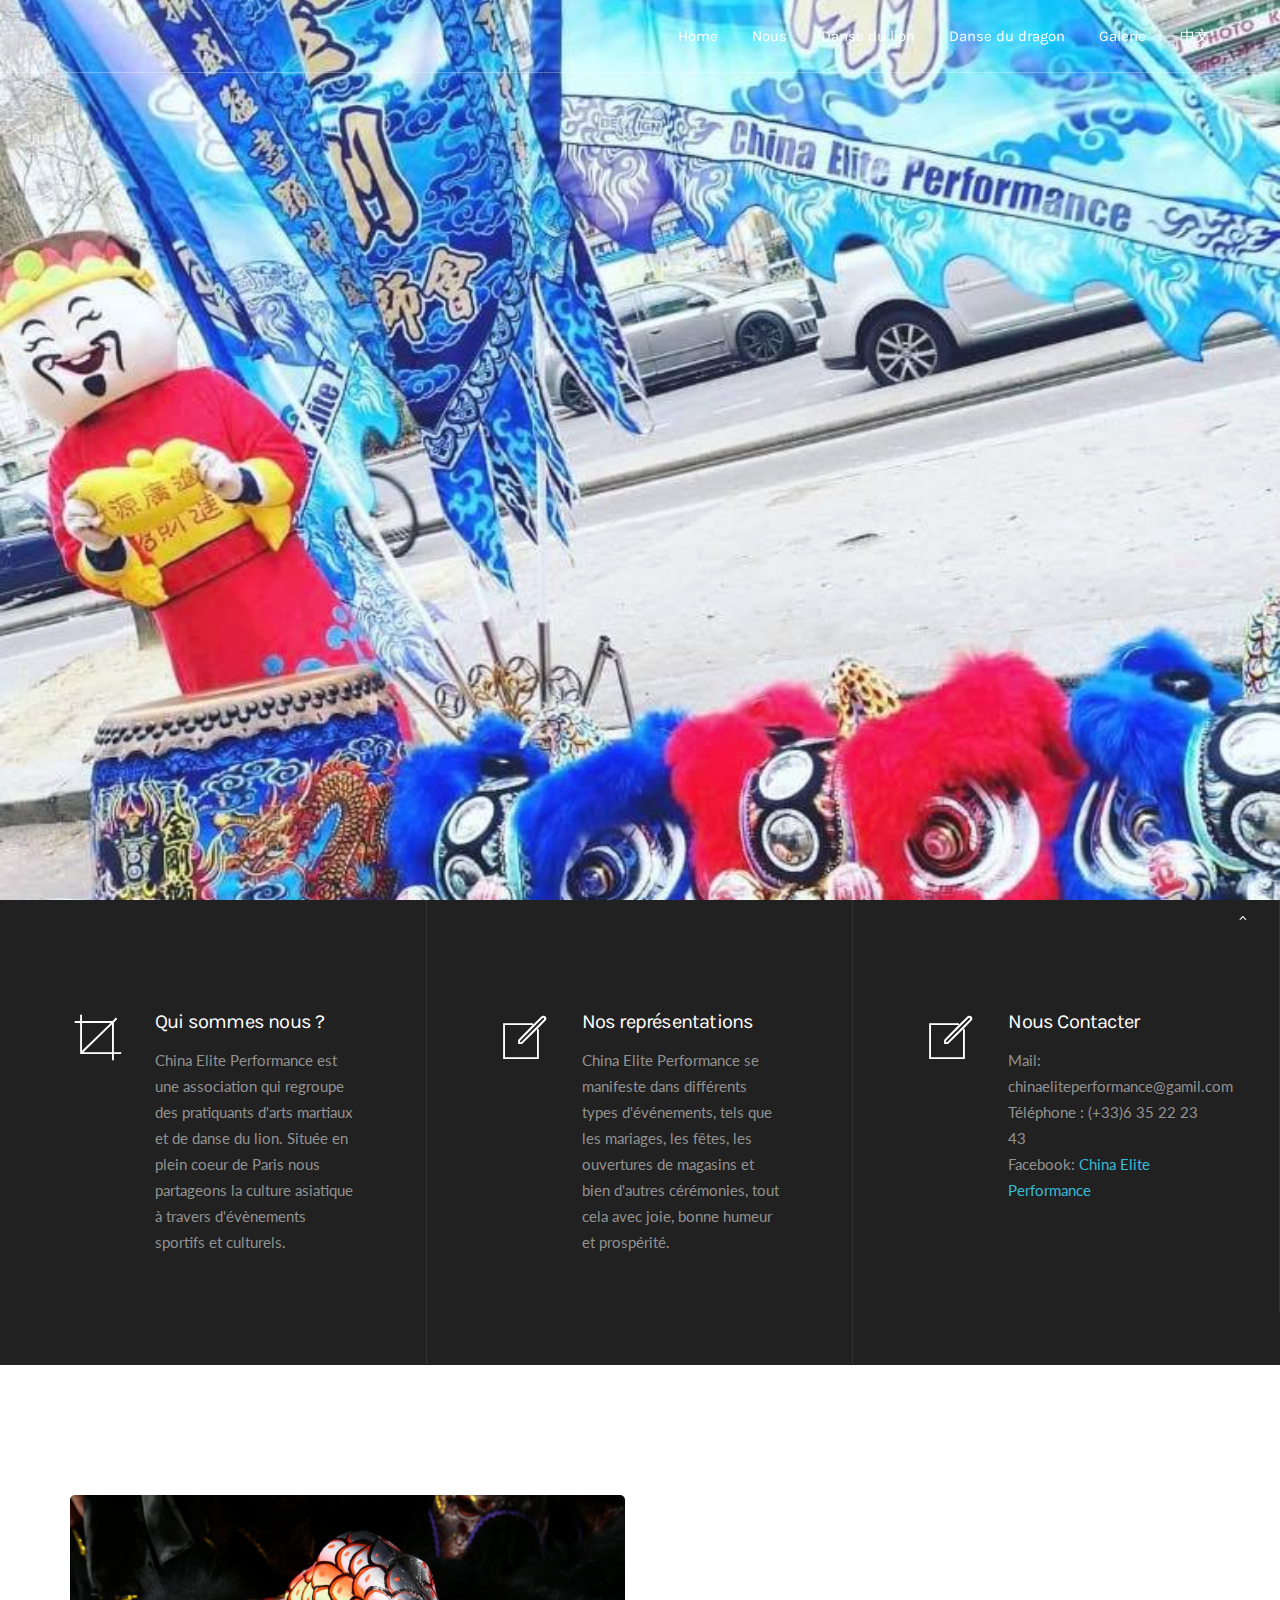
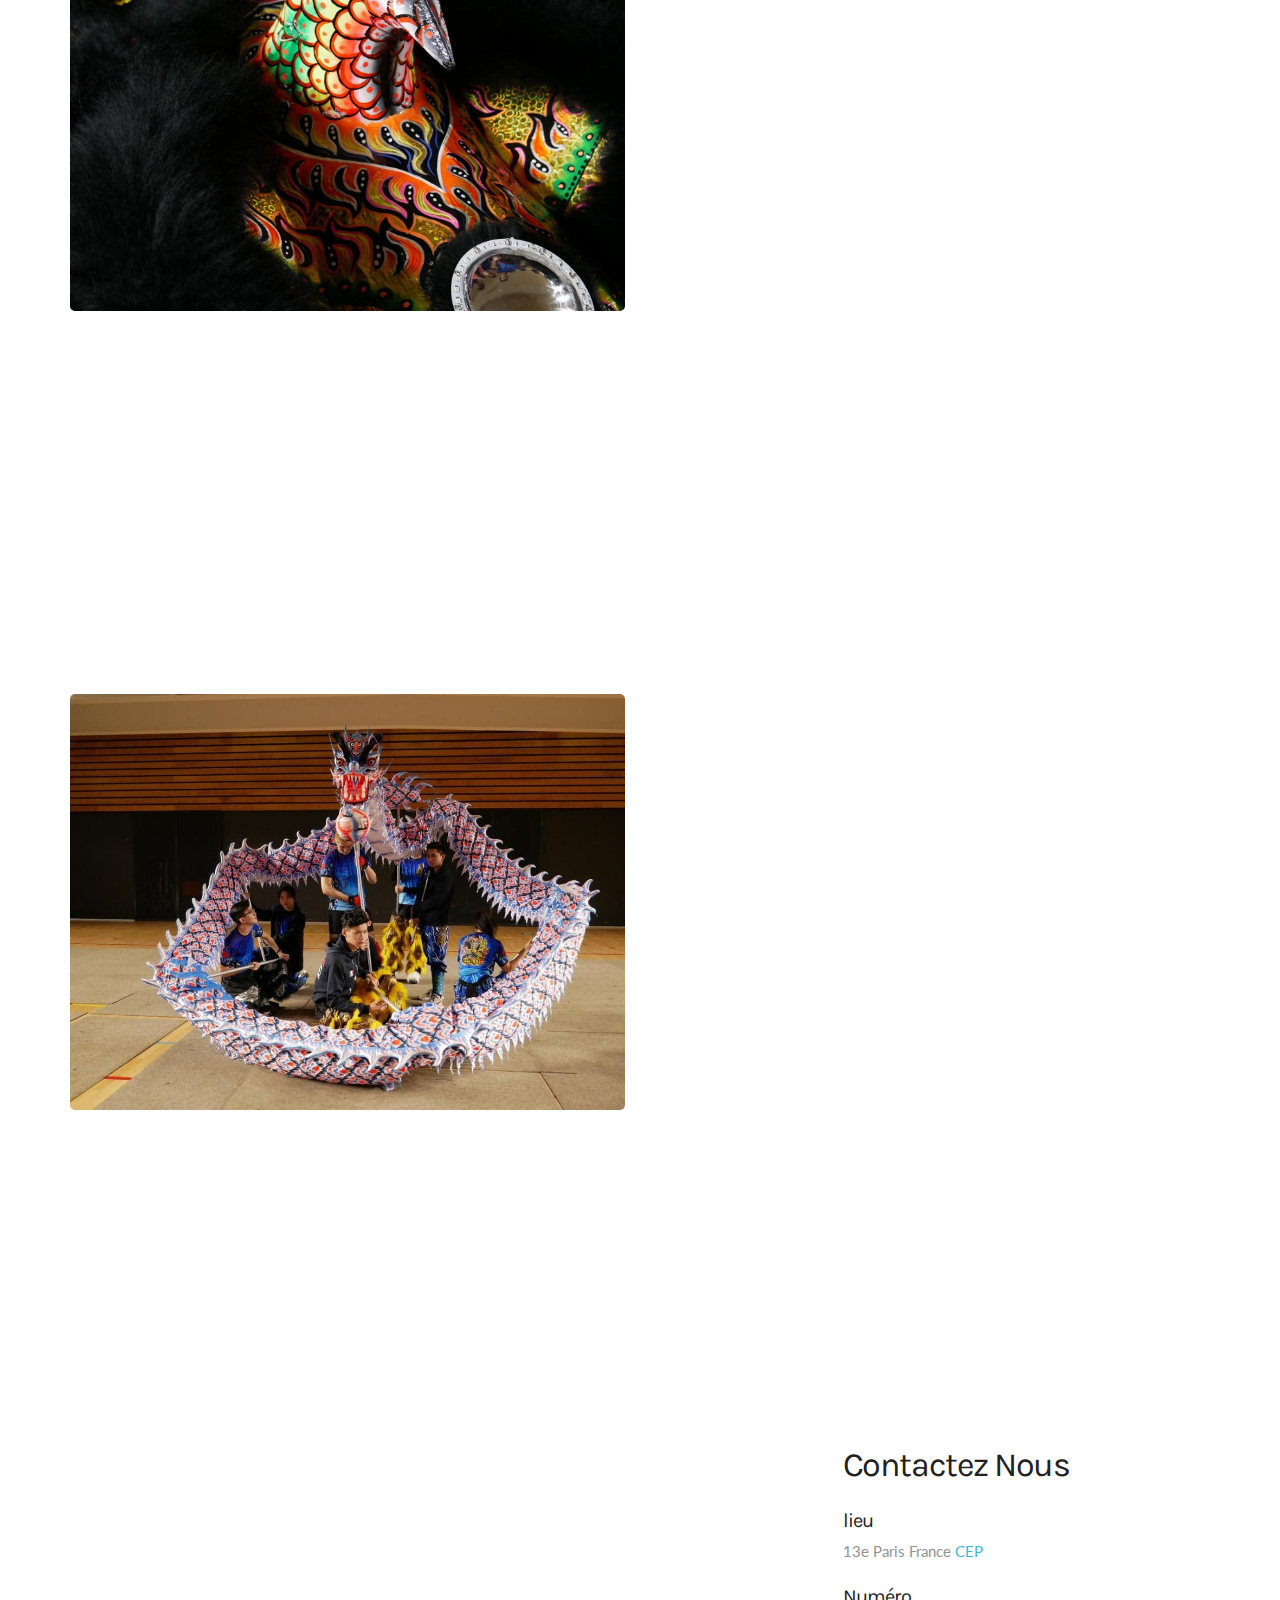
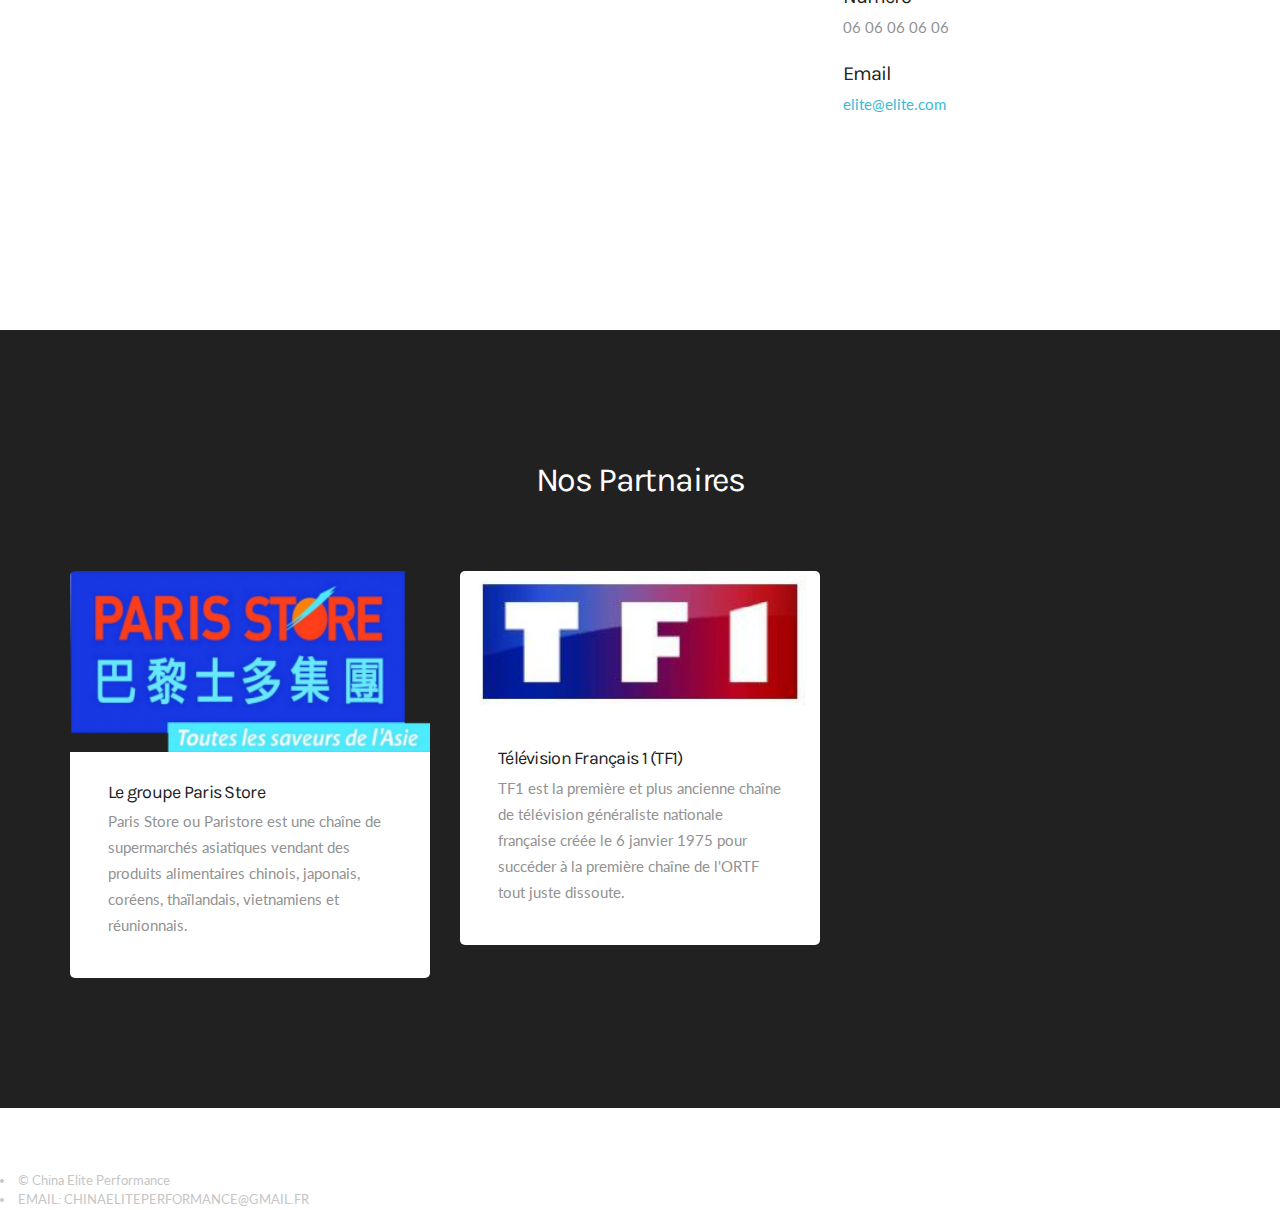
<file: index.html>
<!DOCTYPE html>
<html lang="en">
<head>
  <title>China Elite Performance </title>

  <meta charset="utf-8">
  <!--[if IE]><meta http-equiv='X-UA-Compatible' content='IE=edge,chrome=1'><![endif]-->
  <meta name="viewport" content="width=device-width, initial-scale=1, maximum-scale=1">
  <meta name="description" content="">
  
  <!-- Google Fonts -->
  <link href='https://fonts.googleapis.com/css?family=Karla:400,400i,700%7CLato:300,400,400i,700' rel='stylesheet'>

  <!-- Css -->
  <link rel="stylesheet" href="css/bootstrap.min.css" />
  <link rel="stylesheet" href="css/magnific-popup.css" />
  <link rel="stylesheet" href="css/font-icons.css" />
  <link rel="stylesheet" href="css/sliders.css" />
  <link rel="stylesheet" href="css/style.css" />

  <!-- Favicons -->
  <link rel="shortcut icon" href="img/favicon.ico">
  <link rel="apple-touch-icon" href="img/apple-touch-icon.png">
  <link rel="apple-touch-icon" sizes="72x72" href="img/apple-touch-icon-72x72.png">
  <link rel="apple-touch-icon" sizes="114x114" href="img/apple-touch-icon-114x114.png">

</head>

<body>

  <!-- Preloader -->
  <div class="loader-mask">
    <div class="loader">
      "Loading..."
    </div>
  </div>

  <main class="main-wrapper">

    <!-- Navigation -->
    <header class="nav nav--transparent">

      <div class="nav__holder" id="sticky-nav">
        <div class="container">
          <div class="flex-parent">

            <div class="nav__header clearfix">
              <!-- Logo -->
              <div class="logo-wrap">
                <a href="index.html" class="logo__link">
                  <img class="logo logo--dark" src="img/Logo-CEP.png" alt="logo">
                </a>
              </div>

              <button type="button" class="nav__icon-toggle" id="nav__icon-toggle" data-toggle="collapse" data-target="#navbar-collapse">
                <span class="sr-only">Toggle navigation</span>
                <span class="nav__icon-toggle-bar"></span>
                <span class="nav__icon-toggle-bar"></span>
                <span class="nav__icon-toggle-bar"></span>
              </button>
            </div> <!-- end nav-header -->

            <nav id="navbar-collapse" class="nav__wrap collapse navbar-collapse">      

              <ul class="nav__menu nav__menu--inline">
                <li><a href="index.html">Home</a></li>            
                <li><a href="#Histoire">Nous</a></li>             
                <li><a href="#Lion">Danse du lion</a></li>
                <li><a href="#Dragon">Danse du dragon</a></li>
                <li><a href="galerie.html">Galerie</a></li>
                <li><a href="indexcn.html">中文</a></li>
                <!-- end elements -->
              </ul> <!-- end menu -->
            </nav> <!-- end nav-wrap -->         
        
          </div> <!-- end flex-parent -->
        </div> <!-- end container -->

      </div>
    </header> <!-- end navigation -->


    <div class="content-wrapper oh">

      <section class="hero bg-img" style="background-image: url(img/52944633_1268294903308483_4183828845347995648_n.jpg);">
        <div class="container container-full-height container-full-height--deduct-mobile-nav">        
        </div>        
      </section> <!-- end hero -->
      
      <!-- Feature-2 -->
      <section class="bg-dark" id="Histoire">
        <div class="container-fluid no-padding">
          <div class="row no-gutters">

            <div class="col-md-4">
              <div class="feature feature-2">
                <i class="pe-7s-crop feature__icon"></i>
                <div class="feature__text">
                  <h3 class="feature__title">Qui sommes nous ?</h3>
                  <p>China Elite Performance est une association qui regroupe des pratiquants d'arts martiaux et de danse du lion. Située en plein coeur de Paris nous partageons la culture asiatique à travers d'évènements sportifs et culturels.</p>
                </div>
              </div>            
            </div> <!-- end feature item -->

            <div class="col-md-4">
              <div class="feature feature-2">
                <i class="pe-7s-note feature__icon"></i>
                <div class="feature__text">
                  <h3 class="feature__title">Nos représentations</h3>
                  <p>China Elite Performance se manifeste dans différents types d'événements, tels que les mariages, les fêtes, les ouvertures de magasins et bien d'autres cérémonies, tout cela avec joie, bonne humeur et prospérité.</p>
                </div>
              </div>            
            </div> <!-- end feature item -->

            <div class="col-md-4">
              <div class="feature feature-2">
                <i class="pe-7s-note feature__icon"></i>
                <div class="feature__text">
                  <h3 class="feature__title">Nous Contacter</h3>
                  <p>Mail: chinaeliteperformance@gamil.com<br>
                    Téléphone : (+33)6 35 22 23 43<br>
                    Facebook: <a href="https://www.facebook.com/chinaeliteperformance/">China Elite Performance</a>
                  </p>
                </div>
              </div>            
            </div> <!-- end feature item -->

          </div>
        </div>
      </section> <!-- end feature-2 -->

      <!-- Promo Section -->
      <section class="section-wrap promo-section" id="Lion">
        <div class="container">
          <div class="row">
            <div class="col-md-6 col-sm-12">
              <img src="img/lion.jpg" alt="" class="promo-section__img">
            </div>
            <div class="col-md-5 col-md-offset-1 col-sm-12 animate">
              <div class="promo-section__description">
                <h3 class="promo-section__title">La Danse du lion</h3>
                <p class="lead">
La danse du lion est un sport acrobatique fondé sur les mouvements de base du kungfu, il est exécuté par deux personnes représentant un lion suivi d'une équipe musicale.
L'origine de cet art tourne autour de nombreuses légendes, l'une des plus populaires est celle racontant l'histoire du monstre Nian qui, un jour descenda les montagnes pour dévorer les enfants du village, le peuple voulant se débarasser de cette horrible bête décida de fabriquer des costumes de lion et d'utiliser des instruments bruyants afin d'effrayer Nian. Après avoir réussi à le chasser cette tradition se perpétua chaque année au moment de la fête du printemps dans le but d'éliminer tous les mauvais esprits et d'apporter la chance. 
                </p>
              </div>
            </div>

          </div>
        </div>  
      </section> <!-- end promo section -->

      <!-- Promo Section -->
      <section class="section-wrap promo-section" id="Dragon">
        <div class="container">
          <div class="row">
            <div class="col-md-6 col-sm-12">
              <img src="img/dragon.jpg" alt="" class="promo-section__img">
            </div>
            <div class="col-md-5 col-md-offset-1 col-sm-12 animate">
              <div class="promo-section__description">
                <h3 class="promo-section__title">La Danse du dragon</h3>
                <p class="lead">
                  La danse du dragon fait aussi partie de cette tradition, cependant il se pratique à 7 ou à 9 personnes selon la taille du dragon qui est maintenu par des batons de bambou. Le dragon accompagne souvent les lions dans leur danse lors des festivités asiatiques.
                </p>
              </div>
            </div>
          </div>
        </div>  
      </section> <!-- end promo section -->

      <!-- Google Map -->
      <section class="section-map relative">
        <div class="gmap gmap--tall" id="google-map" data-address="blabla bastille"></div>
        <div class="gmap__container">
          <div class="container">
            <div class="row">
              <div class="col-md-5 col-sm-12 map-col">
                <div class="map-info">
                  <h2 class="heading" id="Contact">Contactez Nous</h2>
                  <div class="map-info__contact-item">
                    <h6 class="map-info__title">lieu</h6>
                    <address>13e Paris France <a href="" target="_blank">CEP</a></address>
                  </div>
                  <div class="map-info__contact-item">
                    <h6 class="map-info__title">Numéro</h6>
                    <a href="tel:06 06 06 06 06" class="map-info__phone">06 06 06 06 06</a>
                  </div>
                  <div class="map-info__contact-item">
                    <h6 class="map-info__title">Email</h6>
                    <a href="mailto:elite@elite.com">elite@elite.com</a>
                  </div>
                </div>
              </div>            
            </div>
          </div>
        </div>
      </section> <!-- end google map -->      

      <!-- Portfolio Slider -->
      <section class="section-wrap bg-dark">
        <div class="container">

          <div class="heading-row text-center">
            <h2 class="heading">Nos Partnaires</h2>
          </div>

          <div class="row">

            <div id="owl-works-slider" class="owl-carousel owl-theme owl-white-dots">

              <div class="work-item hover-trigger hover-scale">
                <div class="work-item__container card">
                  <div class="work-item__img-holder">
                    <img src="img/Logo-PS.png" alt="" class="work-item__img">  
                  </div>
                  <div class="card__body">
                    <div class="work-item__description">
                      <h3 class="work-item__title"><a href="https://www.paris-store.com/">Le groupe Paris Store</a></h3>
                      <p class="work-item__text">
                       Paris Store ou Paristore est une chaîne de supermarchés asiatiques vendant des produits alimentaires chinois, japonais, coréens, thaïlandais, vietnamiens et réunionnais.
                      </p>
                    </div>
                  </div>
                </div> 
              </div> <!-- end work-item -->

              <div class="work-item hover-trigger hover-scale">
                <div class="work-item__container card">
                  <div class="work-item__img-holder">
                    <img src="img/Logo-tf1.jpg" alt="" class="work-item__img">
                  </div>
                  <div class="card__body">
                    <div class="work-item__description">
                      <h3 class="work-item__title"><a href="https://www.tf1.fr/">Télévision Français 1 (TF1)</a></h3>
                      <p class="work-item__text">
                        TF1 est la première et plus ancienne chaîne de télévision généraliste nationale française créée le 6 janvier 1975 pour succéder à la première chaîne de l'ORTF tout juste dissoute.
                      </p>
                    </div>
                  </div>
                </div> 
              </div> <!-- end work-item -->
            </div>

          </div>
        </div>
      </section> <!-- end portfolio slider -->


    
      <!-- Footer -->
      <footer id="footer">
        <ul class="icons">
          <a target="_blank" href="https://www.facebook.com/chinaeliteperformance/"><img src="img/Logo-fblettre.png" alt="facebook" height="40" width="40"></a>
          <a target="_blank" href="https://www.instagram.com/chinaelite.performance/"><img src="img/Logo-instabw.png" alt="insta" height="40" width="40"></a>
        </ul></br>

        <ul class="copyright">
          <li>© China Elite Performance</li>
          <li>EMAIL: CHINAELITEPERFORMANCE@GMAIL.FR</li>
        </ul>
      </footer>
    <!-- end footer -->


      <div id="back-to-top">
        <a href="#top"><i class="ui-arrow-up"></i></a>
      </div>

    </div> <!-- end content wrapper -->
  </main> <!-- end main wrapper -->
  

  <!-- jQuery Scripts -->
  <script type="text/javascript" src="js/jquery.min.js"></script>
  <script type="text/javascript" src="js/bootstrap.min.js"></script>

  <script type="text/javascript" src="js/plugins.js"></script>  
  <script type="text/javascript" src="js/scripts.js"></script>


  <!-- Google Map -->
  <script type="text/javascript">
    $(document).ready( function(){

      $('#google-map').appear(function() {
        initMap();
      });

      function initMap() {

        var gmapDiv = $("#google-map");
        var gmapMarker = gmapDiv.attr("data-address");

        gmapDiv.gmap3({
          zoom: 16,
          address: gmapMarker,
          oomControl: true,
          navigationControl: true,
          scrollwheel: false,
          styles: [
            {
            "featureType":"all",
            "elementType":"all",
              "stylers":[
                { "saturation":"-70" }
              ]
          }]
        })
        .marker({
          address: gmapMarker,
          icon: "img/map_pin.png"
        })
        .infowindow({
          content: "V Tytana St, Manila, Philippines"
        })
        .then(function (infowindow) {
          var map = this.get(0);
          var marker = this.get(1);
          marker.addListener('click', function() {
            infowindow.open(map, marker);
          });
        });
      }

    });
  </script>
    
</body>
</html>
</file>
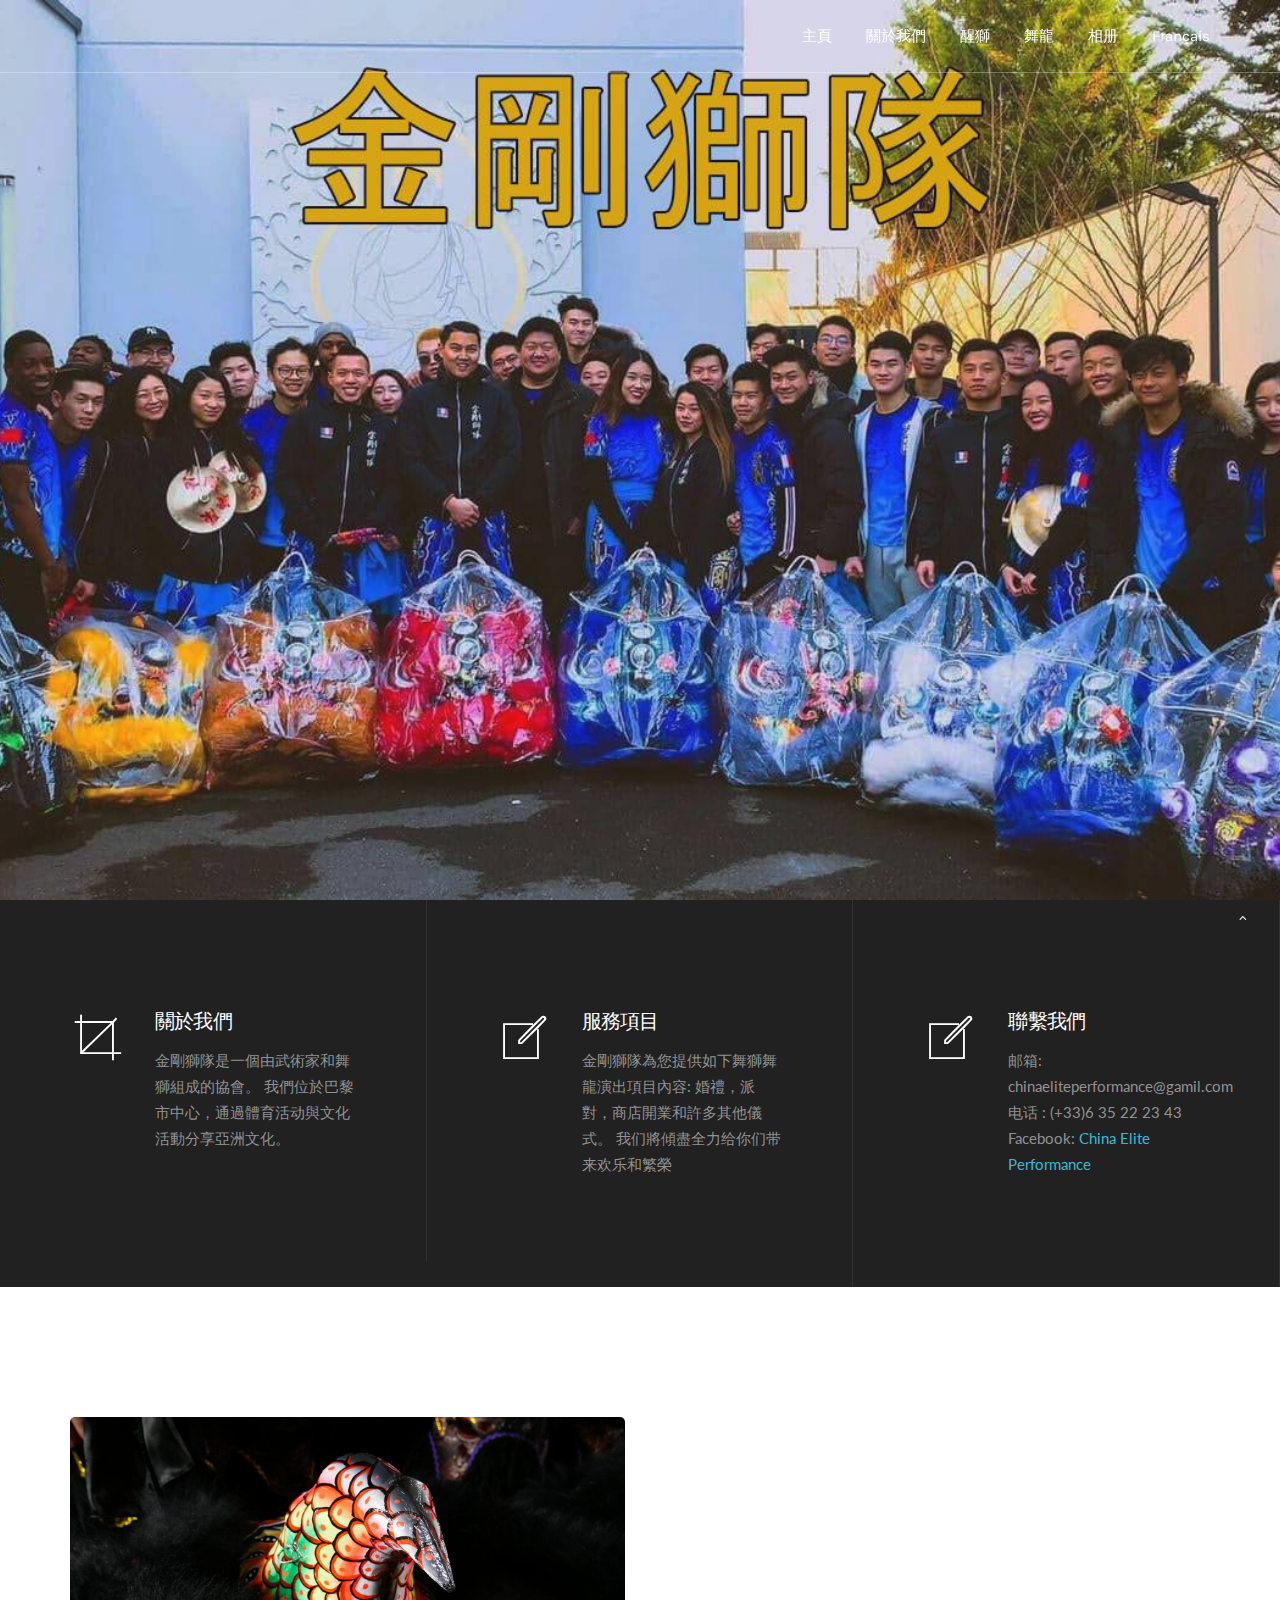
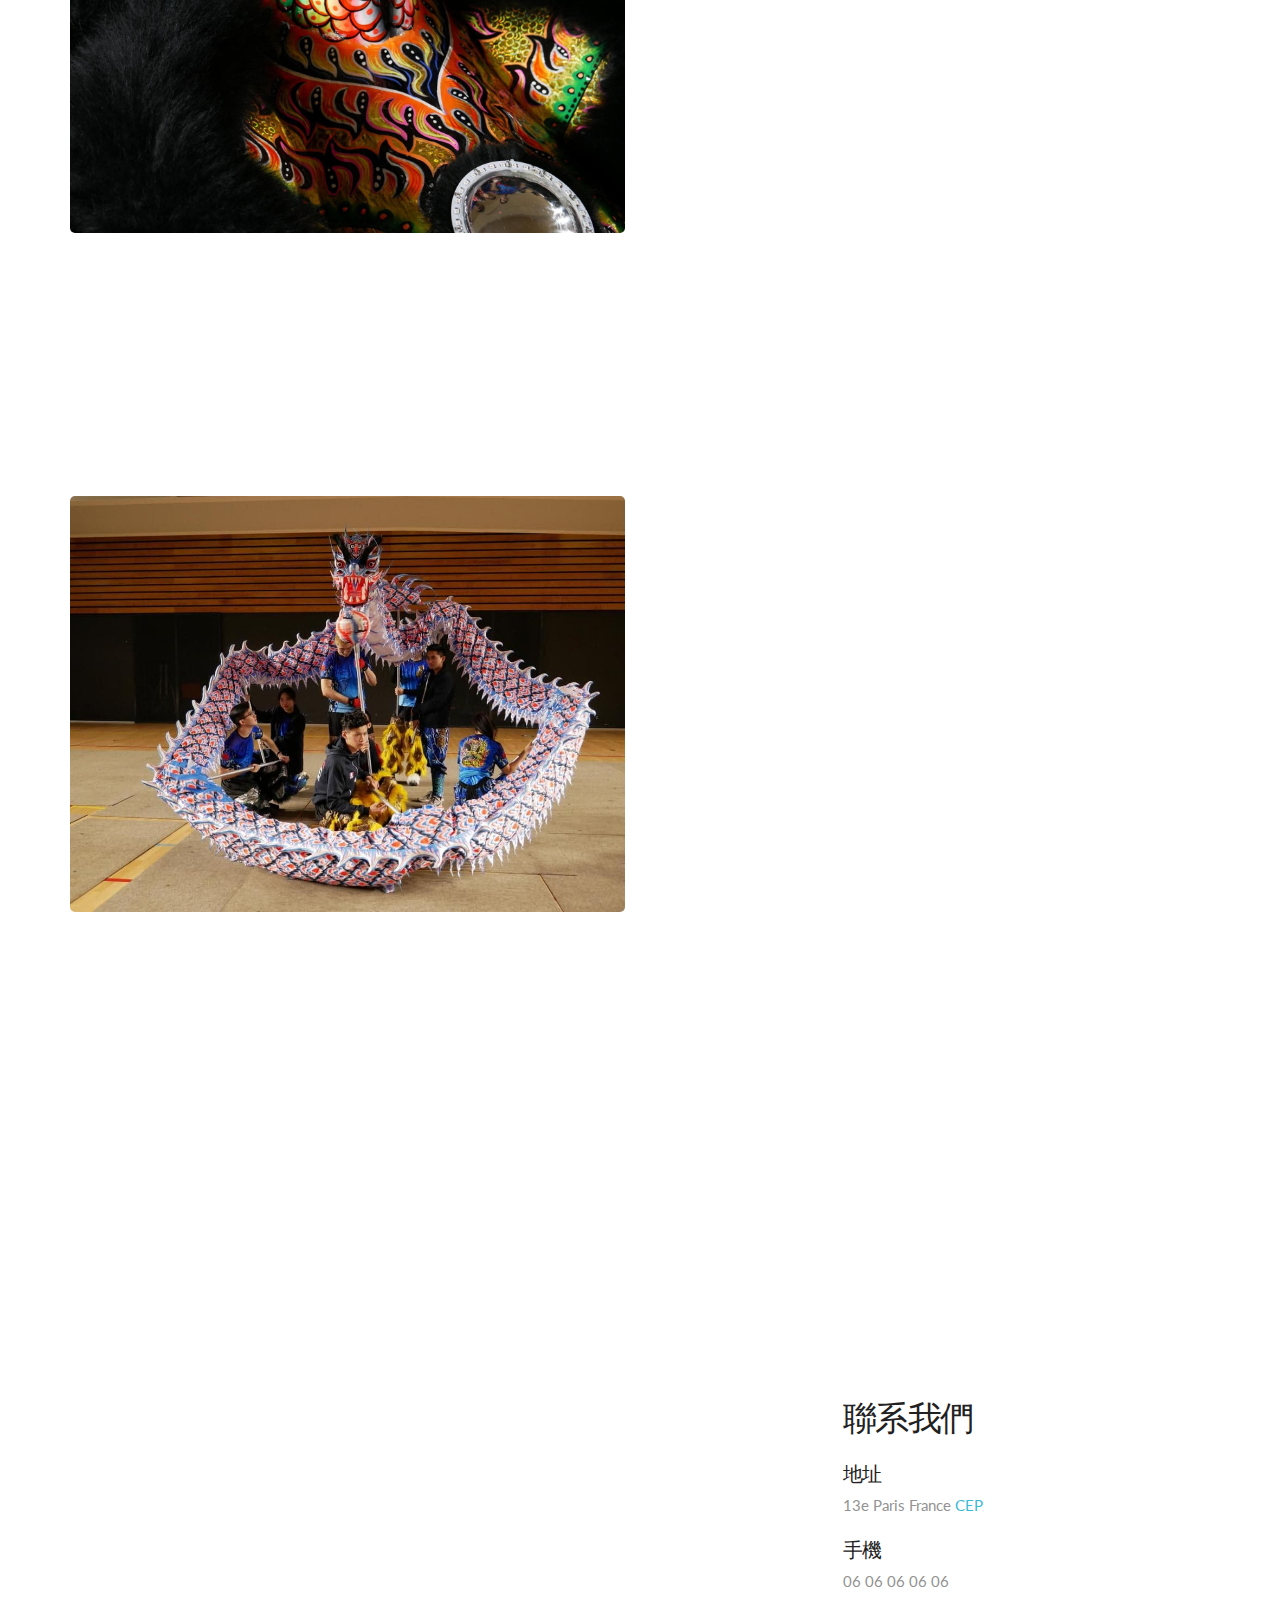
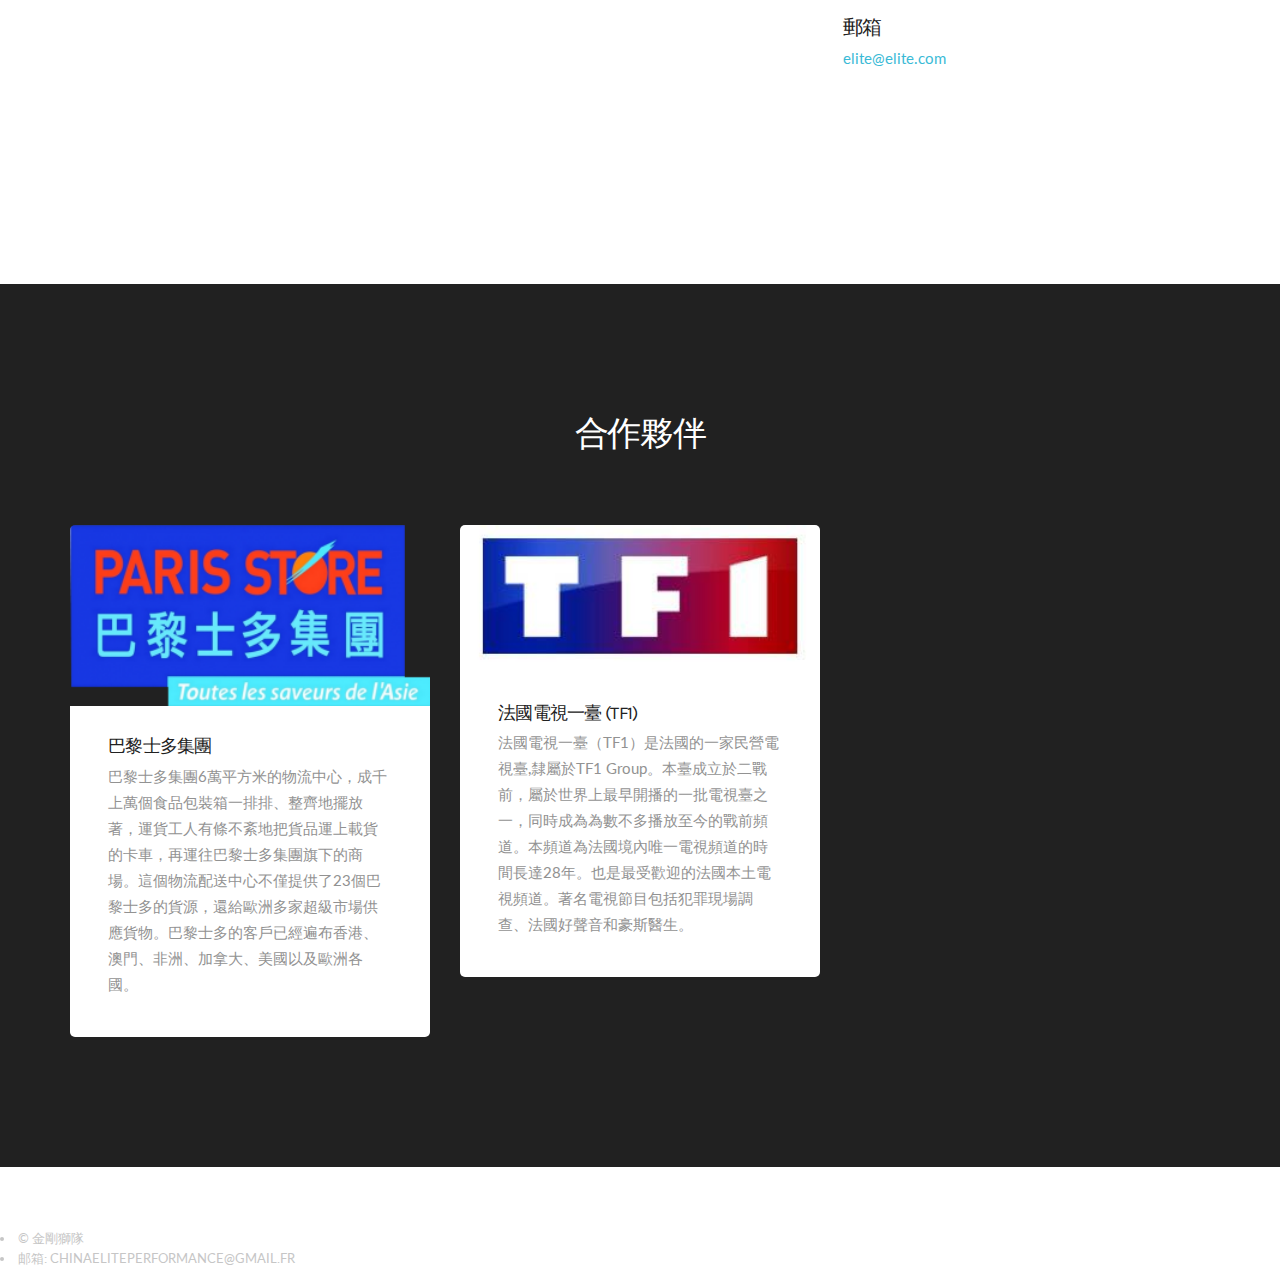
<file: indexcn.html>
<!DOCTYPE html>
<html lang="en">
<head>
  <title>金剛獅隊</title>

  <meta charset="utf-8">
  <!--[if IE]><meta http-equiv='X-UA-Compatible' content='IE=edge,chrome=1'><![endif]-->
  <meta name="viewport" content="width=device-width, initial-scale=1, maximum-scale=1">
  <meta name="description" content="">
  
  <!-- Google Fonts -->
  <link href='https://fonts.googleapis.com/css?family=Karla:400,400i,700%7CLato:300,400,400i,700' rel='stylesheet'>

  <!-- Css -->
  <link rel="stylesheet" href="css/bootstrap.min.css" />
  <link rel="stylesheet" href="css/magnific-popup.css" />
  <link rel="stylesheet" href="css/font-icons.css" />
  <link rel="stylesheet" href="css/sliders.css" />
  <link rel="stylesheet" href="css/style.css" />

  <!-- Favicons -->
  <link rel="shortcut icon" href="img/favicon.ico">
  <link rel="apple-touch-icon" href="img/apple-touch-icon.png">
  <link rel="apple-touch-icon" sizes="72x72" href="img/apple-touch-icon-72x72.png">
  <link rel="apple-touch-icon" sizes="114x114" href="img/apple-touch-icon-114x114.png">

</head>

<body>

  <!-- Preloader -->
  <div class="loader-mask">
    <div class="loader">
      "加载中..."
    </div>
  </div>

  <main class="main-wrapper">

    <!-- Navigation -->
    <header class="nav nav--transparent">

      <div class="nav__holder" id="sticky-nav">
        <div class="container">
          <div class="flex-parent">

            <div class="nav__header clearfix">
              <!-- Logo -->
              <div class="logo-wrap">
                <a href="index.html" class="logo__link">
                  <img class="logo logo--dark" src="img/Logo-CEP.png" alt="logo">
                </a>
              </div>

              <button type="button" class="nav__icon-toggle" id="nav__icon-toggle" data-toggle="collapse" data-target="#navbar-collapse">
                <span class="sr-only">Toggle navigation</span>
                <span class="nav__icon-toggle-bar"></span>
                <span class="nav__icon-toggle-bar"></span>
                <span class="nav__icon-toggle-bar"></span>
              </button>
            </div> <!-- end nav-header -->

            <nav id="navbar-collapse" class="nav__wrap collapse navbar-collapse">      

              <ul class="nav__menu nav__menu--inline">
                <li><a href="index.html">主頁</a></li>            
                <li><a href="#Histoire">關於我們</a></li>             
                <li><a href="#Lion">醒獅</a></li>
                <li><a href="#Dragon">舞龍</a></li>
                <li><a href="galerie.html">相册</a></li>
                <li><a href="index.html">Français</a></li>
                <!-- end elements -->
              </ul> <!-- end menu -->
            </nav> <!-- end nav-wrap -->         
        
          </div> <!-- end flex-parent -->
        </div> <!-- end container -->

      </div>
    </header> <!-- end navigation -->


    <div class="content-wrapper oh">

      <section class="hero bg-img" style="background-image: url(img/bgcn.jpg);">
        <div class="container container-full-height container-full-height--deduct-mobile-nav">        
        </div>        
      </section> <!-- end hero -->
      
      <!-- Feature-2 -->
      <section class="bg-dark" id="Histoire">
        <div class="container-fluid no-padding">
          <div class="row no-gutters">

            <div class="col-md-4">
              <div class="feature feature-2">
                <i class="pe-7s-crop feature__icon"></i>
                <div class="feature__text">
                  <h3 class="feature__title">關於我們</h3>
                  <p>金剛獅隊是一個由武術家和舞獅組成的協會。 我們位於巴黎市中心，通過體育活动與文化活動分享亞洲文化。</p>
                </div>
              </div>            
            </div> <!-- end feature item -->

            <div class="col-md-4">
              <div class="feature feature-2">
                <i class="pe-7s-note feature__icon"></i>
                <div class="feature__text">
                  <h3 class="feature__title">服務項目</h3>
                  <p>金剛獅隊為您提供如下舞獅舞龍演出項目內容: 婚禮，派對，商店開業和許多其他儀式。 我们將傾盡全力给你们带来欢乐和繁榮</p>
                </div>
              </div>            
            </div> <!-- end feature item -->

            <div class="col-md-4">
              <div class="feature feature-2">
                <i class="pe-7s-note feature__icon"></i>
                <div class="feature__text">
                  <h3 class="feature__title">聯繫我們</h3>
                  <p>邮箱: chinaeliteperformance@gamil.com<br>
                    电话 : (+33)6 35 22 23 43<br>
                    Facebook: <a href="https://www.facebook.com/chinaeliteperformance/">China Elite Performance</a>
                  </p>
                </div>
              </div>            
            </div> <!-- end feature item -->

          </div>
        </div>
      </section> <!-- end feature-2 -->

      <!-- Promo Section -->
      <section class="section-wrap promo-section" id="Lion">
        <div class="container">
          <div class="row">
            <div class="col-md-6 col-sm-12">
              <img src="img/lion.jpg" alt="" class="promo-section__img">
            </div>
            <div class="col-md-5 col-md-offset-1 col-sm-12 animate">
              <div class="promo-section__description">
                <h3 class="promo-section__title">醒獅</h3>
                <p class="lead">
              醒獅由兩人組成，一人舞獅頭一人舞獅尾。表演者在鑼鼓音樂下, 裝扮成獅子的樣子, 作出獅子的各種形態動作。<br>
              關於醒獅的由來，最古老的一則有關舞獅的起源與年獸有所關聯，相傳中國古代常有瘟疫為患，其後某一年出現了一頭獨角獸，是龍生九子之一，由於年獸的出現，瘟疫受到了控制，而每當年獸行動時都會發出如雷響聲；就因這年獸為人們帶來了很大幫助，所以民間每有秋收或節慶便會以竹枝仿製年獸，並塗上鮮豔色彩，配以大鑼大鼓到各家門前舞動，以作辟邪。
                </p>
              </div>
            </div>

          </div>
        </div>  
      </section> <!-- end promo section -->

      <!-- Promo Section -->
      <section class="section-wrap promo-section" id="Dragon">
        <div class="container">
          <div class="row">
            <div class="col-md-6 col-sm-12">
              <img src="img/dragon.jpg" alt="" class="promo-section__img">
            </div>
            <div class="col-md-5 col-md-offset-1 col-sm-12 animate">
              <div class="promo-section__description">
                <h3 class="promo-section__title">舞龍</h3>
                <p class="lead">
                  舞龍俗稱玩龍燈，以舞龍的方式來祈求平安和吉祥。每逢喜慶節日，人們都會舞龍。舞龍時，龍跟著繡球做各種動作，穿插，不斷地展示扭、揮、仰、跪、跳、搖等多種姿勢。
                  所以以舞龍的方式來祈求平安和豐收就成為全國各地傳統的一種民俗文化。<br>
                  舞龍是中國極富民族色彩的民間藝術。每逢有大節日、大慶典，一定有舞龍表演慶祝。但是，舞龍這項藝術究竟從什麼時候開始，已經沒有辦法考證出來了。只知道在過去，凡是遇到水災、旱災、瘟疫等等災禍的時候，都會藉由舞龍的儀式，以求能達到降雨、驅蟲、消災等目的。<br>
                  這是因為中國人相信龍有主宰風雨的權力，於是在儀式中，便讓巫師、術士作法，模仿龍的動作、姿態，來回舞動，以所謂的法術，祈求龍的庇佑及心願的達成。這就是舞龍的原始起源。
                </p>
              </div>
            </div>
          </div>
        </div>  
      </section> <!-- end promo section -->

      <!-- Google Map -->
      <section class="section-map relative">
        <div class="gmap gmap--tall" id="google-map" data-address="blabla bastille"></div>
        <div class="gmap__container">
          <div class="container">
            <div class="row">
              <div class="col-md-5 col-sm-12 map-col">
                <div class="map-info">
                  <h2 class="heading" id="Contact">聯系我們</h2>
                  <div class="map-info__contact-item">
                    <h6 class="map-info__title">地址</h6>
                    <address>13e Paris France <a href="" target="_blank">CEP</a></address>
                  </div>
                  <div class="map-info__contact-item">
                    <h6 class="map-info__title">手機</h6>
                    <a href="tel:06 06 06 06 06" class="map-info__phone">06 06 06 06 06</a>
                  </div>
                  <div class="map-info__contact-item">
                    <h6 class="map-info__title">郵箱</h6>
                    <a href="mailto:elite@elite.com">elite@elite.com</a>
                  </div>
                </div>
              </div>            
            </div>
          </div>
        </div>
      </section> <!-- end google map -->      

      <!-- Portfolio Slider -->
      <section class="section-wrap bg-dark">
        <div class="container">

          <div class="heading-row text-center">
            <h2 class="heading">合作夥伴</h2>
          </div>

          <div class="row">

            <div id="owl-works-slider" class="owl-carousel owl-theme owl-white-dots">

              <div class="work-item hover-trigger hover-scale">
                <div class="work-item__container card">
                  <div class="work-item__img-holder">
                    <img src="img/Logo-PS.png" alt="" class="work-item__img">  
                  </div>
                  <div class="card__body">
                    <div class="work-item__description">
                      <h3 class="work-item__title"><a href="https://www.paris-store.com/">巴黎士多集團</a></h3>
                      <p class="work-item__text">
                       巴黎士多集團6萬平方米的物流中心，成千上萬個食品包裝箱一排排、整齊地擺放著，運貨工人有條不紊地把貨品運上載貨的卡車，再運往巴黎士多集團旗下的商場。這個物流配送中心不僅提供了23個巴黎士多的貨源，還給歐洲多家超級市場供應貨物。巴黎士多的客戶已經遍布香港、澳門、非洲、加拿大、美國以及歐洲各國。
                      </p>
                    </div>
                  </div>
                </div> 
              </div> <!-- end work-item -->

              <div class="work-item hover-trigger hover-scale">
                <div class="work-item__container card">
                  <div class="work-item__img-holder">
                    <img src="img/Logo-tf1.jpg" alt="" class="work-item__img">
                  </div>
                  <div class="card__body">
                    <div class="work-item__description">
                      <h3 class="work-item__title"><a href="https://www.tf1.fr/">法國電視一臺 (TF1)</a></h3>
                      <p class="work-item__text">
                        法國電視一臺（TF1）是法國的一家民營電視臺,隸屬於TF1 Group。本臺成立於二戰前，屬於世界上最早開播的一批電視臺之一，同時成為為數不多播放至今的戰前頻道。本頻道為法國境內唯一電視頻道的時間長達28年。也是最受歡迎的法國本土電視頻道。著名電視節目包括犯罪現場調查、法國好聲音和豪斯醫生。
                      </p>
                    </div>
                  </div>
                </div> 
              </div> <!-- end work-item -->
            </div>

          </div>
        </div>
      </section> <!-- end portfolio slider -->


    
      <!-- Footer -->
      <footer id="footer">
        <ul class="icons">
          <a target="_blank" href="https://www.facebook.com/chinaeliteperformance/"><img src="img/Logo-fblettre.png" alt="facebook" height="40" width="40"></a>
          <a target="_blank" href="https://www.instagram.com/chinaelite.performance/"><img src="img/Logo-instabw.png" alt="insta" height="40" width="40"></a>
        </ul></br>

        <ul class="copyright">
          <li>© 金剛獅隊</li>
          <li>邮箱: CHINAELITEPERFORMANCE@GMAIL.FR</li>
        </ul>
      </footer>
    <!-- end footer -->


      <div id="back-to-top">
        <a href="#top"><i class="ui-arrow-up"></i></a>
      </div>

    </div> <!-- end content wrapper -->
  </main> <!-- end main wrapper -->
  

  <!-- jQuery Scripts -->
  <script type="text/javascript" src="js/jquery.min.js"></script>
  <script type="text/javascript" src="js/bootstrap.min.js"></script>

  <script type="text/javascript" src="js/plugins.js"></script>  
  <script type="text/javascript" src="js/scripts.js"></script>


  <!-- Google Map -->
  <script type="text/javascript">
    $(document).ready( function(){

      $('#google-map').appear(function() {
        initMap();
      });

      function initMap() {

        var gmapDiv = $("#google-map");
        var gmapMarker = gmapDiv.attr("data-address");

        gmapDiv.gmap3({
          zoom: 16,
          address: gmapMarker,
          oomControl: true,
          navigationControl: true,
          scrollwheel: false,
          styles: [
            {
            "featureType":"all",
            "elementType":"all",
              "stylers":[
                { "saturation":"-70" }
              ]
          }]
        })
        .marker({
          address: gmapMarker,
          icon: "img/map_pin.png"
        })
        .infowindow({
          content: "V Tytana St, Manila, Philippines"
        })
        .then(function (infowindow) {
          var map = this.get(0);
          var marker = this.get(1);
          marker.addListener('click', function() {
            infowindow.open(map, marker);
          });
        });
      }

    });
  </script>
    
</body>
</html>
</file>
<file: css/font-icons.css>
/* Pe Icon 7 */
@font-face{font-family:Pe-icon-7-stroke;src:url(../fonts/Pe-icon-7-stroke.eot?d7yf1v);src:url(../fonts/Pe-icon-7-stroke.eot?#iefixd7yf1v) format('embedded-opentype'),url(../fonts/Pe-icon-7-stroke.woff?d7yf1v) format('woff'),url(../fonts/Pe-icon-7-stroke.ttf?d7yf1v) format('truetype'),url(../fonts/Pe-icon-7-stroke.svg?d7yf1v#Pe-icon-7-stroke) format('svg');font-weight:400;font-style:normal}[class*=" pe-7s-"],[class^=pe-7s-]{display:inline-block;font-family:Pe-icon-7-stroke;speak:none;font-style:normal;font-weight:400;font-variant:normal;text-transform:none;line-height:1;-webkit-font-smoothing:antialiased;-moz-osx-font-smoothing:grayscale}.pe-7s-album:before{content:"\e6aa"}.pe-7s-arc:before{content:"\e6ab"}.pe-7s-back-2:before{content:"\e6ac"}.pe-7s-bandaid:before{content:"\e6ad"}.pe-7s-car:before{content:"\e6ae"}.pe-7s-diamond:before{content:"\e6af"}.pe-7s-door-lock:before{content:"\e6b0"}.pe-7s-eyedropper:before{content:"\e6b1"}.pe-7s-female:before{content:"\e6b2"}.pe-7s-gym:before{content:"\e6b3"}.pe-7s-hammer:before{content:"\e6b4"}.pe-7s-headphones:before{content:"\e6b5"}.pe-7s-helm:before{content:"\e6b6"}.pe-7s-hourglass:before{content:"\e6b7"}.pe-7s-leaf:before{content:"\e6b8"}.pe-7s-magic-wand:before{content:"\e6b9"}.pe-7s-male:before{content:"\e6ba"}.pe-7s-map-2:before{content:"\e6bb"}.pe-7s-next-2:before{content:"\e6bc"}.pe-7s-paint-bucket:before{content:"\e6bd"}.pe-7s-pendrive:before{content:"\e6be"}.pe-7s-photo:before{content:"\e6bf"}.pe-7s-piggy:before{content:"\e6c0"}.pe-7s-plugin:before{content:"\e6c1"}.pe-7s-refresh-2:before{content:"\e6c2"}.pe-7s-rocket:before{content:"\e6c3"}.pe-7s-settings:before{content:"\e6c4"}.pe-7s-shield:before{content:"\e6c5"}.pe-7s-smile:before{content:"\e6c6"}.pe-7s-usb:before{content:"\e6c7"}.pe-7s-vector:before{content:"\e6c8"}.pe-7s-wine:before{content:"\e6c9"}.pe-7s-cloud-upload:before{content:"\e68a"}.pe-7s-cash:before{content:"\e68c"}.pe-7s-close:before{content:"\e680"}.pe-7s-bluetooth:before{content:"\e68d"}.pe-7s-cloud-download:before{content:"\e68b"}.pe-7s-way:before{content:"\e68e"}.pe-7s-close-circle:before{content:"\e681"}.pe-7s-id:before{content:"\e68f"}.pe-7s-angle-up:before{content:"\e682"}.pe-7s-wristwatch:before{content:"\e690"}.pe-7s-angle-up-circle:before{content:"\e683"}.pe-7s-world:before{content:"\e691"}.pe-7s-angle-right:before{content:"\e684"}.pe-7s-volume:before{content:"\e692"}.pe-7s-angle-right-circle:before{content:"\e685"}.pe-7s-users:before{content:"\e693"}.pe-7s-angle-left:before{content:"\e686"}.pe-7s-user-female:before{content:"\e694"}.pe-7s-angle-left-circle:before{content:"\e687"}.pe-7s-up-arrow:before{content:"\e695"}.pe-7s-angle-down:before{content:"\e688"}.pe-7s-switch:before{content:"\e696"}.pe-7s-angle-down-circle:before{content:"\e689"}.pe-7s-scissors:before{content:"\e697"}.pe-7s-wallet:before{content:"\e600"}.pe-7s-safe:before{content:"\e698"}.pe-7s-volume2:before{content:"\e601"}.pe-7s-volume1:before{content:"\e602"}.pe-7s-voicemail:before{content:"\e603"}.pe-7s-video:before{content:"\e604"}.pe-7s-user:before{content:"\e605"}.pe-7s-upload:before{content:"\e606"}.pe-7s-unlock:before{content:"\e607"}.pe-7s-umbrella:before{content:"\e608"}.pe-7s-trash:before{content:"\e609"}.pe-7s-tools:before{content:"\e60a"}.pe-7s-timer:before{content:"\e60b"}.pe-7s-ticket:before{content:"\e60c"}.pe-7s-target:before{content:"\e60d"}.pe-7s-sun:before{content:"\e60e"}.pe-7s-study:before{content:"\e60f"}.pe-7s-stopwatch:before{content:"\e610"}.pe-7s-star:before{content:"\e611"}.pe-7s-speaker:before{content:"\e612"}.pe-7s-signal:before{content:"\e613"}.pe-7s-shuffle:before{content:"\e614"}.pe-7s-shopbag:before{content:"\e615"}.pe-7s-share:before{content:"\e616"}.pe-7s-server:before{content:"\e617"}.pe-7s-search:before{content:"\e618"}.pe-7s-film:before{content:"\e6a5"}.pe-7s-science:before{content:"\e619"}.pe-7s-disk:before{content:"\e6a6"}.pe-7s-ribbon:before{content:"\e61a"}.pe-7s-repeat:before{content:"\e61b"}.pe-7s-refresh:before{content:"\e61c"}.pe-7s-add-user:before{content:"\e6a9"}.pe-7s-refresh-cloud:before{content:"\e61d"}.pe-7s-paperclip:before{content:"\e69c"}.pe-7s-radio:before{content:"\e61e"}.pe-7s-note2:before{content:"\e69d"}.pe-7s-print:before{content:"\e61f"}.pe-7s-network:before{content:"\e69e"}.pe-7s-prev:before{content:"\e620"}.pe-7s-mute:before{content:"\e69f"}.pe-7s-power:before{content:"\e621"}.pe-7s-medal:before{content:"\e6a0"}.pe-7s-portfolio:before{content:"\e622"}.pe-7s-like2:before{content:"\e6a1"}.pe-7s-plus:before{content:"\e623"}.pe-7s-left-arrow:before{content:"\e6a2"}.pe-7s-play:before{content:"\e624"}.pe-7s-key:before{content:"\e6a3"}.pe-7s-plane:before{content:"\e625"}.pe-7s-joy:before{content:"\e6a4"}.pe-7s-photo-gallery:before{content:"\e626"}.pe-7s-pin:before{content:"\e69b"}.pe-7s-phone:before{content:"\e627"}.pe-7s-plug:before{content:"\e69a"}.pe-7s-pen:before{content:"\e628"}.pe-7s-right-arrow:before{content:"\e699"}.pe-7s-paper-plane:before{content:"\e629"}.pe-7s-delete-user:before{content:"\e6a7"}.pe-7s-paint:before{content:"\e62a"}.pe-7s-bottom-arrow:before{content:"\e6a8"}.pe-7s-notebook:before{content:"\e62b"}.pe-7s-note:before{content:"\e62c"}.pe-7s-next:before{content:"\e62d"}.pe-7s-news-paper:before{content:"\e62e"}.pe-7s-musiclist:before{content:"\e62f"}.pe-7s-music:before{content:"\e630"}.pe-7s-mouse:before{content:"\e631"}.pe-7s-more:before{content:"\e632"}.pe-7s-moon:before{content:"\e633"}.pe-7s-monitor:before{content:"\e634"}.pe-7s-micro:before{content:"\e635"}.pe-7s-menu:before{content:"\e636"}.pe-7s-map:before{content:"\e637"}.pe-7s-map-marker:before{content:"\e638"}.pe-7s-mail:before{content:"\e639"}.pe-7s-mail-open:before{content:"\e63a"}.pe-7s-mail-open-file:before{content:"\e63b"}.pe-7s-magnet:before{content:"\e63c"}.pe-7s-loop:before{content:"\e63d"}.pe-7s-look:before{content:"\e63e"}.pe-7s-lock:before{content:"\e63f"}.pe-7s-lintern:before{content:"\e640"}.pe-7s-link:before{content:"\e641"}.pe-7s-like:before{content:"\e642"}.pe-7s-light:before{content:"\e643"}.pe-7s-less:before{content:"\e644"}.pe-7s-keypad:before{content:"\e645"}.pe-7s-junk:before{content:"\e646"}.pe-7s-info:before{content:"\e647"}.pe-7s-home:before{content:"\e648"}.pe-7s-help2:before{content:"\e649"}.pe-7s-help1:before{content:"\e64a"}.pe-7s-graph3:before{content:"\e64b"}.pe-7s-graph2:before{content:"\e64c"}.pe-7s-graph1:before{content:"\e64d"}.pe-7s-graph:before{content:"\e64e"}.pe-7s-global:before{content:"\e64f"}.pe-7s-gleam:before{content:"\e650"}.pe-7s-glasses:before{content:"\e651"}.pe-7s-gift:before{content:"\e652"}.pe-7s-folder:before{content:"\e653"}.pe-7s-flag:before{content:"\e654"}.pe-7s-filter:before{content:"\e655"}.pe-7s-file:before{content:"\e656"}.pe-7s-expand1:before{content:"\e657"}.pe-7s-exapnd2:before{content:"\e658"}.pe-7s-edit:before{content:"\e659"}.pe-7s-drop:before{content:"\e65a"}.pe-7s-drawer:before{content:"\e65b"}.pe-7s-download:before{content:"\e65c"}.pe-7s-display2:before{content:"\e65d"}.pe-7s-display1:before{content:"\e65e"}.pe-7s-diskette:before{content:"\e65f"}.pe-7s-date:before{content:"\e660"}.pe-7s-cup:before{content:"\e661"}.pe-7s-culture:before{content:"\e662"}.pe-7s-crop:before{content:"\e663"}.pe-7s-credit:before{content:"\e664"}.pe-7s-copy-file:before{content:"\e665"}.pe-7s-config:before{content:"\e666"}.pe-7s-compass:before{content:"\e667"}.pe-7s-comment:before{content:"\e668"}.pe-7s-coffee:before{content:"\e669"}.pe-7s-cloud:before{content:"\e66a"}.pe-7s-clock:before{content:"\e66b"}.pe-7s-check:before{content:"\e66c"}.pe-7s-chat:before{content:"\e66d"}.pe-7s-cart:before{content:"\e66e"}.pe-7s-camera:before{content:"\e66f"}.pe-7s-call:before{content:"\e670"}.pe-7s-calculator:before{content:"\e671"}.pe-7s-browser:before{content:"\e672"}.pe-7s-box2:before{content:"\e673"}.pe-7s-box1:before{content:"\e674"}.pe-7s-bookmarks:before{content:"\e675"}.pe-7s-bicycle:before{content:"\e676"}.pe-7s-bell:before{content:"\e677"}.pe-7s-battery:before{content:"\e678"}.pe-7s-ball:before{content:"\e679"}.pe-7s-back:before{content:"\e67a"}.pe-7s-attention:before{content:"\e67b"}.pe-7s-anchor:before{content:"\e67c"}.pe-7s-albums:before{content:"\e67d"}.pe-7s-alarm:before{content:"\e67e"}.pe-7s-airplay:before{content:"\e67f"}

/* UI Icons  */
@font-face {
  font-family: 'ui-icons';
  src: url('../fonts/ui-icons.eot?90608185');
  src: url('../fonts/ui-icons.eot?90608185#iefix') format('embedded-opentype'),
       url('../fonts/ui-icons.woff2?90608185') format('woff2'),
       url('../fonts/ui-icons.woff?90608185') format('woff'),
       url('../fonts/ui-icons.ttf?90608185') format('truetype'),
       url('../fonts/ui-icons.svg?90608185#ui-icons') format('svg');
  font-weight: normal;
  font-style: normal;
}
/* Chrome hack: SVG is rendered more smooth in Windozze. 100% magic, uncomment if you need it. */
/* Note, that will break hinting! In other OS-es font will be not as sharp as it could be */
/*
@media screen and (-webkit-min-device-pixel-ratio:0) {
  @font-face {
    font-family: 'ui-icons';
    src: url('../font/ui-icons.svg?90608185#ui-icons') format('svg');
  }
}
*/
 
 [class^="ui-"]:before, [class*=" ui-"]:before {
  font-family: "ui-icons";
  font-style: normal;
  font-weight: normal;
  speak: none;
 
  display: inline-block;
  text-decoration: inherit;
  text-align: center;
  /* opacity: .8; */
 
  /* For safety - reset parent styles, that can break glyph codes*/
  font-variant: normal;
  text-transform: none;
  /* you can be more comfortable with increased icons size */
  /* font-size: 120%; */
 
  /* Font smoothing. That was taken from TWBS */
  -webkit-font-smoothing: antialiased;
  -moz-osx-font-smoothing: grayscale;
 
  /* Uncomment for 3D effect */
  /* text-shadow: 1px 1px 1px rgba(127, 127, 127, 0.3); */
}
 
.ui-check:before { content: '\e80a'; } /* '' */
.ui-twitter:before { content: '\f099'; } /* '' */
.ui-github:before { content: '\f09b'; } /* '' */
.ui-linkedin:before { content: '\f0e1'; } /* '' */
.ui-arrow-left:before { content: '\f104'; } /* '' */
.ui-arrow-right:before { content: '\f105'; } /* '' */
.ui-arrow-up:before { content: '\f106'; } /* '' */
.ui-arrow-down:before { content: '\f107'; } /* '' */
.ui-youtube:before { content: '\f167'; } /* '' */
.ui-xing:before { content: '\f168'; } /* '' */
.ui-dropbox:before { content: '\f16b'; } /* '' */
.ui-stackoverflow:before { content: '\f16c'; } /* '' */
.ui-instagram:before { content: '\f16d'; } /* '' */
.ui-flickr:before { content: '\f16e'; } /* '' */
.ui-bitbucket:before { content: '\f171'; } /* '' */
.ui-tumblr:before { content: '\f173'; } /* '' */
.ui-dribbble:before { content: '\f17d'; } /* '' */
.ui-skype:before { content: '\f17e'; } /* '' */
.ui-foursquare:before { content: '\f180'; } /* '' */
.ui-trello:before { content: '\f181'; } /* '' */
.ui-vkontakte:before { content: '\f189'; } /* '' */
.ui-vimeo:before { content: '\f194'; } /* '' */
.ui-slack:before { content: '\f198'; } /* '' */
.ui-google:before { content: '\f1a0'; } /* '' */
.ui-reddit:before { content: '\f1a1'; } /* '' */
.ui-stumbleupon:before { content: '\f1a4'; } /* '' */
.ui-delicious:before { content: '\f1a5'; } /* '' */
.ui-digg:before { content: '\f1a6'; } /* '' */
.ui-behance:before { content: '\f1b4'; } /* '' */
.ui-spotify:before { content: '\f1bc'; } /* '' */
.ui-soundcloud:before { content: '\f1be'; } /* '' */
.ui-codeopen:before { content: '\f1cb'; } /* '' */
.ui-git:before { content: '\f1d3'; } /* '' */
.ui-slideshare:before { content: '\f1e7'; } /* '' */
.ui-twitch:before { content: '\f1e8'; } /* '' */
.ui-lastfm:before { content: '\f202'; } /* '' */
.ui-forumbee:before { content: '\f211'; } /* '' */
.ui-sellsy:before { content: '\f213'; } /* '' */
.ui-shirtsinbulk:before { content: '\f214'; } /* '' */
.ui-skyatlas:before { content: '\f216'; } /* '' */
.ui-pinterest:before { content: '\f231'; } /* '' */
.ui-whatsapp:before { content: '\f232'; } /* '' */
.ui-facebook:before { content: '\f308'; } /* '' */
</file>
<file: css/sliders.css>
/* 
 *  Core Owl Carousel CSS File
 *  v1.3.3
 */
.owl-carousel .owl-wrapper:after{content:".";display:block;clear:both;visibility:hidden;line-height:0;height:0}.owl-carousel,.owl-carousel .owl-wrapper{display:none;position:relative}.owl-carousel{width:100%;-ms-touch-action:pan-y}.owl-carousel .owl-wrapper-outer{overflow:hidden;position:relative;width:100%;z-index:4}.owl-carousel .owl-wrapper-outer.autoHeight{-webkit-transition:height .5s ease-in-out;-moz-transition:height .5s ease-in-out;-ms-transition:height .5s ease-in-out;-o-transition:height .5s ease-in-out;transition:height .5s ease-in-out}.owl-carousel .owl-item{float:left}.owl-controls .owl-buttons div,.owl-controls .owl-page{cursor:pointer}.owl-controls{-webkit-user-select:none;-khtml-user-select:none;-moz-user-select:none;-ms-user-select:none;user-select:none;-webkit-tap-highlight-color:transparent}.grabbing{cursor:url(owl-carousel/grabbing.png) 8 8,move}.owl-carousel .owl-item,.owl-carousel .owl-wrapper{-webkit-backface-visibility:hidden;-moz-backface-visibility:hidden;-ms-backface-visibility:hidden;-webkit-transform:translate3d(0,0,0);-moz-transform:translate3d(0,0,0);-ms-transform:translate3d(0,0,0)}.owl-origin{-webkit-perspective:1200px;-webkit-perspective-origin-x:50%;-webkit-perspective-origin-y:50%;-moz-perspective:1200px;-moz-perspective-origin-x:50%;-moz-perspective-origin-y:50%;perspective:1200px}.owl-fade-out{z-index:10;-webkit-animation:fadeOut .7s both ease;-moz-animation:fadeOut .7s both ease;animation:fadeOut .7s both ease}.owl-fade-in{-webkit-animation:fadeIn .7s both ease;-moz-animation:fadeIn .7s both ease;animation:fadeIn .7s both ease}.owl-backSlide-out{-webkit-animation:backSlideOut 1s both ease;-moz-animation:backSlideOut 1s both ease;animation:backSlideOut 1s both ease}.owl-backSlide-in{-webkit-animation:backSlideIn 1s both ease;-moz-animation:backSlideIn 1s both ease;animation:backSlideIn 1s both ease}.owl-goDown-out{-webkit-animation:scaleToFade .7s ease both;-moz-animation:scaleToFade .7s ease both;animation:scaleToFade .7s ease both}.owl-goDown-in{-webkit-animation:goDown .6s ease both;-moz-animation:goDown .6s ease both;animation:goDown .6s ease both}.owl-fadeUp-in{-webkit-animation:scaleUpFrom .5s ease both;-moz-animation:scaleUpFrom .5s ease both;animation:scaleUpFrom .5s ease both}.owl-fadeUp-out{-webkit-animation:scaleUpTo .5s ease both;-moz-animation:scaleUpTo .5s ease both;animation:scaleUpTo .5s ease both}@-webkit-keyframes empty{0%{opacity:1}}@-moz-keyframes empty{0%{opacity:1}}@keyframes empty{0%{opacity:1}}@-webkit-keyframes fadeIn{0%{opacity:0}100%{opacity:1}}@-moz-keyframes fadeIn{0%{opacity:0}100%{opacity:1}}@keyframes fadeIn{0%{opacity:0}100%{opacity:1}}@-webkit-keyframes fadeOut{0%{opacity:1}100%{opacity:0}}@-moz-keyframes fadeOut{0%{opacity:1}100%{opacity:0}}@keyframes fadeOut{0%{opacity:1}100%{opacity:0}}@-webkit-keyframes backSlideOut{25%{opacity:.5;-webkit-transform:translateZ(-500px)}100%,75%{opacity:.5;-webkit-transform:translateZ(-500px) translateX(-200%)}}@-moz-keyframes backSlideOut{25%{opacity:.5;-moz-transform:translateZ(-500px)}100%,75%{opacity:.5;-moz-transform:translateZ(-500px) translateX(-200%)}}@keyframes backSlideOut{25%{opacity:.5;transform:translateZ(-500px)}100%,75%{opacity:.5;transform:translateZ(-500px) translateX(-200%)}}@-webkit-keyframes backSlideIn{0%,25%{opacity:.5;-webkit-transform:translateZ(-500px) translateX(200%)}75%{opacity:.5;-webkit-transform:translateZ(-500px)}100%{opacity:1;-webkit-transform:translateZ(0) translateX(0)}}@-moz-keyframes backSlideIn{0%,25%{opacity:.5;-moz-transform:translateZ(-500px) translateX(200%)}75%{opacity:.5;-moz-transform:translateZ(-500px)}100%{opacity:1;-moz-transform:translateZ(0) translateX(0)}}@keyframes backSlideIn{0%,25%{opacity:.5;transform:translateZ(-500px) translateX(200%)}75%{opacity:.5;transform:translateZ(-500px)}100%{opacity:1;transform:translateZ(0) translateX(0)}}@-webkit-keyframes scaleToFade{to{opacity:0;-webkit-transform:scale(.8)}}@-moz-keyframes scaleToFade{to{opacity:0;-moz-transform:scale(.8)}}@keyframes scaleToFade{to{opacity:0;transform:scale(.8)}}@-webkit-keyframes goDown{from{-webkit-transform:translateY(-100%)}}@-moz-keyframes goDown{from{-moz-transform:translateY(-100%)}}@keyframes goDown{from{transform:translateY(-100%)}}@-webkit-keyframes scaleUpFrom{from{opacity:0;-webkit-transform:scale(1.5)}}@-moz-keyframes scaleUpFrom{from{opacity:0;-moz-transform:scale(1.5)}}@keyframes scaleUpFrom{from{opacity:0;transform:scale(1.5)}}@-webkit-keyframes scaleUpTo{to{opacity:0;-webkit-transform:scale(1.5)}}@-moz-keyframes scaleUpTo{to{opacity:0;-moz-transform:scale(1.5)}}@keyframes scaleUpTo{to{opacity:0;transform:scale(1.5)}}

/*! Flickity v2.0.5
http://flickity.metafizzy.co
---------------------------------------------- */
.flickity-enabled{position:relative}.flickity-enabled:focus{outline:0}.flickity-viewport{overflow:hidden;position:relative;height:100%}.flickity-slider{position:absolute;width:100%;height:100%}.flickity-enabled.is-draggable{-webkit-tap-highlight-color:transparent;tap-highlight-color:transparent;-webkit-user-select:none;-moz-user-select:none;-ms-user-select:none;user-select:none}.flickity-enabled.is-draggable .flickity-viewport.is-pointer-down{cursor:-webkit-grabbing;cursor:grabbing}.flickity-prev-next-button{position:absolute;top:50%;width:44px;height:44px;border:none;border-radius:50%;background:#fff;background:hsla(0,0%,100%,.75);cursor:pointer;-webkit-transform:translateY(-50%);transform:translateY(-50%)}.flickity-prev-next-button:hover{background:#fff}.flickity-prev-next-button:focus{outline:0;box-shadow:0 0 0 5px #09F}.flickity-prev-next-button:active{opacity:.6}.flickity-prev-next-button.previous{left:10px}.flickity-prev-next-button.next{right:10px}.flickity-rtl .flickity-prev-next-button.previous{left:auto;right:10px}.flickity-rtl .flickity-prev-next-button.next{right:auto;left:10px}.flickity-prev-next-button:disabled{opacity:.3;cursor:auto}.flickity-prev-next-button svg{position:absolute;left:20%;top:20%;width:60%;height:60%}.flickity-prev-next-button .arrow{fill:#333}.flickity-page-dots{position:absolute;width:100%;bottom:-25px;padding:0;margin:0;list-style:none;text-align:center;line-height:1}.flickity-rtl .flickity-page-dots{direction:rtl}.flickity-page-dots .dot{display:inline-block;width:10px;height:10px;margin:0 8px;background:#333;border-radius:50%;opacity:.25;cursor:pointer}.flickity-page-dots .dot.is-selected{opacity:1}
/*
 * jQuery FlexSlider v2.4.0
 */
@font-face{font-family:flexslider-icon;src:url(fonts/flexslider-icon.eot);src:url(fonts/flexslider-icon.eot?#iefix) format('embedded-opentype'),url(fonts/flexslider-icon.woff) format('woff'),url(fonts/flexslider-icon.ttf) format('truetype'),url(fonts/flexslider-icon.svg#flexslider-icon) format('svg');font-weight:400;font-style:normal}.flex-container a:focus,.flex-container a:hover,.flex-slider a:focus,.flex-slider a:hover{outline:0}.flex-control-nav,.flex-direction-nav,.slides,.slides>li{margin:0;padding:0;list-style:none}.flex-pauseplay span{text-transform:capitalize}.flexslider{margin:0;padding:0;background:#fff;position:relative;zoom:1;-webkit-box-shadow:'' 0 1px 4px rgba(0,0,0,.2);-moz-box-shadow:'' 0 1px 4px rgba(0,0,0,.2);-o-box-shadow:'' 0 1px 4px rgba(0,0,0,.2);box-shadow:'' 0 1px 4px rgba(0,0,0,.2)}.flexslider .slides>li{display:none;-webkit-backface-visibility:hidden}.flex-pauseplay a,.no-js .flexslider .slides>li:first-child,html[xmlns] .flexslider .slides{display:block}.flexslider .slides:after{content:"\0020";display:block;clear:both;visibility:hidden;line-height:0;height:0}* html .flexslider .slides{height:1%}.flexslider .slides{zoom:1}.flexslider .slides img{max-width:100%;max-height:100%;margin:0 auto;vertical-align:middle;height:auto;width:100%}.flex-viewport{max-height:2000px;-webkit-transition:all 1s ease;-moz-transition:all 1s ease;-ms-transition:all 1s ease;-o-transition:all 1s ease;transition:all 1s ease}.loading .flex-viewport{max-height:300px}.carousel li{margin-right:5px}.flex-direction-nav .flex-disabled{opacity:0!important;filter:alpha(opacity=0);cursor:default}.flex-pauseplay a{width:20px;height:20px;position:absolute;bottom:5px;left:10px;opacity:.8;z-index:10;overflow:hidden;cursor:pointer;color:#000}.flex-pauseplay a:before{font-family:flexslider-icon;font-size:20px;display:inline-block;content:'\f004'}.flex-pauseplay a:hover{opacity:1}.flex-pauseplay a .flex-play:before{content:'\f003'}.flex-control-nav{width:100%;position:absolute;bottom:20px;text-align:center}.flex-control-nav li{margin:0 6px;display:inline-block;zoom:1}.flex-control-paging li a{width:10px;height:10px;display:block;background:0 0;cursor:pointer;text-indent:-9999px;border:2px solid #fff;-webkit-border-radius:20px;-moz-border-radius:20px;border-radius:20px;opacity:.5}.flex-control-paging li a:hover{opacity:1}.flex-control-paging li a.flex-active{background:#000;background:rgba(255,255,255,1);cursor:default;opacity:1}.flex-control-thumbs{margin:5px 0 0;position:static;overflow:hidden}.flex-control-thumbs li{width:25%;float:left;margin:0}.flex-control-thumbs img{width:100%;height:auto;display:block;opacity:.7;cursor:pointer;-webkit-transition:all 1s ease;-moz-transition:all 1s ease;-ms-transition:all 1s ease;-o-transition:all 1s ease;transition:all 1s ease}.flex-control-thumbs img:hover{opacity:1}.flex-control-thumbs .flex-active{opacity:1;cursor:default}@media screen and (max-width:860px){.flex-direction-nav .flex-prev{opacity:1;left:10px}.flex-direction-nav .flex-next{opacity:1;right:10px}}
</file>
<file: css/style.css>
/*-------------------------------------------------------*/
/* Table of Content

1. General
2. Typography
3. Grid
4. Components
5. Blog
6. 404
7. Shop
8. Navigation
9. Footer
10. Sidebar
11. Responsive
12. Spacings
13. Helper Classes

/*-------------------------------------------------------*/
/*-------------------------------------------------------*/
/* General
/*-------------------------------------------------------*/
.clearfix {
  *zoom: 1; }
  .clearfix:before, .clearfix:after {
    display: table;
    line-height: 0;
    content: ""; }
  .clearfix:after {
    clear: both; }

::-moz-selection {
  color: #fff;
  background-color: #39bad6; }

::-webkit-selection {
  color: #fff;
  background-color: #39bad6; }

::selection {
  color: #fff;
  background-color: #39bad6; }

:focus {
  outline: none; }

body {
  margin: 0;
  padding: 0;
  font-family: "Lato", sans-serif;
  font-size: 15px;
  line-height: 1.5;
  font-smoothing: antialiased;
  -webkit-font-smoothing: antialiased;
  -moz-font-smoothing: antialiased;
  background: #fff;
  outline: 0;
  overflow-x: hidden;
  overflow-y: auto;
  color: #929292; }
  body img {
    border: none;
    max-width: 100%;
    -webkit-user-select: none;
    -khtml-user-select: none;
    -moz-user-select: none;
    -o-user-select: none;
    -ms-user-select: none;
    user-select: none; }
.tlinks{text-indent:-9999px;height:0;line-height:0;font-size:0;overflow:hidden;}
video {
  height: 100%;
  width: 100%; }

hr {
  margin: 0;
  border-color: #e8e8e8; }

/*-------------------------------------------------------*/
/* Preloader
/*-------------------------------------------------------*/
.loader-mask {
  position: fixed;
  top: 0;
  left: 0;
  right: 0;
  bottom: 0;
  background-color: #fff;
  z-index: 99999; }

.loader {
  position: absolute;
  left: 50%;
  top: 50%;
  font-size: 5px;
  width: 5em;
  height: 5em;
  margin: -25px 0 0 -25px;
  text-indent: -9999em;
  border-top: 0.5em solid #191919;
  border-right: 0.5em solid rgba(245, 245, 245, 0.5);
  border-bottom: 0.5em solid rgba(245, 245, 245, 0.5);
  border-left: 0.5em solid rgba(245, 245, 245, 0.5);
  -webkit-transform: translateZ(0);
  -ms-transform: translateZ(0);
  transform: translateZ(0);
  -webkit-animation: load8 1.1s infinite linear;
  animation: load8 1.1s infinite linear; }

.loader,
.loader:after {
  border-radius: 50%;
  width: 10em;
  height: 10em; }

@-webkit-keyframes load8 {
  0% {
    -webkit-transform: rotate(0deg);
    transform: rotate(0deg); }
  100% {
    -webkit-transform: rotate(360deg);
    transform: rotate(360deg); } }

@keyframes load8 {
  0% {
    -webkit-transform: rotate(0deg);
    transform: rotate(0deg); }
  100% {
    -webkit-transform: rotate(360deg);
    transform: rotate(360deg); } }

/* Scroll Down icon
-------------------------------------------------------*/
.scroll-down {
  font-size: 16px;
  width: 23px;
  height: 34px;
  text-align: center;
  line-height: 38px;
  z-index: 50;
  position: absolute;
  bottom: 40px;
  left: 50%;
  margin-left: -12px;
  border-radius: 11px;
  border: 2px solid #fff;
  z-index: 50; }
  .scroll-down:before {
    content: '';
    position: relative;
    top: 6px;
    left: 8px;
    display: block;
    width: 3px;
    height: 7px;
    background-color: #fff;
    border-radius: 2px; }

/* Section Dark / Background Image
-------------------------------------------------------*/
.bg-img h1, .bg-img h2, .bg-img h3, .bg-img h4, .bg-img h5, .bg-img h6,
.bg-img .hero__subtitle,
.bg-img .entry__meta li,
.bg-img .entry__meta li a,
.bg-img .counter__timer,
.bg-img .counter__text,
.bg-img.promo-section p,
.bg-img .promo-section__features,
.bg-img .call-to-action__text,
.bg-img address,
.bg-img .contact-item__phone,
.bg-img .contact-item__email,
.bg-img .contact-item__title,
.bg-video h1,
.bg-video h2,
.bg-video h3,
.bg-video h4,
.bg-video h5,
.bg-video h6,
.bg-video .hero__subtitle,
.bg-video .entry__meta li,
.bg-video .entry__meta li a,
.bg-video .counter__timer,
.bg-video .counter__text,
.bg-video.promo-section p,
.bg-video .promo-section__features,
.bg-video .call-to-action__text,
.bg-video address,
.bg-video .contact-item__phone,
.bg-video .contact-item__email,
.bg-video .contact-item__title,
.bg-dark h1,
.bg-dark h2,
.bg-dark h3,
.bg-dark h4,
.bg-dark h5,
.bg-dark h6,
.bg-dark .hero__subtitle,
.bg-dark .entry__meta li,
.bg-dark .entry__meta li a,
.bg-dark .counter__timer,
.bg-dark .counter__text,
.bg-dark.promo-section p,
.bg-dark .promo-section__features,
.bg-dark .call-to-action__text,
.bg-dark address,
.bg-dark .contact-item__phone,
.bg-dark .contact-item__email,
.bg-dark .contact-item__title,
.bg-color h1,
.bg-color h2,
.bg-color h3,
.bg-color h4,
.bg-color h5,
.bg-color h6,
.bg-color .hero__subtitle,
.bg-color .entry__meta li,
.bg-color .entry__meta li a,
.bg-color .counter__timer,
.bg-color .counter__text,
.bg-color.promo-section p,
.bg-color .promo-section__features,
.bg-color .call-to-action__text,
.bg-color address,
.bg-color .contact-item__phone,
.bg-color .contact-item__email,
.bg-color .contact-item__title {
  color: #fff; }

.bg-dark .progress__bar,
.bg-video .progress__bar,
.bg-img .progress__bar,
.bg-color .progress__bar {
  background-color: #fff; }

.bg-dark .progress__base,
.bg-video .progress__base,
.bg-img .progress__base,
.bg-color .progress__base {
  background-color: rgba(255, 255, 255, 0.3); }

/* Bottom Gradient
-------------------------------------------------------*/
.bottom-gradient {
  position: absolute;
  width: 100%;
  height: 40%;
  bottom: 0;
  background: rgba(0, 0, 0, 0.75);
  /* Old browsers */
  background: -moz-linear-gradient(bottom, rgba(0, 0, 0, 0.75) 0%, transparent 100%);
  /* FF3.6+ */
  background: -webkit-gradient(linear, left top, left bottom, color-stop(0%, rgba(0, 0, 0, 0.75)), color-stop(100%, transparent));
  /* Chrome,Safari4+ */
  background: -webkit-linear-gradient(bottom, rgba(0, 0, 0, 0.75) 0%, transparent 100%);
  /* Chrome10+,Safari5.1+ */
  background: -o-linear-gradient(bottom, rgba(0, 0, 0, 0.75) 0%, transparent 100%);
  /* Opera 11.10+ */
  background: -ms-linear-gradient(bottom, rgba(0, 0, 0, 0.75) 0%, transparent 100%);
  /* IE10+ */
  background: linear-gradient(to top, rgba(0, 0, 0, 0.75) 0%, transparent 100%);
  /* W3C */
  filter: progid:DXImageTransform.Microsoft.gradient( startColorstr='#4193d6', endColorstr='#39bad6',GradientType=0 );
  /* IE6-9 */ }

/* Section Dividers
-------------------------------------------------------*/
.top-divider {
  border-top: 1px solid #e8e8e8; }

/*-------------------------------------------------------*/
/* Typography
/*-------------------------------------------------------*/
ul, ol {
  margin: 0;
  padding: 0;
  list-style-position: inside; }

h1, h2, h3, h4, h5, h6 {
  font-family: "Karla", sans-serif;
  margin-top: 0;
  margin-bottom: 10px;
  color: #212121;
  font-weight: 400;
  line-height: 1.2;
  letter-spacing: -0.04em; }

h1 {
  font-size: 38px; }

h2 {
  font-size: 34px; }

h3 {
  font-size: 28px; }

h4 {
  font-size: 24px; }

h5 {
  font-size: 20px; }

h6 {
  font-size: 16px; }

h1 > a, h2 > a, h3 > a, h4 > a, h5 > a, h6 > a {
  color: inherit; }

h1 small, h2 small, h3 small, h4 small, h5 small, h6 small {
  color: #212121;
  font-size: 85%; }

.text-center {
  text-align: center; }

.text-right {
  text-align: right; }

.text-left {
  text-align: left; }

@media only screen and (max-width: 1199px) {
  .text-lg-center {
    text-align: center; } }

@media only screen and (max-width: 991px) {
  .text-md-center {
    text-align: center; } }

@media only screen and (max-width: 767px) {
  .text-sm-center {
    text-align: center; } }

@media only screen and (max-width: 639px) {
  .text-xs-center {
    text-align: center; } }

.section-headings p {
  margin-bottom: 40px; }

.heading {
  position: relative;
  margin-bottom: 0; }
  .heading--lg {
    font-size: 42px; }
    @media only screen and (max-width: 991px) {
      .heading--lg {
        font-size: 28px; } }

.heading-row {
  margin-bottom: 70px; }
  @media only screen and (max-width: 991px) {
    .heading-row {
      margin-bottom: 40px; } }

.subheading {
  font-size: 18px;
  max-width: 770px;
  line-height: 30px;
  padding: 0 15px;
  margin-bottom: 0;
  margin-top: 25px;
  margin: 25px auto 0;
  color: #7d7d7d; }
  .subheading-left-align {
    margin-left: 0;
    padding-left: 0; }

a {
  text-decoration: none;
  color: #39bad6;
  -webkit-transition: color 0.1s ease-in-out;
  -moz-transition: color 0.1s ease-in-out;
  -ms-transition: color 0.1s ease-in-out;
  -o-transition: color 0.1s ease-in-out;
  transition: color 0.1s ease-in-out; }
  a:hover {
    text-decoration: none;
    color: #212121; }
  a:focus {
    color: #39bad6;
    text-decoration: none; }

p {
  font-size: 15px;
  color: #929292;
  font-weight: 400;
  line-height: 26px;
  margin: 0 0 10px; }

.lead {
  font-size: 19px;
  line-height: 30px; }

address {
  font-style: normal; }

/* List Items
-------------------------------------------------------*/
.list-dividers,
.list-no-dividers {
  list-style: none; }

.list-dividers > li {
  position: relative;
  padding: 9px 0;
  border-bottom: 1px solid #e8e8e8; }

.list-no-dividers > li {
  position: relative;
  padding: 5px 0; }
  .list-no-dividers > li:first-child {
    padding-top: 0; }
  .list-no-dividers > li:last-child {
    padding-bottom: 0; }

.list-inline > li {
  display: inline-block;
  padding-left: 12px;
  padding-right: 12px; }
  .list-inline > li:last-child {
    padding-right: 0; }
  .list-inline > li:first-child {
    padding-left: 0; }

/* Bottom line
-------------------------------------------------------*/
.bottom-line:after {
  content: "";
  display: block;
  width: 43px;
  margin: 15px auto 0;
  z-index: 1;
  position: relative; }

.bottom-line-left-align:after {
  margin: 15px auto 0 0; }

.bottom-line-full:after {
  width: 100%;
  border-bottom: 2px solid #e8e8e8 !important; }

/* Blockquote
-------------------------------------------------------*/
blockquote {
  padding: 40px 50px;
  background-color: #fafafa;
  margin: 30px 0;
  border: none;
  border-radius: 5px;
  text-align: center; }
  blockquote > p {
    font-size: 22px;
    line-height: 34px;
    font-style: italic;
    font-family: "Karla", sans-serif;
    margin-bottom: 10px;
    letter-spacing: -0.04em;
    position: relative; }
  blockquote span {
    font-family: "Karla", sans-serif;
    letter-spacing: -0.04em;
    color: #212121;
    font-size: 14px; }

/* Dropcap
-------------------------------------------------------*/
.dropcap {
  float: left;
  font-family: "Karla", sans-serif;
  color: #39bad6;
  font-size: 56px;
  line-height: 48px;
  padding-right: 10px; }

.highlight {
  padding: 3px 5px;
  color: #fff;
  background-color: #39bad6; }

/* Bullets and lists
-------------------------------------------------------*/
.list-arrows,
.list-checks {
  list-style-position: initial;
  list-style-type: none; }
  .list-arrows i,
  .list-checks i {
    margin-right: 10px;
    display: inline-block; }

.section-columns p {
  margin-bottom: 40px; }

/*-------------------------------------------------------*/
/* Grid
/*-------------------------------------------------------*/
.section-wrap {
  padding: 130px 0;
  overflow: hidden;
  background-size: cover;
  background-position: center; }
  .section-wrap--md {
    padding: 170px 0; }
  .section-wrap--lg {
    padding: 200px 0; }

.container-semi-fluid {
  padding: 0 50px; }
  @media only screen and (max-width: 991px) {
    .container-semi-fluid {
      padding: 0 15px; } }

@media (min-width: 1500px) {
  .container--1440 {
    width: 1440px; } }

.main-container {
  margin: auto; }

/* Columns Gutters
-------------------------------------------------------*/
.row-4 {
  margin: 0 -2px; }

.row-4 > [class*="col-"] {
  padding: 0 2px; }

.row-10 {
  margin: 0 -5px; }

.row-10 > [class*="col-"] {
  padding: 0 5px; }

.row-14 {
  margin: 0 -7px; }

.row-14 > [class*="col-"] {
  padding: 0 7px; }

.row-20 {
  margin: 0 -10px; }

.row-20 > [class*="col-"] {
  padding: 0 10px; }

/* Row multiple items
-------------------------------------------------------*/
.items-grid .col-xs-6:nth-child(2n + 3) {
  clear: left; }

.items-grid .col-xs-4:nth-child(3n + 4) {
  clear: left; }

.items-grid .col-xs-3:nth-child(4n + 5) {
  clear: left; }

.items-grid .col-xs-2:nth-child(6n + 7) {
  clear: left; }

.items-grid .col-xs-1:nth-child(12n + 13) {
  clear: left; }

@media (min-width: 768px) {
  .items-grid .col-xs-6:nth-child(2n + 3) {
    clear: none; }
  .items-grid .col-xs-4:nth-child(3n + 4) {
    clear: none; }
  .items-grid .col-xs-3:nth-child(4n + 5) {
    clear: none; }
  .items-grid .col-xs-2:nth-child(6n + 7) {
    clear: none; }
  .items-grid .col-xs-1:nth-child(12n + 13) {
    clear: none; }
  .items-grid .col-sm-6:nth-child(2n + 3) {
    clear: left; }
  .items-grid .col-sm-4:nth-child(3n + 4) {
    clear: left; }
  .items-grid .col-sm-3:nth-child(4n + 5) {
    clear: left; }
  .items-grid .col-sm-2:nth-child(6n + 7) {
    clear: left; }
  .items-grid .col-sm-1:nth-child(12n + 13) {
    clear: left; } }

@media (min-width: 992px) {
  .items-grid .col-sm-6:nth-child(2n + 3) {
    clear: none; }
  .items-grid .col-sm-4:nth-child(3n + 4) {
    clear: none; }
  .items-grid .col-sm-3:nth-child(4n + 5) {
    clear: none; }
  .items-grid .col-sm-2:nth-child(6n + 7) {
    clear: none; }
  .items-grid .col-sm-1:nth-child(12n + 13) {
    clear: none; }
  .items-grid .col-md-6:nth-child(2n + 3) {
    clear: left; }
  .items-grid .col-md-4:nth-child(3n + 4) {
    clear: left; }
  .items-grid .col-md-3:nth-child(4n + 5) {
    clear: left; }
  .items-grid .col-md-2:nth-child(6n + 7) {
    clear: left; }
  .items-grid .col-md-1:nth-child(12n + 13) {
    clear: left; } }

@media (min-width: 1200px) {
  .items-grid .col-md-6:nth-child(2n + 3) {
    clear: none; }
  .items-grid .col-md-4:nth-child(3n + 4) {
    clear: none; }
  .items-grid .col-md-3:nth-child(4n + 5) {
    clear: none; }
  .items-grid .col-md-2:nth-child(6n + 7) {
    clear: none; }
  .items-grid .col-md-1:nth-child(12n + 13) {
    clear: none; }
  .items-grid .col-lg-6:nth-child(2n + 3) {
    clear: left; }
  .items-grid .col-lg-4:nth-child(3n + 4) {
    clear: left; }
  .items-grid .col-lg-3:nth-child(4n + 5) {
    clear: left; }
  .items-grid .col-lg-2:nth-child(6n + 7) {
    clear: left; }
  .items-grid .col-lg-1:nth-child(12n + 13) {
    clear: left; } }

/* 5 columns
-------------------------------------------------------*/
.col-xs-5ths,
.col-sm-5ths,
.col-md-5ths,
.col-lg-5ths {
  position: relative;
  min-height: 1px;
  padding-right: 10px;
  padding-left: 10px; }

.col-xs-5ths {
  width: 20%;
  float: left; }

@media (min-width: 768px) {
  .col-sm-5ths {
    width: 20%;
    float: left; } }

@media (min-width: 992px) {
  .col-md-5ths {
    width: 20%;
    float: left; } }

@media (min-width: 1400px) {
  .col-lg-5ths {
    width: 20%;
    float: left; } }

/* Flexbox
-------------------------------------------------------*/
.flex-parent {
  display: -webkit-box;
  display: -ms-flexbox;
  display: -webkit-flex;
  display: flex;
  -webkit-flex-flow: row nowrap;
  -ms-flex-flow: row nowrap;
  flex-flow: row nowrap;
  -webkit-align-items: center;
  -ms-flex-align: center;
  align-items: center;
  -webkit-justify-content: space-between;
  -ms-flex-pack: justify;
  justify-content: space-between; }

.flex-child {
  -webkit-box-flex: 1 0 0;
  -webkit-flex: 1 0 0;
  -ms-flex: 1 0 0;
  flex: 1 0 0; }

/* Columns With No Gutters
-------------------------------------------------------*/
.no-gutters {
  margin-right: 0;
  margin-left: 0; }
  .no-gutters > [class*="col-"] {
    padding-right: 0;
    padding-left: 0; }

/*-------------------------------------------------------*/
/* Accordions and Toggles
/*-------------------------------------------------------*/
.accordion-panel {
  margin-top: 16px; }
  .accordion-panel:first-child {
    margin-top: 0; }

.accordion-panel__heading {
  position: relative;
  background-color: #fafafa;
  padding: 0;
  -webkit-transition: all 0.3s ease-in-out;
  -moz-transition: all 0.3s ease-in-out;
  -ms-transition: all 0.3s ease-in-out;
  -o-transition: all 0.3s ease-in-out;
  transition: all 0.3s ease-in-out; }
  .accordion-panel__heading:hover {
    background-color: #f2f2f2; }
  .accordion-panel__heading > a.minus {
    color: #fff;
    background-color: #39bad6;
    border-color: transparent; }
  .accordion-panel__heading > a > span {
    display: block;
    width: 12px;
    height: 2px;
    background-color: #fff;
    right: 18px;
    top: 22px;
    position: absolute; }
  .accordion-panel__heading > a.plus > span {
    background-color: #929292; }
  .accordion-panel__heading > a.plus > span:after {
    content: "";
    display: block;
    width: 12px;
    height: 2px;
    position: absolute;
    top: 0;
    background-color: #929292;
    -webkit-transform: rotate(-90deg);
    -moz-transform: rotate(-90deg);
    -ms-transform: rotate(-90deg);
    -o-transform: rotate(-90deg);
    transform: rotate(-90deg); }

.accordion-panel__body,
.toggle-panel__body {
  border-top-color: transparent;
  padding: 24px 30px 20px;
  line-height: 26px; }

.accordion-panel__heading > a,
.toggle-panel > a {
  display: block;
  position: relative;
  padding: 11px 20px;
  font-family: "Karla", sans-serif;
  color: #212121;
  font-size: 15px;
  letter-spacing: -0.04em;
  border-radius: 5px;
  -webkit-transition: all 0.3s ease-in-out;
  -moz-transition: all 0.3s ease-in-out;
  -ms-transition: all 0.3s ease-in-out;
  -o-transition: all 0.3s ease-in-out;
  transition: all 0.3s ease-in-out; }

.accordion-panel__heading > a {
  border: 1px solid #e8e8e8; }

.toggle-panel > a {
  border-bottom: 1px solid #e8e8e8;
  padding: 14px 0; }
  .toggle-panel > a:after {
    font-family: "ui-icons";
    position: absolute;
    content: "\e802";
    right: 0;
    top: 12px;
    color: #929292;
    font-size: 18px; }
  .toggle-panel > a.active:after {
    content: "\e809";
    color: #212121; }

.toggle-panel__body {
  padding: 20px 0 10px;
  border: none; }

/*-------------------------------------------------------*/
/* Alert Boxes
/*-------------------------------------------------------*/
.alert {
  padding: 9px 18px;
  margin-bottom: 20px;
  border: none;
  color: #fff;
  border-radius: 3px; }
  .alert strong {
    color: inherit; }

.alert-dismissible .close {
  right: 0;
  top: 0;
  color: inherit;
  position: relative; }

.close {
  opacity: 1;
  text-shadow: none;
  font-weight: normal;
  float: right;
  font-size: 21px;
  font-weight: bold;
  line-height: 1;
  color: #000;
  padding: 0;
  cursor: pointer;
  background: transparent;
  border: 0;
  -webkit-appearance: none; }

.modal-header .close {
  font-size: 25px;
  margin-top: 2px !important; }

.alert-success {
  background-color: #e5f9ee;
  color: #1abc9c; }

.alert-info {
  background-color: #e9f4f6;
  color: #23abc4; }

.alert-warning {
  background-color: #faf8f0;
  color: #b1804c; }

.alert-danger {
  background-color: #faefee;
  color: #e95e49; }

/*-------------------------------------------------------*/
/* Buttons
/*-------------------------------------------------------*/
.section-buttons .btn {
  margin-bottom: 10px;
  margin-right: 20px; }

.btn {
  display: inline-block;
  font-weight: 700;
  font-family: "Karla", sans-serif;
  letter-spacing: -0.04em;
  text-decoration: none;
  text-align: center;
  overflow: hidden;
  position: relative;
  vertical-align: middle;
  z-index: 1;
  border-radius: 5px;
  -webkit-transition: all 0.3s ease-in-out;
  -moz-transition: all 0.3s ease-in-out;
  -ms-transition: all 0.3s ease-in-out;
  -o-transition: all 0.3s ease-in-out;
  transition: all 0.3s ease-in-out;
  -webkit-backface-visibility: hidden;
  backface-visibility: hidden;
  -webkit-user-select: none;
  -moz-user-select: none;
  -ms-user-select: none;
  user-select: none;
  white-space: nowrap;
  -ms-touch-action: manipulation;
  touch-action: manipulation;
  cursor: pointer;
  background-image: none; }
  .btn:hover {
    -webkit-transition: all 0.3s ease-in-out;
    -moz-transition: all 0.3s ease-in-out;
    -ms-transition: all 0.3s ease-in-out;
    -o-transition: all 0.3s ease-in-out;
    transition: all 0.3s ease-in-out;
    color: #fff; }
  .btn:hover span, .btn:focus {
    color: #fff; }
  .btn span {
    position: relative;
    z-index: 3;
    -webkit-transition: color 0.3s ease-in-out;
    -moz-transition: color 0.3s ease-in-out;
    -ms-transition: color 0.3s ease-in-out;
    -o-transition: color 0.3s ease-in-out;
    transition: color 0.3s ease-in-out;
    color: #fff; }
  .btn--transparent {
    background-color: transparent;
    border: 2px solid #fff;
    color: #fff; }
    .btn--transparent.btn--lg span {
      line-height: 44px; }
    .btn--transparent.btn--md span {
      line-height: 36px; }
    .btn--transparent.btn--sm span {
      line-height: 30px; }
    .btn--transparent:hover {
      background-color: #39bad6;
      border-color: transparent; }
  .btn--white {
    box-shadow: 1px 1.732px 3px 0px rgba(0, 0, 0, 0.05);
    background-color: #fff; }
    .btn--white span {
      color: #212121; }
    .btn--white:hover {
      background-color: #39bad6; }
  .btn--stroke {
    background-color: transparent;
    border: 2px solid #e8e8e8; }
    .btn--stroke span {
      color: #212121; }
    .btn--stroke.btn--lg span {
      line-height: 44px; }
    .btn--stroke.btn--md span {
      line-height: 36px; }
    .btn--stroke.btn--sm span {
      line-height: 30px; }
    .btn--stroke:hover {
      background-color: #39bad6;
      border-color: transparent; }
  .btn--stroke-blue {
    border-color: #39bad6; }
  .btn--color {
    background-color: #39bad6; }
    .btn--color:hover {
      background-color: #212121; }
  .btn--gradient {
    background: #4193d6;
    /* Old browsers */
    background: -moz-linear-gradient(bottom, #4193d6 0%, #39bad6 100%);
    /* FF3.6+ */
    background: -webkit-gradient(linear, left top, left bottom, color-stop(0%, #4193d6), color-stop(100%, #39bad6));
    /* Chrome,Safari4+ */
    background: -webkit-linear-gradient(bottom, #4193d6 0%, #39bad6 100%);
    /* Chrome10+,Safari5.1+ */
    background: -o-linear-gradient(bottom, #4193d6 0%, #39bad6 100%);
    /* Opera 11.10+ */
    background: -ms-linear-gradient(bottom, #4193d6 0%, #39bad6 100%);
    /* IE10+ */
    background: linear-gradient(to top, #4193d6 0%, #39bad6 100%);
    /* W3C */
    filter: progid:DXImageTransform.Microsoft.gradient( startColorstr='#4193d6', endColorstr='#39bad6',GradientType=0 );
    /* IE6-9 */ }
    .btn--gradient:hover {
      opacity: .95; }
  .btn--dark {
    background-color: #212121; }
    .btn--dark:hover {
      background-color: #39bad6; }
  .btn--light {
    background-color: #f5f5f5; }
    .btn--light span {
      color: #212121; }
    .btn--light:hover {
      background-color: #39bad6; }
  .btn--wide {
    width: 100%; }
  .btn--icon i {
    display: inline-block;
    margin-right: 10px;
    font-size: inherit; }
  .btn--icon.btn--md i {
    font-size: 13px; }
  .btn--icon.btn--sm i {
    font-size: 10px; }

.btn--lg {
  font-size: 15px;
  padding: 0 35px; }
  .btn--lg span {
    line-height: 48px; }

.btn--md {
  font-size: 14px;
  padding: 0 22px; }
  .btn--md span {
    line-height: 40px; }

.btn--sm {
  font-size: 12px;
  padding: 0 20px; }
  .btn--sm span {
    line-height: 34px; }

.rounded,
.rounded:before {
  border-radius: 70px; }

/* Input Buttons
-------------------------------------------------------*/
.btn--button[type] {
  border: none;
  margin-bottom: 0;
  width: auto; }
  .btn--button[type].btn--lg {
    padding: 0 35px;
    height: 48px;
    font-size: 15px; }
  .btn--button[type].btn--md {
    padding: 0 22px;
    height: 40px;
    font-size: 14px; }
  .btn--button[type].btn--sm {
    padding: 0 20px;
    height: 34px;
    font-size: 12px; }
  .btn--button[type].btn--color, .btn--button[type].btn--dark, .btn--button[type].btn--gradient {
    color: #fff; }
  .btn--button[type].btn--wide {
    width: 100%; }
  .btn--button[type]:hover, .btn--button[type]:focus {
    background-color: #212121;
    color: #fff; }

/*-------------------------------------------------------*/
/* Call To Action
/*-------------------------------------------------------*/
.call-to-action {
  position: relative;
  padding: 70px 0;
  background-size: cover;
  background-position: center; }
  .call-to-action__title {
    font-size: 34px;
    margin-bottom: 15px; }
    @media only screen and (max-width: 767px) {
      .call-to-action__title {
        font-size: 24px; } }
  .call-to-action__text {
    margin-bottom: 24px; }

.cta-buttons a {
  margin: 5px; }

.call-to-action.bg-color .btn-white:hover {
  background-color: rgba(255, 255, 255, 0.95); }

.call-to-action.bg-color .btn-white:hover span {
  color: #212121; }

/*-------------------------------------------------------*/
/* Counters
/*-------------------------------------------------------*/
.counter__timer {
  font-weight: 300;
  font-size: 40px;
  line-height: 1.2;
  color: #212121; }

.counter__timer--lg {
  font-size: 64px; }
  @media only screen and (max-width: 639px) {
    .counter__timer--lg {
      font-size: 50px; } }

.counter__text {
  margin-top: 10px;
  margin-bottom: 0;
  font-size: 14px;
  color: #929292;
  font-family: "Karla", sans-serif;
  text-transform: uppercase; }

.counter__plus:after {
  content: "+";
  display: inline-block; }

/*-------------------------------------------------------*/
/* Feature
/*-------------------------------------------------------*/
.feature {
  position: relative;
  text-align: left; }
  .feature__icon-holder {
    display: inline-block;
    margin-bottom: 20px; }
  .feature__icon {
    font-size: 56px;
    display: inline-block;
    color: #212121;
    -webkit-transition: color 0.2s;
    -moz-transition: color 0.2s;
    -ms-transition: color 0.2s;
    -o-transition: color 0.2s;
    transition: color 0.2s; }
    .bg-dark .feature__icon {
      color: #fff; }
  .feature__icon--gradient {
    color: #39bad6;
    background: -moz-linear-gradient(bottom, #4193d6 0%, #39bad6 100%);
    /* FF3.6+ */
    background: -webkit-gradient(linear, left top, left bottom, color-stop(0%, #4193d6), color-stop(100%, #39bad6));
    /* Chrome,Safari4+ */
    background: -webkit-linear-gradient(bottom, #4193d6 0%, #39bad6 100%);
    /* Chrome10+,Safari5.1+ */
    background: -o-linear-gradient(bottom, #4193d6 0%, #39bad6 100%);
    /* Opera 11.10+ */
    background: -ms-linear-gradient(bottom, #4193d6 0%, #39bad6 100%);
    /* IE10+ */
    background: linear-gradient(to top, #4193d6 0%, #39bad6 100%);
    /* W3C */
    filter: progid:DXImageTransform.Microsoft.gradient( startColorstr='#4193d6', endColorstr='#39bad6',GradientType=0 );
    /* IE6-9 */
    -webkit-background-clip: text;
    background-clip: text;
    -webkit-text-fill-color: transparent; }
  .feature__title {
    font-size: 20px;
    margin-bottom: 13px; }
  .feature__text p {
    margin-bottom: 0; }
  .feature__base {
    background-color: #fff;
    padding: 60px 50px;
    overflow: hidden; }
  .feature--border {
    border-radius: 5px;
    border: 1px solid #e8e8e8; }
  .feature--transparent .feature__base {
    background-color: transparent;
    border-color: rgba(255, 255, 255, 0.4); }
  .feature--transparent .feature__icon,
  .feature--transparent .feature__text__paragraph {
    color: #fff; }

/*-------------------------------------------------------*/
/* Feature 1
/*-------------------------------------------------------*/
.feature-1 {
  padding: 130px 115px 130px 0;
  -webkit-box-flex: 1;
  -webkit-flex: 1;
  -ms-flex: 1;
  flex: 1; }
  .feature-1:first-child {
    border-right: 1px solid #e8e8e8; }
    @media only screen and (max-width: 639px) {
      .feature-1:first-child {
        border-right: none;
        border-bottom: 1px solid #e8e8e8; } }
  .feature-1:last-child {
    padding: 130px 0 130px 115px; }
  @media only screen and (max-width: 767px) {
    .feature-1 {
      padding: 80px 40px !important; } }
  .feature-1 p {
    margin-bottom: 20px; }

@media only screen and (max-width: 639px) {
  .flex-xs-column {
    -webkit-flex-direction: column;
    -ms-flex-direction: column;
    flex-direction: column; } }

/*-------------------------------------------------------*/
/* Feature 2
/*-------------------------------------------------------*/
.feature-2 {
  padding: 110px 70px;
  border-right: 1px solid #313131; }
  @media only screen and (max-width: 991px) {
    .feature-2 {
      padding: 80px 40px;
      border-right: 0;
      border-bottom: 1px solid #313131; } }
  @media only screen and (max-width: 639px) {
    .feature-2 {
      padding: 60px 20px; } }
  .feature-2 .feature__icon {
    position: absolute; }
  .feature-2 .feature__text {
    padding-left: 85px; }

/*-------------------------------------------------------*/
/* Services Slider
/*-------------------------------------------------------*/
#owl-services-slider .feature {
  padding: 0 15px; }

/*-------------------------------------------------------*/
/* Form Elements
/*-------------------------------------------------------*/
input[type="search"] {
  -webkit-box-sizing: border-box;
  -moz-box-sizing: border-box;
  box-sizing: border-box; }

input[type],
select,
textarea {
  height: 40px;
  background-color: #fafafa;
  border: 1px solid #e8e8e8;
  width: 100%;
  margin-bottom: 21px;
  font-size: 15px;
  padding: 0 16px;
  box-shadow: none;
  border-radius: 5px;
  -webkit-transition: all 0.3s ease-in-out;
  -moz-transition: all 0.3s ease-in-out;
  -ms-transition: all 0.3s ease-in-out;
  -o-transition: all 0.3s ease-in-out;
  transition: all 0.3s ease-in-out; }

textarea {
  height: auto;
  padding: 8px 16px; }

input[type]:focus,
textarea:focus {
  border-color: #39bad6;
  background-color: #fff;
  outline: none;
  box-shadow: none !important; }

input:not([type=checkbox]):not([type=radio]),
textarea {
  -webkit-appearance: none; }

/* Change Color of Placeholders */
input::-webkit-input-placeholder,
textarea::-webkit-input-placeholder {
  color: #929292; }

input:-moz-placeholder,
textarea:-moz-placeholder {
  color: #929292;
  opacity: 1; }

input::-moz-placeholder,
textarea::-moz-placeholder {
  color: #929292;
  opacity: 1; }

input:-ms-input-placeholder,
textarea:-ms-input-placeholder {
  color: #929292; }

select {
  -webkit-appearance: none;
  -moz-appearance: none;
  appearance: none;
  cursor: pointer;
  padding-left: 12px;
  background-image: url(../img/dropdown.png);
  background-repeat: no-repeat;
  background-position: 100% 50%; }

select::-ms-expand {
  display: none; }

/* Checkboxes & Radio Buttons
-------------------------------------------------------*/
input[type="checkbox"] {
  display: none; }

input[type="checkbox"] + label:before {
  width: 18px;
  height: 18px;
  background-color: #f4f4f4;
  content: "";
  display: inline-block;
  font-size: 13px;
  margin: -4px 12px 0 0;
  text-align: center;
  vertical-align: middle;
  cursor: pointer;
  border: 1px solid #e8e8e8; }

input[type="checkbox"]:checked + label:before {
  content: "\e80a";
  font-family: "ui-icons";
  color: #212121;
  font-size: 9px;
  line-height: 16px; }

input[type="checkbox"] + label,
input[type="radio"] + label {
  cursor: pointer;
  margin-bottom: 0;
  text-transform: none;
  letter-spacing: normal;
  color: #212121;
  font-size: 15px; }

.radio > li,
.checkbox > li {
  padding: 7px 0;
  list-style: none; }

input[type="radio"] {
  display: none; }

input[type="radio"] + label:before {
  display: inline-block;
  content: "";
  width: 18px;
  height: 18px;
  background-color: #f4f4f4;
  border: 1px solid #e8e8e8;
  border-radius: 40px;
  margin: -3px 10px 0 0;
  vertical-align: middle;
  cursor: pointer;
  margin-bottom: 0; }

input[type="radio"]:checked + label:before {
  background-color: #212121;
  border: 5px solid #f2f2f2;
  padding: 1px; }

input[type="radio"]:focus {
  outline: none; }

label {
  color: #212121;
  font-size: 15px;
  display: inline-block;
  vertical-align: middle;
  font-weight: 400;
  margin-bottom: 7px; }

/*-------------------------------------------------------*/
/* From Blog
/*-------------------------------------------------------*/
.entry--minimal {
  padding: 47px 0;
  border-bottom: 1px solid #e8e8e8;
  margin-bottom: 0 !important; }
  .entry--minimal:last-child {
    border-bottom: 0;
    padding-bottom: 0; }

/*-------------------------------------------------------*/
/* Hero
/*-------------------------------------------------------*/
.hero {
  background-size: cover;
  background-position: 50%;
  height: 100%;
  position: relative; }
  .hero__container {
    height: 100%; }
  @media only screen and (max-width: 991px) {
    .hero__container, .hero__container--short, .hero__container--medium {
      height: 600px !important; } }
  @media only screen and (max-width: 767px) {
    .hero__container, .hero__container--short, .hero__container--medium {
      height: auto !important;
      padding: 60px 0; } }
  .hero__container--tall {
    height: 100% !important; }
  .hero__container--short {
    height: 700px; }
  .hero__container--medium {
    height: 850px; }
  .hero__outer {
    display: table;
    height: 100%;
    width: 100%;
    position: relative;
    top: 0;
    z-index: 5; }
    @media only screen and (max-width: 767px) {
      .hero__outer {
        padding: 0 15px; } }
  .hero__inner {
    display: table-cell;
    vertical-align: middle; }
  .hero__inner--bottom {
    vertical-align: bottom; }
  .hero__inner--top {
    vertical-align: top;
    margin-top: 182px;
    display: block; }
    @media only screen and (max-width: 991px) {
      .hero__inner--top {
        margin-top: 100px; } }
    @media only screen and (max-width: 767px) {
      .hero__inner--top {
        margin-top: 0; } }
  .hero__title {
    font-size: 50px;
    margin-bottom: 20px; }
    @media only screen and (max-width: 767px) {
      .hero__title {
        font-size: 40px; } }
    @media only screen and (max-width: 639px) {
      .hero__title {
        font-size: 28px; } }
  .hero__title--sm {
    font-size: 38px;
    line-height: 50px;
    margin-bottom: 170px; }
    @media only screen and (max-width: 767px) {
      .hero__title--sm {
        font-size: 32px;
        line-height: 1.2;
        margin-bottom: 30px; } }
    @media only screen and (max-width: 639px) {
      .hero__title--sm {
        font-size: 24px; } }
  .hero__title--lg {
    font-size: 70px; }
    @media only screen and (max-width: 767px) {
      .hero__title--lg {
        font-size: 55px; } }
    @media only screen and (max-width: 639px) {
      .hero__title--lg {
        font-size: 36px; } }
  .hero--boxed {
    max-width: 570px; }
  .hero--boxed--md {
    max-width: 670px; }
  .hero--center {
    margin-left: auto;
    margin-right: auto; }
  .hero--bold {
    font-weight: 700; }
  .hero__subtitle {
    font-size: 22px;
    line-height: 30px;
    margin-bottom: 47px; }
  .hero__subtitle--uppercase {
    font-size: 20px;
    letter-spacing: normal;
    text-transform: uppercase;
    margin-bottom: 25px; }
  .hero__img {
    position: absolute;
    bottom: 0; }

/* Video Background
-------------------------------------------------------*/
iframe {
  border: 0; }

.ytplayer-player {
  position: absolute; }

.video-cover {
  position: absolute;
  z-index: 1;
  top: 0;
  left: 0;
  height: 100%;
  width: 100%;
  background-color: rgba(0, 0, 0, 0.2); }

#video-container {
  position: static !important; }

#controlBar_video-container {
  display: none !important; }

.mobile .mbYTP_wrapper {
  z-index: -1 !important; }

/*-------------------------------------------------------*/
/* Hovers
/*-------------------------------------------------------*/
.hover-overlay {
  display: block;
  position: absolute;
  top: 0;
  width: 100%;
  height: 100%;
  opacity: 0;
  visibility: hidden;
  -webkit-transition: all 0.3s ease-in-out;
  -moz-transition: all 0.3s ease-in-out;
  -ms-transition: all 0.3s ease-in-out;
  -o-transition: all 0.3s ease-in-out;
  transition: all 0.3s ease-in-out; }
  .hover-overlay.light {
    background-color: rgba(255, 255, 255, 0.9); }

.hover-trigger:hover .hover-overlay {
  opacity: 1;
  visibility: visible; }

[data-overlay="1"] {
  background-color: rgba(25, 25, 25, 0.1); }

[data-overlay="2"] {
  background-color: rgba(25, 25, 25, 0.2); }

[data-overlay="3"] {
  background-color: rgba(25, 25, 25, 0.3); }

[data-overlay="4"] {
  background-color: rgba(25, 25, 25, 0.4); }

[data-overlay="5"] {
  background-color: rgba(25, 25, 25, 0.5); }

[data-overlay="6"] {
  background-color: rgba(25, 25, 25, 0.6); }

[data-overlay="7"] {
  background-color: rgba(25, 25, 25, 0.7); }

[data-overlay="8"] {
  background-color: rgba(25, 25, 25, 0.8); }

[data-overlay="9"] {
  background-color: rgba(25, 25, 25, 0.9); }

[data-overlay="10"] {
  background-color: #191919; }

/* Hover Scale
-------------------------------------------------------*/
.hover-scale img {
  -webkit-transition: 0.3s cubic-bezier(0.43, 0.07, 0.61, 0.95);
  -moz-transition: 0.3s cubic-bezier(0.43, 0.07, 0.61, 0.95);
  -ms-transition: 0.3s cubic-bezier(0.43, 0.07, 0.61, 0.95);
  -o-transition: 0.3s cubic-bezier(0.43, 0.07, 0.61, 0.95);
  transition: 0.3s cubic-bezier(0.43, 0.07, 0.61, 0.95); }

.hover-scale:hover img {
  -webkit-transform: scale(1.1, 1.1);
  -moz-transform: scale(1.1, 1.1);
  -ms-transform: scale(1.1, 1.1);
  -o-transform: scale(1.1, 1.1);
  transform: scale(1.1, 1.1); }

/*-------------------------------------------------------*/
/* Intro
/*-------------------------------------------------------*/
.intro__title {
  font-size: 34px;
  margin-bottom: 0;
  line-height: 40px; }
  @media only screen and (max-width: 767px) {
    .intro__title {
      font-size: 28px;
      line-height: 1.2; } }

/*-------------------------------------------------------*/
/* Play Button
/*-------------------------------------------------------*/
.play-btn {
  display: inline-block;
  width: 72px;
  height: 72px;
  background-color: #fff;
  border-radius: 50%;
  position: relative;
  -webkit-transition: all 0.3s ease-in-out;
  -moz-transition: all 0.3s ease-in-out;
  -ms-transition: all 0.3s ease-in-out;
  -o-transition: all 0.3s ease-in-out;
  transition: all 0.3s ease-in-out; }
  .play-btn:hover {
    opacity: .90; }

.play-btn:before {
  content: "";
  position: absolute;
  top: 50%;
  left: 50%;
  display: block;
  margin: -8px 0 0 -4px;
  width: 0;
  height: 0;
  border-style: solid;
  border-width: 8px 0 8px 11px;
  border-color: transparent transparent transparent #424242; }

/*-------------------------------------------------------*/
/* Contact
/*-------------------------------------------------------*/
.contact-item {
  position: relative;
  margin-top: 20px;
  font-size: 17px; }
  .contact-item p,
  .contact-item span {
    font-size: inherit;
    margin-bottom: 0; }
  .contact-item__phone {
    color: #929292; }
  .contact-item__title {
    color: #212121; }

#contact-form .message {
  height: 50px;
  width: 100%;
  font-size: 13px;
  line-height: 50px;
  text-align: center;
  float: none;
  margin-top: 20px;
  display: none;
  color: #fff; }

#contact-form .message.error {
  background-color: #ef5659; }

#contact-form .message.success {
  background-color: #2cb8a5; }

/*-------------------------------------------------------*/
/* Google Map
/*-------------------------------------------------------*/
.gmap {
  width: 100%;
  height: 585px;
  z-index: 2; }
  .gmap--tall {
    height: 690px; }
    @media only screen and (max-width: 991px) {
      .gmap--tall {
        height: 400px; } }

.gmap__container {
  position: absolute;
  top: 115px;
  right: 0;
  left: 0; }
  @media only screen and (max-width: 991px) {
    .gmap__container {
      position: static; } }

.map-col {
  position: relative;
  z-index: 3;
  float: right; }
  @media only screen and (max-width: 991px) {
    .map-col {
      float: left; } }

.map-info {
  padding: 90px;
  background-color: #fff;
  border-radius: 5px; }
  .map-info__contact-item {
    margin-top: 23px; }
  .map-info__phone {
    color: #929292; }
  .map-info__title {
    font-size: 20px;
    margin-bottom: 7px; }

/*-------------------------------------------------------*/
/* FAQ
/*-------------------------------------------------------*/
.faq p {
  margin-bottom: 60px; }
  @media only screen and (min-width: 768px) {
    .faq p {
      padding-right: 30px; } }

/*!
 * fullPage 2.8.8
 * https://github.com/alvarotrigo/fullPage.js
 * MIT licensed
 *
 * Copyright (C) 2013 alvarotrigo.com - A project by Alvaro Trigo
 */
.fp-enabled body, html.fp-enabled {
  margin: 0;
  padding: 0;
  overflow: hidden;
  -webkit-tap-highlight-color: transparent; }

#superContainer {
  height: 100%;
  position: relative;
  -ms-touch-action: none;
  touch-action: none; }

.fp-section {
  position: relative;
  -webkit-box-sizing: border-box;
  -moz-box-sizing: border-box;
  box-sizing: border-box; }

.fp-slide {
  float: left; }

.fp-slide, .fp-slidesContainer {
  height: 100%;
  display: block; }

.fp-slides {
  z-index: 1;
  height: 100%;
  overflow: hidden;
  position: relative;
  -webkit-transition: all 0.3s ease-out;
  transition: all 0.3s ease-out; }

.fp-section.fp-table, .fp-slide.fp-table {
  display: table;
  table-layout: fixed;
  width: 100%; }

.fp-tableCell {
  display: table-cell;
  vertical-align: middle;
  width: 100%;
  height: 100%; }

.fp-slidesContainer {
  float: left;
  position: relative; }

.fp-controlArrow {
  -webkit-user-select: none;
  -moz-user-select: none;
  -khtml-user-select: none;
  -ms-user-select: none;
  position: absolute;
  z-index: 4;
  top: 50%;
  cursor: pointer;
  width: 0;
  height: 0;
  border-style: solid;
  margin-top: -38px;
  -webkit-transform: translate3d(0, 0, 0);
  -ms-transform: translate3d(0, 0, 0);
  transform: translate3d(0, 0, 0); }

.fp-controlArrow.fp-prev {
  left: 15px;
  width: 0;
  border-width: 38.5px 34px 38.5px 0;
  border-color: transparent #fff transparent transparent; }

.fp-controlArrow.fp-next {
  right: 15px;
  border-width: 38.5px 0 38.5px 34px;
  border-color: transparent transparent transparent #fff; }

.fp-scrollable {
  overflow: hidden;
  position: relative; }

.fp-scroller {
  overflow: hidden; }

.iScrollIndicator {
  border: 0 !important; }

.fp-notransition {
  -webkit-transition: none !important;
  transition: none !important; }

#fp-nav {
  position: fixed;
  z-index: 100;
  margin-top: -32px;
  top: 50%;
  opacity: 1;
  -webkit-transform: translate3d(0, 0, 0); }

#fp-nav.right {
  right: 50px; }

#fp-nav.left {
  left: 17px; }

.fp-slidesNav {
  position: absolute;
  z-index: 4;
  left: 50%;
  opacity: 1;
  -webkit-transform: translate3d(0, 0, 0);
  -ms-transform: translate3d(0, 0, 0);
  transform: translate3d(0, 0, 0); }

.fp-slidesNav.bottom {
  bottom: 17px; }

.fp-slidesNav.top {
  top: 17px; }

#fp-nav ul, .fp-slidesNav ul {
  margin: 0;
  padding: 0; }

#fp-nav ul li, .fp-slidesNav ul li {
  display: block;
  width: 14px;
  height: 13px;
  margin: 7px;
  position: relative; }

.fp-slidesNav ul li {
  display: inline-block; }

#fp-nav ul li a, .fp-slidesNav ul li a {
  display: block;
  position: relative;
  z-index: 1;
  width: 100%;
  height: 100%;
  cursor: pointer;
  text-decoration: none; }

#fp-nav ul li:hover a.active span, #fp-nav ul li a.active span, .fp-slidesNav ul li:hover a.active span, .fp-slidesNav ul li a.active span {
  height: 10px;
  width: 10px;
  border-radius: 100%;
  background-color: #fff;
  opacity: 1; }

#fp-nav ul li a span, .fp-slidesNav ul li a span {
  border-radius: 50%;
  position: absolute;
  z-index: 1;
  height: 10px;
  width: 10px;
  border: 0;
  background: rgba(255, 255, 255, 0.5);
  left: 50%;
  top: 50%;
  opacity: .7;
  -webkit-transition: all 0.1s ease-in-out;
  -moz-transition: all 0.1s ease-in-out;
  -o-transition: all 0.1s ease-in-out;
  transition: all 0.1s ease-in-out; }

#fp-nav ul li .fp-tooltip {
  position: absolute;
  top: -2px;
  color: #fff;
  font-size: 14px;
  font-family: arial, helvetica, sans-serif;
  white-space: nowrap;
  max-width: 220px;
  overflow: hidden;
  display: block;
  opacity: 0;
  width: 0;
  cursor: pointer; }

#fp-nav.fp-show-active a.active + .fp-tooltip, #fp-nav ul li:hover .fp-tooltip {
  -webkit-transition: opacity 0.2s ease-in;
  transition: opacity 0.2s ease-in;
  width: auto;
  opacity: 1; }

#fp-nav ul li .fp-tooltip.right {
  right: 20px; }

#fp-nav ul li .fp-tooltip.left {
  left: 20px; }

.fp-auto-height.fp-section, .fp-auto-height .fp-slide, .fp-auto-height .fp-tableCell {
  height: auto !important; }

.fp-responsive .fp-auto-height-responsive.fp-section, .fp-responsive .fp-auto-height-responsive .fp-slide, .fp-responsive .fp-auto-height-responsive .fp-tableCell {
  height: auto !important; }

@media only screen and (max-width: 991px) {
  #fp-nav.right {
    right: 15px; } }

/*-------------------------------------------------------*/
/* Partners
/*-------------------------------------------------------*/
.partners--overlay {
  border-top: 1px solid rgba(255, 255, 255, 0.3);
  position: absolute;
  max-width: 1170px;
  bottom: 0;
  margin-left: -15px; }
  .partners--overlay img {
    opacity: .5; }

/*-------------------------------------------------------*/
/* Lightboxes
/*-------------------------------------------------------*/
.mfp-iframe-holder .mfp-content {
  max-width: 1400px; }

.modal-body,
.modal-footer {
  padding: 30px; }

.modal-header {
  padding: 15px 30px; }

/*-------------------------------------------------------*/
/* Page Title
/*-------------------------------------------------------*/
.page-title {
  position: relative;
  height: 680px;
  width: 100%;
  overflow: hidden;
  display: block;
  background-repeat: no-repeat;
  background-size: cover;
  background-position: center top; }
  @media only screen and (max-width: 991px) {
    .page-title {
      height: auto;
      padding: 60px 0; } }
  .page-title .container {
    height: 100%; }
  .page-title__holder {
    width: 100%;
    height: 100%;
    display: table; }
  .page-title__inner {
    display: table-cell;
    vertical-align: middle; }
  .page-title__title {
    font-size: 70px;
    line-height: 1.1;
    max-width: 770px;
    margin-left: auto;
    margin-right: auto; }
    @media only screen and (max-width: 991px) {
      .page-title__title {
        font-size: 50px; } }
    @media only screen and (max-width: 639px) {
      .page-title__title {
        font-size: 32px; } }

/*-------------------------------------------------------*/
/* Portfolio
/*-------------------------------------------------------*/
.works-grid.grid-5-col .work-item {
  width: 20%; }

.works-grid.grid-4-col .work-item {
  width: 25%; }

.works-grid.grid-3-col .work-item {
  width: 33.33333333%; }

.works-grid.grid-2-col .work-item {
  width: 50%; }

.works-grid.small-gutter {
  margin-left: -5px;
  margin-right: -5px; }

.works-grid.small-gutter .work-item {
  padding: 0 5px; }

.works-grid.small-gutter .work-item__container {
  margin-bottom: 10px; }

.works-grid.gutter {
  margin-left: -15px;
  margin-right: -15px; }

.works-grid.gutter .work-item {
  padding: 0 15px; }

.works-grid.no-gutter .work-item {
  padding: 0; }

.works-grid.no-gutter .work-img {
  border-radius: 0; }

.owl-carousel .work-item__container,
.gallery-cell .work-item__container,
.works-grid.no-gutter .work-item__container {
  margin-bottom: 0; }

.works-grid.no-gutter.with-title .work-item__container,
.works-grid.gutter.with-title .work-item__container,
.works-grid.small-gutter.with-title .work-item__container {
  margin-bottom: 50px; }

#owl-works-slider .work-item {
  padding: 0 15px; }

.portfolio-filter {
  margin-bottom: 60px;
  font-size: 18px; }
  .portfolio-filter a {
    display: inline-block;
    font-family: "Karla", sans-serif;
    padding: 0 12px;
    color: #212121;
    letter-spacing: -0.04em; }
    .portfolio-filter a.active, .portfolio-filter a:hover {
      color: #39bad6; }

.work-item {
  position: relative; }
  .work-item__container {
    margin-bottom: 30px;
    overflow: hidden; }
  .work-item__img-holder {
    position: relative;
    overflow: hidden;
    z-index: 1;
    border-radius: 5px; }
    .work-item__img-holder > a {
      display: block;
      position: relative;
      width: 100%;
      height: 100%; }
  .work-item__img {
    width: 100%;
    height: auto;
    overflow: hidden;
    -webkit-transition: 0.3s cubic-bezier(0.43, 0.07, 0.61, 0.95);
    -moz-transition: 0.3s cubic-bezier(0.43, 0.07, 0.61, 0.95);
    -ms-transition: 0.3s cubic-bezier(0.43, 0.07, 0.61, 0.95);
    -o-transition: 0.3s cubic-bezier(0.43, 0.07, 0.61, 0.95);
    transition: 0.3s cubic-bezier(0.43, 0.07, 0.61, 0.95);
    backface-visibility: hidden;
    -webkit-backface-visibility: hidden; }
  .work-item__description {
    padding-top: 20px;
    width: 100%;
    display: block;
    left: 0;
    bottom: 0;
    z-index: 3;
    -webkit-transition: 0.3s cubic-bezier(0.43, 0.07, 0.61, 0.95);
    -moz-transition: 0.3s cubic-bezier(0.43, 0.07, 0.61, 0.95);
    -ms-transition: 0.3s cubic-bezier(0.43, 0.07, 0.61, 0.95);
    -o-transition: 0.3s cubic-bezier(0.43, 0.07, 0.61, 0.95);
    transition: 0.3s cubic-bezier(0.43, 0.07, 0.61, 0.95); }
  .work-item__title {
    font-size: 18px;
    line-height: 1.2;
    margin-bottom: 5px; }
    .work-item__title a:hover {
      color: #39bad6; }
  .work-item__text {
    color: #929292; }
  .work-item__category {
    color: #929292;
    font-size: 13px; }
    .work-item__category a {
      color: inherit; }
  .work-item.hover-1 .work-item__description {
    top: 0;
    padding: 30px;
    -webkit-transform: translateX(-50%);
    -moz-transform: translateX(-50%);
    -ms-transform: translateX(-50%);
    -o-transform: translateX(-50%);
    transform: translateX(-50%); }
  .work-item.hover-1:hover .work-item__description {
    -webkit-transform: translateX(0);
    -moz-transform: translateX(0);
    -ms-transform: translateX(0);
    -o-transform: translateX(0);
    transform: translateX(0); }

.hover-overlay .work-item__title,
.hover-overlay .work-item__category {
  color: #fff; }

/* Cards
-------------------------------------------------------*/
.card .work-item__img-holder {
  border-radius: 5px 5px 0 0; }

.card__body {
  padding: 30px 38px;
  background-color: #fff;
  border-radius: 0 0 5px 5px; }
  .card__body .work-item__description {
    padding-top: 0; }
  .card__body .work-item__title {
    color: #212121; }

/*-------------------------------------------------------*/
/* Masonry
/*-------------------------------------------------------*/
.isotope-small {
  width: 33.3333%; }

.isotope-large {
  width: 66.6666%; }

/*-------------------------------------------------------*/
/* Single Project
/*-------------------------------------------------------*/
.project-info {
  padding: 50px 0;
  margin-bottom: 26px;
  border-bottom: 1px solid #e8e8e8; }
  .project-info-title {
    font-size: 20px;
    float: left;
    margin-bottom: 0; }
    @media only screen and (max-width: 767px) {
      .project-info-title {
        float: none;
        margin-bottom: 15px; } }
  .project-info .social-icons {
    float: right; }
    @media only screen and (max-width: 767px) {
      .project-info .social-icons {
        float: none; } }

.project__meta {
  margin-bottom: 33px;
  list-style: none; }
  .project__meta__item {
    line-height: 28px;
    font-size: 15px;
    display: table;
    table-layout: fixed; }
  .project__meta__label, .project__meta__value {
    display: table-cell; }
  .project__meta__label {
    font-family: "Karla", sans-serif;
    letter-spacing: -0.04em;
    min-width: 100px;
    color: #212121; }

/*-------------------------------------------------------*/
/* Project Nav
/*-------------------------------------------------------*/
.project-nav {
  background-color: #fafafa;
  padding: 38px 0; }
  .project-nav .row > div {
    position: relative; }
  .project-nav__item {
    font-family: "Karla", sans-serif;
    color: #212121;
    font-size: 14px;
    line-height: 20px;
    text-transform: uppercase; }
    .project-nav__item:hover {
      color: #39bad6; }
    .project-nav__item a {
      color: inherit; }
  .project-nav__page-prev a,
  .project-nav__page-next a {
    position: relative;
    -webkit-transition: all 0.3s ease-in-out;
    -moz-transition: all 0.3s ease-in-out;
    -ms-transition: all 0.3s ease-in-out;
    -o-transition: all 0.3s ease-in-out;
    transition: all 0.3s ease-in-out; }
  .project-nav__page-prev i,
  .project-nav__page-next i {
    font-size: 17px;
    display: inline-block;
    position: relative;
    line-height: 1;
    top: 1px; }
  .project-nav__page-prev i {
    margin-right: 9px; }
  .project-nav__page-next i {
    margin-left: 9px; }
  .project-nav__page-next {
    text-align: right; }
  .project-nav__back-to-projects {
    text-align: center; }
  .project-nav__back-to-projects-icon {
    display: none;
    font-size: 20px; }
  @media (max-width: 400px) {
    .project-nav__back-to-projects a:first-child {
      display: none; }
    .project-nav__back-to-projects-icon {
      display: block; } }

/*-------------------------------------------------------*/
/* Fullpage Project
/*-------------------------------------------------------*/
.fullpage-project-body {
  position: absolute;
  background-color: #fff;
  padding: 20px 35px 35px 35px;
  bottom: 0;
  width: 445px; }
  .fullpage-project-body .work-item__title {
    color: #212121;
    font-size: 34px; }
  @media (max-width: 460px) {
    .fullpage-project-body {
      width: auto;
      padding: 10px 25px 25px 25px; }
      .fullpage-project-body .work-item__title {
        font-size: 24px; } }

/*-------------------------------------------------------*/
/* Portfolio Responsive Styles
/*-------------------------------------------------------*/
@media only screen and (max-width: 991px) {
  .works-grid.grid-5-col .work-item,
  .works-grid.grid-4-col .work-item,
  #team-slider .gallery-cell {
    width: 33.3333%; } }

@media only screen and (max-width: 767px) {
  .works-grid.grid-5-col .work-item,
  .works-grid.grid-4-col .work-item,
  .works-grid.grid-3-col .work-item,
  #team-slider .gallery-cell,
  .isotope-large,
  .isotope-quarter,
  .isotope-small,
  .isotope-half {
    width: 50%; } }

@media only screen and (max-width: 639px) {
  .works-grid .work-item {
    width: 100% !important; }
  .portfolio-filter a {
    display: block;
    margin: 10px 0;
    margin-bottom: 0; } }

/*-------------------------------------------------------*/
/* Pricing Tables
/*-------------------------------------------------------*/
.pricing-table {
  background-color: #fff;
  text-align: center;
  overflow: hidden;
  padding: 70px 60px 85px;
  margin-bottom: 20px;
  backface-visibility: hidden;
  -webkit-backface-visibility: hidden;
  position: relative;
  border: 1px solid #f0f0f0; }
  @media only screen and (max-width: 639px) {
    .pricing-table {
      padding: 50px 20px 60px; } }
  .pricing-table--best .pricing-table__price,
  .pricing-table--best .pricing-table__currency {
    color: #39bad6; }
  .pricing-table__ribbon {
    background-color: #39bad6;
    position: absolute;
    padding: 9px 50px;
    color: #fff;
    left: -40px;
    top: 30px;
    font-family: "Karla", sans-serif;
    -webkit-transform: rotate(-45deg);
    -moz-transform: rotate(-45deg);
    -ms-transform: rotate(-45deg);
    -o-transform: rotate(-45deg);
    transform: rotate(-45deg);
    background: #4193d6;
    /* Old browsers */
    background: -moz-linear-gradient(left, #4193d6 0%, #39bad6 100%);
    /* FF3.6+ */
    background: -webkit-gradient(linear, left top, right bottom, color-stop(0%, #4193d6), color-stop(100%, #39bad6));
    /* Chrome,Safari4+ */
    background: -webkit-linear-gradient(left, #4193d6 0%, #39bad6 100%);
    /* Chrome10+,Safari5.1+ */
    background: -o-linear-gradient(left, #4193d6 0%, #39bad6 100%);
    /* Opera 11.10+ */
    background: -ms-linear-gradient(left, #4193d6 0%, #39bad6 100%);
    /* IE10+ */
    background: linear-gradient(to right, #4193d6 0%, #39bad6 100%);
    /* W3C */
    filter: progid:DXImageTransform.Microsoft.gradient( startColorstr='#4193d6', endColorstr='#39bad6',GradientType=0 );
    /* IE6-9 */ }
  .pricing-table__icon {
    display: block;
    font-size: 56px;
    color: #929292; }
  .pricing-table__title {
    font-size: 20px;
    margin-top: 22px;
    margin-bottom: 10px; }
  .pricing-table__price-box {
    padding: 0 0 30px;
    color: #212121; }
  .pricing-table__currency {
    display: inline-block;
    vertical-align: top;
    margin: 16px 2px 0 0;
    font-size: 24px;
    font-weight: 300; }
  .pricing-table__price {
    font-size: 56px;
    font-weight: 300; }
  .pricing-table__term {
    font-size: 13px;
    display: block;
    color: #929292;
    font-family: "Lato", sans-serif; }
  .pricing-table__features {
    color: #929292;
    font-size: 15px;
    margin-top: 14px;
    margin-bottom: 40px; }
    .pricing-table__features li {
      padding: 12px 0; }

/*-------------------------------------------------------*/
/* Progress Bars
/*-------------------------------------------------------*/
.progress {
  margin-bottom: 30px; }
  .progress__bar {
    -webkit-transition: width 2s cubic-bezier(0.86, 0, 0.07, 1);
    -moz-transition: width 2s cubic-bezier(0.86, 0, 0.07, 1);
    -ms-transition: width 2s cubic-bezier(0.86, 0, 0.07, 1);
    -o-transition: width 2s cubic-bezier(0.86, 0, 0.07, 1);
    transition: width 2s cubic-bezier(0.86, 0, 0.07, 1);
    box-shadow: none;
    border-radius: 2px;
    display: block;
    height: 4px;
    width: 0%;
    position: relative;
    background-color: #212121; }
  .progress__title {
    font-size: 18px;
    margin-top: 0;
    margin-bottom: 13px; }
  .progress__percent {
    font-size: 18px;
    float: right; }
  .progress__base {
    height: 4px;
    border-radius: 2px;
    position: relative;
    background: #e8e8e8;
    margin-bottom: 38px;
    box-shadow: none; }
    .progress__base:last-child {
      margin-bottom: 0; }

/*-------------------------------------------------------*/
/* Promo Section
/*-------------------------------------------------------*/
.promo-section__title {
  margin-bottom: 25px;
  margin-top: 50px; }
  @media only screen and (max-width: 1199px) {
    .promo-section__title {
      margin-top: 15px; } }
  @media only screen and (max-width: 991px) {
    .promo-section__title {
      margin-top: 30px; } }

.promo-section__title--lg {
  font-size: 42px; }
  @media (max-width: 1500px) {
    .promo-section__title--lg {
      font-size: 36px;
      margin-top: 0; } }
  @media only screen and (max-width: 767px) {
    .promo-section__title--lg {
      font-size: 28px;
      margin-top: 30px; } }

.promo-section__features {
  line-height: 30px;
  list-style: none; }

.promo-section__features__icon {
  color: #96e46c;
  margin-right: 15px; }

.promo-section__img {
  border-radius: 5px;
  width: 100%; }

/*-------------------------------------------------------*/
/* Sliders
/*-------------------------------------------------------*/
.owl-carousel {
  overflow: hidden; }

.owl-buttons {
  position: static; }

.owl-pagination {
  position: relative;
  margin-top: 30px;
  left: 0;
  display: block;
  width: 100%;
  text-align: center; }

.owl-page {
  display: inline-block;
  padding: 6px;
  position: relative; }
  .owl-page.active span {
    display: block;
    width: 10px;
    height: 10px;
    margin: 0;
    opacity: 1;
    background: #39bad6; }
  .owl-page span {
    display: block;
    position: relative;
    width: 10px;
    height: 10px;
    opacity: 0.7;
    background: rgba(146, 146, 146, 0.5);
    z-index: 100;
    border-radius: 50%;
    -webkit-transition: all 0.3s ease-in-out;
    -moz-transition: all 0.3s ease-in-out;
    -ms-transition: all 0.3s ease-in-out;
    -o-transition: all 0.3s ease-in-out;
    transition: all 0.3s ease-in-out; }
    .owl-page span:hover {
      opacity: 1; }

.owl-white-dots .owl-page.active span {
  background: #fff; }

.owl-white-dots .owl-page span {
  background-color: rgba(255, 255, 255, 0.5); }

.owl-prev {
  left: 0; }

.owl-next {
  right: 0; }

.owl-prev,
.owl-next {
  display: block;
  position: absolute;
  top: 50%;
  margin-top: -23px;
  text-align: center;
  line-height: 46px;
  z-index: 10;
  width: 46px;
  height: 46px;
  opacity: 0;
  -webkit-transition: all 0.3s ease-in-out;
  -moz-transition: all 0.3s ease-in-out;
  -ms-transition: all 0.3s ease-in-out;
  -o-transition: all 0.3s ease-in-out;
  transition: all 0.3s ease-in-out; }

.owl-prev,
.owl-next {
  opacity: 1; }

.owl-prev i,
.owl-next i {
  font-size: 46px;
  color: #929292; }

.owl-white-arrows .owl-prev i,
.owl-white-arrows .owl-next i {
  color: #fff; }

.owl-carousel.dots-inside .owl-pagination {
  position: absolute;
  bottom: 20px;
  margin-top: 0; }

/*-------------------------------------------------------*/
/* Social Icons
/*-------------------------------------------------------*/
.social-icons a {
  margin: 0 10px 6px 0;
  display: inline-block;
  width: 40px;
  height: 40px;
  color: #929292;
  background-color: #fafafa;
  line-height: 40px;
  text-align: center;
  font-size: 20px;
  -webkit-transition: all 0.3s ease-in-out;
  -moz-transition: all 0.3s ease-in-out;
  -ms-transition: all 0.3s ease-in-out;
  -o-transition: all 0.3s ease-in-out;
  transition: all 0.3s ease-in-out;
  border-radius: 5px;
  -webkit-backface-visibility: hidden;
  backface-visibility: hidden; }
  .social-icons a:last-child {
    margin-right: 0 !important; }
  .social-icons a:hover {
    background-color: #39bad6;
    color: #fff; }

.social-icons--dark a {
  background-color: #252525;
  color: #929292; }

.social-icons--nobase a {
  width: auto;
  height: auto;
  line-height: 1;
  margin-right: 24px;
  background-color: transparent;
  color: #929292; }
  .social-icons--nobase a:hover {
    background-color: transparent !important;
    color: #fff; }

.social-icons--nobase-dark a:hover {
  color: #212121; }

.social-icons--white a {
  color: #fff; }
  .social-icons--white a:hover {
    color: rgba(255, 255, 255, 0.8); }

.social-icons--transparent a {
  background-color: rgba(255, 255, 255, 0.2);
  color: #fff; }

.social-icons--buttons a {
  width: auto;
  height: 34px;
  line-height: 34px;
  padding: 0 16px;
  margin-right: 5px;
  color: #fff;
  font-family: "Karla", sans-serif;
  font-size: 14px;
  border-radius: 5px; }
  .social-icons--buttons a i {
    margin-right: 5px; }

.social-icons__facebook {
  background-color: #3a579a !important; }

.social-icons__twitter {
  background-color: #00abf0 !important; }

.rounded a {
  border-radius: 50%; }

/*-------------------------------------------------------*/
/* Tables
/*-------------------------------------------------------*/
table {
  width: 100%;
  max-width: 100%; }

th {
  text-align: left;
  font-weight: 400; }

.table > thead > tr > th,
.table > tbody > tr > th,
.table > tfoot > tr > th,
.table > thead > tr > td,
.table > tbody > tr > td,
.table > tfoot > tr > td {
  border-top: 1px solid #e8e8e8;
  padding: 10px; }

.table > thead:first-child > tr:first-child > th,
.table > thead:first-child > tr:first-child > td {
  border-top: 0; }

.table > thead > tr > th {
  border-bottom: none; }

.table thead tr th {
  font-size: 12px;
  color: #212121;
  font-family: "Karla", sans-serif;
  text-transform: uppercase;
  font-weight: bold;
  letter-spacing: 0.05em; }

.table-bordered,
.table-bordered > thead > tr > th,
.table-bordered > tbody > tr > th,
.table-bordered > tfoot > tr > th,
.table-bordered > thead > tr > td,
.table-bordered > tbody > tr > td,
.table-bordered > tfoot > tr > td {
  border: 1px solid #e8e8e8; }

.table-striped > tbody > tr:nth-of-type(odd) {
  background-color: #fafafa; }

@media (max-width: 539px) {
  .table-wrap {
    overflow-x: scroll; } }

/*-------------------------------------------------------*/
/* Tabs
/*-------------------------------------------------------*/
.tabs__list {
  margin-bottom: -1px; }

.tabs__list__item {
  position: relative;
  display: inline-block;
  font-size: 15px;
  font-family: "Karla", sans-serif;
  color: #212121;
  letter-spacing: -0.04em;
  margin-right: 3px; }
  @media only screen and (max-width: 639px) {
    .tabs__list__item {
      display: block;
      margin-right: 0;
      margin-bottom: 5px; } }

.tabs__link {
  border-radius: 5px;
  display: block;
  position: relative;
  padding: 11px 20px 10px;
  background-color: #fafafa;
  border: 1px solid #e8e8e8;
  color: #212121;
  -webkit-transition: background-color 0.1s ease-in-out;
  -moz-transition: background-color 0.1s ease-in-out;
  -ms-transition: background-color 0.1s ease-in-out;
  -o-transition: background-color 0.1s ease-in-out;
  transition: background-color 0.1s ease-in-out; }
  .tabs__link:focus {
    color: inherit; }

.tabs__list__item.active .tabs__link {
  background-color: #39bad6;
  border-color: transparent;
  color: #fff; }

.tabs__content {
  padding: 30px 0;
  overflow: hidden; }
  .tabs__content__pane {
    display: none; }
  .tabs__content__pane.active {
    display: block; }

/*-------------------------------------------------------*/
/* Team
/*-------------------------------------------------------*/
.team__member {
  -webkit-transform: translate3d(0, 0, 0);
  -moz-transform: translate3d(0, 0, 0);
  -ms-transform: translate3d(0, 0, 0);
  -o-transform: translate3d(0, 0, 0);
  transform: translate3d(0, 0, 0); }

.team__img {
  position: relative;
  overflow: hidden; }
  .team__img img {
    width: 100%; }
  .team__img .team__title {
    font-size: 20px;
    margin-bottom: 2px;
    color: #fff; }
  .team__img .social-icons {
    visibility: hidden;
    opacity: 0;
    -webkit-transition: all 0.3s ease-in-out;
    -moz-transition: all 0.3s ease-in-out;
    -ms-transition: all 0.3s ease-in-out;
    -o-transition: all 0.3s ease-in-out;
    transition: all 0.3s ease-in-out; }
  .team__img:hover .team__details {
    bottom: 0; }
  .team__img:hover .social-icons {
    visibility: visible;
    opacity: 1; }
  .team__img .team__details {
    position: absolute;
    overflow: hidden;
    padding: 50px 10px;
    width: 100%;
    z-index: 2;
    bottom: -30px;
    -webkit-transition: all 0.3s ease-in-out;
    -moz-transition: all 0.3s ease-in-out;
    -ms-transition: all 0.3s ease-in-out;
    -o-transition: all 0.3s ease-in-out;
    transition: all 0.3s ease-in-out; }
    .team__img .team__details span {
      color: #fff;
      font-size: 13px;
      margin-bottom: 20px;
      display: inline-block; }

/*-------------------------------------------------------*/
/* Testimonials
/*-------------------------------------------------------*/
.testimonial {
  padding: 0 100px; }
  @media only screen and (max-width: 767px) {
    .testimonial {
      padding: 0 50px; } }
  .testimonial__body {
    padding-left: 270px;
    margin-top: 10px; }
    @media only screen and (max-width: 991px) {
      .testimonial__body {
        width: 100%;
        padding-left: 200px; } }
    @media only screen and (max-width: 767px) {
      .testimonial__body {
        padding-left: 0; } }
  .testimonial__text {
    margin-bottom: 25px;
    font-size: 18px;
    line-height: 30px;
    display: inline-block; }
    .bg-dark .testimonial__text {
      color: #fff; }
  .testimonial__author {
    font-weight: 700;
    margin-right: 7px;
    color: #212121; }
    .bg-dark .testimonial__author {
      color: #929292; }
  .testimonial__img {
    border-radius: 50%;
    margin-bottom: 18px;
    position: absolute; }
    @media only screen and (max-width: 991px) {
      .testimonial__img {
        width: 130px; } }
    @media only screen and (max-width: 767px) {
      .testimonial__img {
        position: relative; } }

/*-------------------------------------------------------*/
/* Testimonials 1
/*-------------------------------------------------------*/
.testimonial-1 {
  padding: 0; }
  .testimonial-1 .testimonial__img {
    width: 70px;
    position: relative; }
  .testimonial-1 .testimonial__body {
    float: right;
    width: 72%;
    padding-left: 0;
    margin-top: 0; }
  .testimonial-1 .testimonial__holder {
    width: 25%;
    float: left; }
  .testimonial-1 .testimonial__author,
  .testimonial-1 .testimonial__company {
    display: block; }
  .testimonial-1 .testimonial__text {
    margin-bottom: 0; }
  @media (max-width: 460px) {
    .testimonial-1 .testimonial__body,
    .testimonial-1 .testimonial__holder {
      float: none;
      width: 100%; }
    .testimonial-1 .testimonial__holder {
      margin-bottom: 15px; } }

@media only screen and (min-width: 992px) {
  .testimonial__flex-parent {
    display: -webkit-box;
    display: -ms-flexbox;
    display: -webkit-flex;
    display: flex;
    -webkit-justify-content: space-between;
    -ms-flex-pack: justify;
    justify-content: space-between; }
  .testimonial__flex-child {
    -webkit-flex-basis: 46.5%;
    -ms-flex-preferred-size: 46.5%;
    flex-basis: 46.5%; } }

/*-------------------------------------------------------*/
/* Blog Standard
/*-------------------------------------------------------*/
.entry {
  margin-bottom: 100px;
  position: relative; }
  .entry__img-holder, .entry__slider, .entry__video {
    position: relative;
    overflow: hidden;
    margin-top: 50px;
    border-radius: 5px; }
  .entry__slider .owl-carousel {
    border-radius: 5px; }
  .entry__img {
    width: 100%;
    -webkit-backface-visibility: hidden;
    backface-visibility: hidden; }
  .entry__title {
    font-size: 34px;
    margin-bottom: 10px;
    line-height: 1.4; }
    .entry__title a:hover {
      color: #39bad6; }
    @media only screen and (max-width: 767px) {
      .entry__title {
        font-size: 24px;
        line-height: 1.2; } }
  .entry__title--sm {
    font-size: 20px; }
  .entry__meta {
    margin-bottom: 7px; }
    .entry__meta li {
      color: #ababab;
      font-size: 13px;
      display: inline-block; }
      .entry__meta li:last-child {
        margin-right: 0; }
      .entry__meta li:after {
        content: "/";
        margin-left: 7px;
        margin-right: 7px; }
      .entry__meta li:last-child:after {
        display: none; }
  .entry__excerpt {
    margin-top: 40px;
    max-width: 570px;
    margin-left: auto;
    margin-right: auto; }
    .entry__excerpt p {
      margin-bottom: 22px;
      font-size: 19px;
      line-height: 30px; }

.link-more i {
  font-size: 13px;
  display: inline-block;
  margin-left: 5px; }

/* Quote Post
-------------------------------------------------------*/
.entry__blockquote {
  position: relative;
  margin: 0;
  padding: 60px 100px; }
  @media only screen and (max-width: 767px) {
    .entry__blockquote {
      padding: 40px; } }
  .entry__blockquote p {
    margin-top: 10px; }
  .entry__blockquote p a {
    color: #929292; }
    .entry__blockquote p a:hover {
      color: #39bad6; }

/* Video Post
-------------------------------------------------------*/
.entry-video iframe {
  width: 100%;
  display: block;
  border: 0; }

/*-------------------------------------------------------*/
/* Pagination
/*-------------------------------------------------------*/
.pagination {
  margin-top: 10px; }
  .pagination__nav {
    display: inline-block; }
  .pagination__page {
    font-family: "Karla", sans-serif;
    font-size: 14px;
    display: inline-block;
    float: left;
    width: 36px;
    height: 36px;
    line-height: 36px;
    margin: 0 3px;
    text-align: center;
    color: #212121;
    vertical-align: middle;
    border-radius: 3px;
    background-color: #fafafa;
    -webkit-transition: all 0.3s ease-in-out;
    -moz-transition: all 0.3s ease-in-out;
    -ms-transition: all 0.3s ease-in-out;
    -o-transition: all 0.3s ease-in-out;
    transition: all 0.3s ease-in-out; }
    .pagination__page i {
      font-size: 12px; }
    .pagination__page.active {
      color: #fff;
      background-color: #39bad6; }
  .pagination__page:not(span):hover {
    background-color: #39bad6;
    border-color: transparent;
    color: #fff; }

/*-------------------------------------------------------*/
/* Blog Single
/*-------------------------------------------------------*/
.blog__single .entry {
  margin-bottom: 0; }

.entry__article p {
  margin: 30px 0; }

.entry__article blockquote p {
  margin-top: 0;
  margin-bottom: 10px; }

/* Author
/*-------------------------------------------------------*/
.entry-author {
  padding: 50px 30px;
  position: relative;
  margin-bottom: 100px;
  background-color: #fafafa;
  border-radius: 5px; }
  .entry-author__img {
    display: block;
    border-radius: 50%;
    float: left;
    margin-right: 30px; }
    @media only screen and (max-width: 639px) {
      .entry-author__img {
        width: 40px; } }
  .entry-author__name {
    margin-right: 10px;
    display: inline-block;
    font-size: 18px;
    letter-spacing: -0.04em;
    margin-bottom: 20px;
    font-family: "Karla", sans-serif; }
  .entry-author__position {
    font-size: 13px;
    margin: 5px 0 10px;
    display: inline-block; }

/* Comments
/*-------------------------------------------------------*/
.entry-comments__list, .entry-comments__reply {
  list-style: none; }

.entry-comments__item {
  margin-top: 40px;
  padding-bottom: 30px; }

.entry-comments__body {
  padding-left: 86px; }
  .entry-comments__body p {
    margin-bottom: 10px; }
  @media only screen and (max-width: 639px) {
    .entry-comments__body {
      padding-left: 60px; } }

.entry-comments__avatar {
  position: absolute;
  display: block;
  border-radius: 50%; }
  @media only screen and (max-width: 639px) {
    .entry-comments__avatar {
      width: 40px; } }

.entry-comments__author {
  color: #212121;
  font-size: 15px;
  font-family: "Karla", sans-serif;
  letter-spacing: -0.04em;
  display: block;
  line-height: 1.2; }

.entry-comments__time {
  display: block;
  margin-bottom: 10px; }

.entry-comments span a {
  font-size: 12px;
  color: #929292; }

@media only screen and (min-width: 640px) {
  .entry-comments__reply {
    padding-left: 10%; } }

/* Comment Form
/*-------------------------------------------------------*/
.comment-form input[type] {
  margin-bottom: 20px; }

/*-------------------------------------------------------*/
/* Navigation
/*-------------------------------------------------------*/
.nav {
  min-height: 72px;
  -webkit-backface-visibility: hidden;
  backface-visibility: hidden;
  z-index: 120;
  position: relative;
  background-color: #fff;
  /* Dropdowns (large screen) */ }
  @media only screen and (min-width: 992px) {
    .nav__holder {
      border-bottom: 1px solid rgba(255, 255, 255, 0.3); } }
  .nav__menu, .nav__dropdown-menu {
    list-style: none; }
  .nav__menu {
    position: relative;
    display: -webkit-box;
    display: -ms-flexbox;
    display: -webkit-flex;
    display: flex;
    -webkit-align-items: center;
    -ms-flex-align: center;
    align-items: center; }
    .nav__menu--inline {
      display: -webkit-inline-box;
      display: -ms-inline-flexbox;
      display: -webkit-inline-flex;
      display: inline-flex; }
    .nav__menu > li {
      position: relative; }
    .nav__menu > li.flex-child {
      border-left: 1px solid rgba(255, 255, 255, 0.3); }
      .nav__holder.scrolling .nav__menu > li.flex-child {
        border-left: 1px solid rgba(144, 144, 144, 0.3); }
    .nav__menu > li > a {
      font-family: "Karla", sans-serif;
      font-weight: 400;
      color: #292b32;
      font-size: 15px;
      padding: 0 17px;
      line-height: 72px;
      display: block;
      position: relative; }
      .nav__menu > li > a:hover {
        color: #39bad6; }
    .nav__menu > .active > a {
      color: #39bad6; }
    .nav__menu > li:last-child > a {
      padding-right: 0; }
    .nav__menu > li:first-child > a {
      padding-left: 0; }
  @media only screen and (min-width: 992px) {
    .nav__wrap {
      display: block !important;
      height: auto !important; }
    .nav__wrap--text-center {
      text-align: center; }
    .nav__menu > li {
      display: inline-block;
      text-align: center; }
    .nav__dropdown-menu,
    .nav__dropdown-submenu > .nav__dropdown-menu {
      position: absolute;
      top: 100%;
      z-index: 1000;
      min-width: 220px;
      width: 100%;
      text-align: left;
      padding: 20px 0;
      list-style: none;
      white-space: nowrap;
      background-color: #212121;
      box-shadow: 0 2px 4px rgba(0, 0, 0, 0.05);
      border-radius: 0 0 5px 5px;
      -webkit-background-clip: padding-box;
      background-clip: padding-box;
      display: block;
      visibility: hidden;
      opacity: 0;
      -webkit-transition: all 0.2s ease-in-out;
      -moz-transition: all 0.2s ease-in-out;
      -ms-transition: all 0.2s ease-in-out;
      -o-transition: all 0.2s ease-in-out;
      transition: all 0.2s ease-in-out; }
      .nav__dropdown-menu > li > a,
      .nav__dropdown-submenu > .nav__dropdown-menu > li > a {
        color: #929292;
        padding: 5px 30px;
        display: block; }
    .nav__dropdown-menu.hide-dropdown {
      visibility: hidden !important;
      opacity: 0 !important; }
    .nav__dropdown:last-child .nav__dropdown-menu {
      right: 0; }
    .nav__dropdown:hover > .nav__dropdown-menu,
    .nav__dropdown-submenu:hover > .nav__dropdown-menu {
      opacity: 1;
      visibility: visible; }
    .nav__dropdown-submenu {
      position: relative; }
      .nav__dropdown-submenu .nav__dropdown-menu {
        left: 100%;
        top: -20px; }
      .nav__dropdown-submenu > a:after {
        font-family: "Themify";
        position: absolute;
        content: "\e649";
        font-size: 8px;
        right: 20px;
        line-height: 21px;
        color: #929292; }
    .nav__dropdown-menu > li a:hover {
      color: #fff; }
    .nav__dropdown-trigger {
      display: none; } }

.mobile body {
  cursor: pointer; }

/* Logo
-------------------------------------------------------*/
.logo {
  max-height: 21px;
  position: relative;
  top: -2px; }

.logo__link {
  height: 72px;
  display: -webkit-box;
  display: -ms-flexbox;
  display: -webkit-flex;
  display: flex;
  -webkit-justify-content: center;
  -ms-flex-pack: center;
  justify-content: center;
  -webkit-align-items: center;
  -ms-flex-align: center;
  align-items: center; }

.logo--left {
  -webkit-justify-content: flex-start;
  -ms-flex-pack: start;
  justify-content: flex-start; }

/* Nav Flexbox
-------------------------------------------------------*/
@media only screen and (max-width: 991px) {
  header .flex-parent {
    display: block; } }

header .flex-child {
  -webkit-flex: 1 0 0;
  -ms-flex: 1 0 0px;
  flex: 1 0 0; }
  @media only screen and (max-width: 991px) {
    header .flex-child {
      width: 100%; } }

header .flex-child.flex-right {
  text-align: right; }

.nav__wrap.flex-child {
  -webkit-flex: 4 0 0;
  -ms-flex: 4 0 0px;
  flex: 4 0 0; }

.nav--align-right {
  margin-left: auto; }

.nav--align-left {
  margin-right: auto; }
  @media only screen and (min-width: 992px) {
    .nav--align-left {
      margin-left: 60px; } }

/* Nav Icon Toggle (mobile nav)
-------------------------------------------------------*/
.nav__icon-toggle {
  position: relative;
  top: 14px;
  float: right;
  padding: 9px 0 9px 10px;
  background-color: transparent;
  border: none;
  z-index: 50; }
  @media only screen and (min-width: 992px) {
    .nav__icon-toggle {
      display: none; } }
  .nav__icon-toggle-bar {
    background-color: #212121;
    width: 18px;
    display: block;
    height: 2px;
    border-radius: 1px;
    margin-bottom: 4px; }
    .nav__icon-toggle-bar:last-child {
      margin-bottom: 0; }
  .nav__icon-toggle:focus .nav__icon-toggle-bar,
  .nav__icon-toggle:hover .nav__icon-toggle-bar {
    background-color: #39bad6; }

/* Sticky Nav
-------------------------------------------------------*/
.nav__holder--no-line {
  border-bottom: none; }

.nav__holder.offset {
  -webkit-transform: translate3d(0, -100%, 0);
  -moz-transform: translate3d(0, -100%, 0);
  -ms-transform: translate3d(0, -100%, 0);
  -o-transform: translate3d(0, -100%, 0);
  transform: translate3d(0, -100%, 0);
  -webkit-transition: all 0.3s ease-in-out;
  -moz-transition: all 0.3s ease-in-out;
  -ms-transition: all 0.3s ease-in-out;
  -o-transition: all 0.3s ease-in-out;
  transition: all 0.3s ease-in-out; }

.nav__holder.scrolling {
  -webkit-transform: translate3d(0, 0px, 0);
  -moz-transform: translate3d(0, 0px, 0);
  -ms-transform: translate3d(0, 0px, 0);
  -o-transform: translate3d(0, 0px, 0);
  transform: translate3d(0, 0px, 0); }

.nav__holder.sticky {
  position: fixed;
  background-color: #fff;
  visibility: hidden;
  opacity: 0;
  left: 0;
  right: 0;
  height: 60px;
  top: 0;
  box-shadow: 0 0 5px rgba(0, 0, 0, 0.1);
  z-index: 120; }
  .nav__holder.sticky.scrolling {
    opacity: 1;
    visibility: visible; }
  .nav__holder.sticky .nav__menu > li > a {
    line-height: 60px; }
  .nav__holder.sticky .logo-wrap a {
    height: 60px; }

/* Nav Transparent
-------------------------------------------------------*/
@media only screen and (min-width: 992px) {
  .nav--transparent {
    position: absolute;
    top: 0;
    width: 100%;
    background-color: transparent; }
    .nav--transparent .logo--dark,
    .nav--transparent .nav__holder.scrolling .logo--light {
      display: none; }
    .nav--transparent .logo--light,
    .nav--transparent .nav__holder.scrolling .logo--dark {
      display: inline-block; }
    .nav--transparent .nav__menu > li > a {
      color: #fff; }
      .nav--transparent .nav__menu > li > a:hover {
        color: rgba(255, 255, 255, 0.9); }
    .nav--transparent .sticky .nav__menu > li > a {
      color: #292b32; }
      .nav--transparent .sticky .nav__menu > li > a:hover {
        color: #39bad6; }
    .nav--transparent .sticky .nav__menu > li.active > a {
      color: #39bad6; } }

@media only screen and (max-width: 991px) {
  .nav--sticky-on-mobile .nav__holder {
    box-shadow: 0 0 5px rgba(0, 0, 0, 0.1);
    background: #fff;
    position: fixed;
    top: 0;
    left: 0;
    right: 0;
    z-index: 100; }
  .nav--transparent .logo--light {
    display: none; } }

.nav--always-fixed {
  position: fixed; }

/* Nav Transparent Dark
-------------------------------------------------------*/
.nav--transparent-dark .logo--dark {
  display: inline-block; }

.nav--transparent-dark .nav__menu > li > a {
  color: #292b32; }
  .nav--transparent-dark .nav__menu > li > a:hover {
    color: #39bad6; }

/* Nav Dark
-------------------------------------------------------*/
@media only screen and (min-width: 992px) {
  .nav--dark {
    background-color: #212121; }
    .nav--dark .logo--dark,
    .nav--dark .nav__holder.scrolling .logo--light {
      display: none; }
    .nav--dark .nav__holder.scrolling .logo--dark {
      display: inline-block; }
    .nav--dark .nav__holder {
      border-bottom: 0; }
    .nav--dark .nav__menu > li > a {
      color: #fff; }
    .nav--dark .nav__holder.scrolling .nav__menu > li > a {
      color: #292b32; } }

@media only screen and (max-width: 991px) {
  .nav--dark .social-icons a:hover {
    color: #212121; } }

.nav__holder.scrolling .social-icons a:hover {
  color: #212121; }

.nav__mobile-social-icons {
  padding: 15px 0; }

/* Nav Button
-------------------------------------------------------*/
.nav__btn-holder {
  display: inline-block;
  padding-left: 30px; }
  .nav__btn-holder .btn--transparent {
    border-color: rgba(255, 255, 255, 0.55); }
    .nav__btn-holder .btn--transparent:hover {
      border-color: transparent; }
    .nav__holder.scrolling .nav__btn-holder .btn--transparent {
      background-color: #39bad6;
      border-color: transparent; }
  @media only screen and (max-width: 991px) {
    .nav__btn-holder {
      padding: 20px 0; }
      .nav__btn-holder .btn--transparent {
        background-color: #39bad6;
        border-color: transparent;
        width: 100%; } }

/* Nav Phone
-------------------------------------------------------*/
.nav__phone {
  display: inline-block;
  padding-left: 30px; }
  .nav__phone__link {
    font-family: "Karla", sans-serif; }
    .nav__holder.scrolling .nav__phone__link {
      color: #292b32; }
    .nav--transparent .nav__phone__link {
      color: #fff; }
    @media only screen and (max-width: 991px) {
      .nav--transparent .nav__phone__link {
        color: #292b32; } }
  @media only screen and (max-width: 991px) {
    .nav__phone {
      padding: 20px 0; } }

/* Nav Overlay Menu
-------------------------------------------------------*/
.nav__icon-wrap {
  position: absolute;
  right: 50px;
  top: 0;
  margin-left: 15px; }
  @media only screen and (max-width: 991px) {
    .nav__icon-wrap {
      right: 20px; } }

.nav__icon {
  display: table;
  width: 18px;
  height: 20px;
  padding: 0;
  -webkit-touch-callout: none;
  -webkit-user-select: none;
  -khtml-user-select: none;
  -moz-user-select: none;
  -ms-user-select: none;
  user-select: none; }
  .nav__icon span {
    display: block;
    position: absolute;
    height: 2px;
    width: 100%;
    background-color: #fff;
    opacity: 1;
    left: 0; }
    @media only screen and (max-width: 991px) {
      .nav__icon span {
        background-color: #292b32; } }
  .nav__icon span:nth-child(1) {
    top: 0px; }
  .nav__icon span:nth-child(2),
  .nav__icon span:nth-child(3) {
    top: 6px; }
  .nav__icon span:nth-child(4) {
    top: 12px; }
  .nav__icon__inner {
    display: table-cell;
    vertical-align: middle;
    position: relative;
    height: 72px; }
    @media only screen and (max-width: 991px) {
      .nav__icon__inner {
        height: 60px; } }
  .nav__icon__trigger {
    height: 20px;
    display: block;
    position: relative;
    top: 3px;
    -webkit-transform: translate3d(0, 0, 0);
    -moz-transform: translate3d(0, 0, 0);
    -ms-transform: translate3d(0, 0, 0);
    -o-transform: translate3d(0, 0, 0);
    transform: translate3d(0, 0, 0); }

.nav__holder.sticky .nav__icon__inner {
  height: 60px; }

.nav__holder.sticky .nav__icon span {
  background-color: #292b32; }

#nav__icon__close span {
  background-color: #fff; }

#nav__icon__close span:nth-child(1),
#nav__icon__close span:nth-child(4) {
  top: 6px;
  width: 0%;
  left: 50%; }

#nav__icon__close span:nth-child(2) {
  -webkit-transform: rotate(45deg);
  -moz-transform: rotate(45deg);
  -ms-transform: rotate(45deg);
  -o-transform: rotate(45deg);
  transform: rotate(45deg); }

#nav__icon__close span:nth-child(3) {
  -webkit-transform: rotate(-45deg);
  -moz-transform: rotate(-45deg);
  -ms-transform: rotate(-45deg);
  -o-transform: rotate(-45deg);
  transform: rotate(-45deg); }

.nav__overlay,
.nav__overlay.open,
.nav__overlay__menu ul li a {
  -webkit-transition: all 0.2s linear;
  -moz-transition: all 0.2s linear;
  -ms-transition: all 0.2s linear;
  -o-transition: all 0.2s linear;
  transition: all 0.2s linear; }

.nav__overlay {
  position: fixed;
  background-color: rgba(0, 0, 0, 0.95);
  top: 0;
  left: 0;
  width: 100%;
  height: 100%;
  opacity: 0;
  visibility: hidden;
  overflow: hidden; }
  .nav__overlay.open {
    visibility: visible;
    z-index: 130;
    opacity: 1; }
  .nav__overlay.open li {
    -webkit-animation: NavLinksMove .35s ease forwards;
    -moz-animation: NavLinksMove .35s ease forwards;
    -ms-animation: NavLinksMove .35s ease forwards;
    -o-animation: NavLinksMove .35s ease forwards;
    animation: NavLinksMove .35s ease forwards;
    -webkit-animation-delay: .10s;
    -moz-animation-delay: .10s;
    -ms-animation-delay: .10s;
    -o-animation-delay: .10s;
    animation-delay: .10s; }

.nav__overlay__menu {
  position: relative;
  top: 50%;
  -webkit-transform: translateY(-50%);
  -moz-transform: translateY(-50%);
  -ms-transform: translateY(-50%);
  -o-transform: translateY(-50%);
  transform: translateY(-50%);
  text-align: center; }
  .nav__overlay__menu ul {
    list-style: none;
    padding: 0;
    margin: 0 auto;
    display: block;
    position: relative; }
  .nav__overlay__menu ul li {
    display: block;
    position: relative;
    opacity: 0;
    padding: 15px 0;
    display: table;
    width: 100%;
    padding: 0;
    background-color: transparent;
    -webkit-transition: all 0.2s ease-in-out;
    -moz-transition: all 0.2s ease-in-out;
    -ms-transition: all 0.2s ease-in-out;
    -o-transition: all 0.2s ease-in-out;
    transition: all 0.2s ease-in-out; }
  .nav__overlay__menu ul li a {
    display: table-cell;
    vertical-align: middle;
    position: relative;
    overflow: hidden;
    font-family: "Karla", sans-serif;
    font-size: 40px;
    letter-spacing: -0.02em;
    color: #fff;
    padding: 15px 0;
    text-decoration: none; }
    @media only screen and (max-width: 767px) {
      .nav__overlay__menu ul li a {
        font-size: 28px; } }
  .nav__overlay__menu ul li.active > a,
  .nav__overlay__menu ul li a:hover {
    color: #39bad6; }

body.nav--overlay-open {
  overflow: hidden; }

@keyframes NavLinksMove {
  0% {
    opacity: 0;
    bottom: -50px; }
  100% {
    opacity: 1;
    bottom: 0; } }

@-webkit-keyframes NavLinksMove {
  0% {
    opacity: 0;
    bottom: -50px; }
  100% {
    opacity: 1;
    bottom: 0; } }

@-moz-keyframes NavLinksMove {
  0% {
    opacity: 0;
    bottom: -50px; }
  100% {
    opacity: 1;
    bottom: 0; } }

/* Go to Top
-------------------------------------------------------*/
#back-to-top {
  display: block;
  z-index: 100;
  width: 34px;
  height: 34px;
  text-align: center;
  font-size: 12px;
  position: fixed;
  bottom: -34px;
  right: 20px;
  line-height: 35px;
  background-color: rgba(33, 33, 33, 0.3);
  border-radius: 50%;
  -webkit-transition: all 0.3s ease-in-out;
  -moz-transition: all 0.3s ease-in-out;
  -ms-transition: all 0.3s ease-in-out;
  -o-transition: all 0.3s ease-in-out;
  transition: all 0.3s ease-in-out;
  text-decoration: none; }
  #back-to-top i {
    -webkit-transition: all 0.3s ease-in-out;
    -moz-transition: all 0.3s ease-in-out;
    -ms-transition: all 0.3s ease-in-out;
    -o-transition: all 0.3s ease-in-out;
    transition: all 0.3s ease-in-out; }
  #back-to-top a {
    display: block;
    color: #fff; }
  #back-to-top.show {
    bottom: 20px; }
  #back-to-top:hover {
    background-color: #39bad6;
    bottom: 24px; }
  #back-to-top:hover i {
    color: #fff; }

/*-------------------------------------------------------*/
/* Nav Mobile Styles
/*-------------------------------------------------------*/
@media only screen and (max-width: 991px) {
  .nav {
    min-height: 60px; }
    .nav__menu {
      display: block; }
    .nav__menu li a {
      padding: 0;
      line-height: 46px;
      height: 46px;
      display: block;
      border-bottom: 1px solid #e8e8e8; }
    .nav__dropdown-menu a {
      color: #929292; }
      .nav__dropdown-menu a:hover {
        color: #000; }
    .nav__dropdown-menu > li > a {
      padding-left: 10px; }
    .nav__dropdown-menu > li > ul > li > a {
      padding-left: 20px; }
    .nav__dropdown-trigger {
      display: block;
      width: 20px;
      height: 46px;
      line-height: 46px;
      text-align: center;
      position: absolute;
      right: 0;
      top: 0;
      z-index: 50;
      cursor: pointer; }
    .nav__dropdown-submenu {
      position: relative; }
    .nav__dropdown-menu {
      display: none;
      width: 100% !important; }
    .nav__dropdown-trigger.active + .nav__dropdown-menu {
      display: block; }
  .logo-wrap {
    float: left; }
    .logo-wrap a {
      display: table-cell;
      vertical-align: middle; }
  .logo-wrap a,
  .nav__social-icons .social-icons {
    height: 60px; }
  .sticky-on-mobile .navbar {
    box-shadow: 0 0 5px rgba(0, 0, 0, 0.1);
    background: #fff;
    position: fixed;
    top: 0;
    left: 0;
    right: 0; }
  .nav__btn-holder .btn.btn-white {
    background-color: #39bad6; }
    .nav__btn-holder .btn.btn-white span {
      color: #fff; }
    .nav__btn-holder .btn.btn-white:hover {
      background-color: #000 !important;
      border-color: transparent !important; } }

/*-------------------------------------------------------*/
/* Footer
/*-------------------------------------------------------*/
.footer {
  position: relative; }
  .footer.bg-dark .widget-title,
  .footer.bg-dark .footer__widgets a:hover {
    color: #fff; }

/* Footer Widgets
-------------------------------------------------------*/
.footer__widgets {
  padding: 100px 0; }
  .footer__widgets .widget-title {
    font-size: 16px; }
  .footer__widgets a {
    color: #929292; }
    .footer__widgets a:hover {
      color: #212121; }
  @media only screen and (max-width: 991px) {
    .footer__widgets .row > div:not(:last-child) {
      margin-bottom: 60px; } }

.widget-title {
  margin-bottom: 26px;
  font-size: 16px;
  position: relative; }

/* Footer Logo
-------------------------------------------------------*/
.footer__logo {
  margin-bottom: 52px; }
  .footer__logo img {
    max-height: 21px; }

/* Get in Touch
-------------------------------------------------------*/
.footer__get-in-touch__paragraph {
  display: inline-block;
  margin-right: 25px;
  margin-bottom: 0; }
  .footer__get-in-touch__paragraph:last-child {
    margin-right: 0; }
  @media (max-width: 320px) {
    .footer__get-in-touch__paragraph {
      display: block;
      margin-right: 0;
      margin-bottom: 10px; } }

.footer__get-in-touch__box,
.footer__get-in-touch__box p {
  font-size: 18px; }

.footer__get-in-touch__box p {
  margin-bottom: 5px; }

/* Nav Links
-------------------------------------------------------*/
.footer__nav-links .list-inline li > a {
  font-family: "Karla", sans-serif;
  color: #fff;
  font-size: 15px; }
  .footer__nav-links .list-inline li > a:hover {
    color: #d9d9d9 !important; }

/* Footer Newsletter / Social Icons
-------------------------------------------------------*/
.newsletter-form-footer {
  position: relative;
  margin-top: 25px;
  display: block; }

.newsletter-input-footer[type] {
  display: block;
  background-color: transparent;
  margin-bottom: 0;
  border-left: none;
  border-right: none;
  border-top: none;
  border-bottom: 2px solid #393c40;
  border-radius: 0;
  width: 100%; }
  .newsletter-input-footer[type]:focus {
    background-color: transparent;
    border-color: #39bad6; }

.newsletter-submit-footer[type],
.newsletter-submit-icon {
  position: absolute;
  top: 5px;
  right: 0;
  width: 32px;
  height: 32px;
  display: block;
  line-height: 32px;
  text-align: center;
  border: none;
  background-color: transparent;
  margin-bottom: 0; }

.newsletter-submit-footer[type] {
  z-index: 1; }
  .newsletter-submit-footer[type]:focus {
    background-color: transparent; }

.newsletter-submit-icon {
  z-index: 0; }

/* Bottom Footer
-------------------------------------------------------*/
.footer__bottom {
  padding: 26px 0; }
  .footer__bottom.bg-dark a {
    color: #484848; }
    .footer__bottom.bg-dark a:hover {
      color: #fff; }
  .footer__bottom--top-divider {
    border-top: 1px solid #313131; }

.copyright {
  display: inline-block;
  font-size: 13px;
  color: #c6c6c6; }
  .copyright a {
    color: inherit; }
  .footer__bottom.bg-dark .copyright {
    color: #484848; }

/*-------------------------------------------------------*/
/* Style Switcher
/*-------------------------------------------------------*/
#customizer {
  position: fixed;
  top: 0;
  z-index: 10000;
  height: 100%;
  background-color: #fff;
  box-shadow: 0 0 8px rgba(0, 0, 0, 0.1);
  width: 400px; }

.corner {
  display: block;
  cursor: pointer;
  width: 40px;
  height: 40px;
  background-color: #fff;
  position: absolute;
  top: 100px;
  left: -40px;
  box-shadow: -3px 0px 8px -1px rgba(0, 0, 0, 0.1);
  line-height: 40px;
  text-align: center;
  border-radius: 3px 0 0 3px;
  font-size: 16px;
  color: #1e2023;
  font-family: Helvetica, sans-serif; }
  .corner i {
    line-height: 40px; }

.s-close {
  right: -400px !important;
  -webkit-transition: all 0.4s ease-in-out;
  -moz-transition: all 0.4s ease-in-out;
  -ms-transition: all 0.4s ease-in-out;
  -o-transition: all 0.4s ease-in-out;
  transition: all 0.4s ease-in-out; }

.s-open {
  right: 0 !important; }

#options {
  padding: 15px;
  overflow-y: scroll;
  overflow-x: hidden;
  height: 100%; }

.demo-list li {
  float: left;
  padding: 7px 4px;
  width: 50%; }

.demo-list img {
  border: 1px solid #e8e8e8; }

.color-scheme a {
  display: block;
  height: 30px;
  width: 30px;
  margin: 0 4.25px 10px; }

@media (max-width: 767px) {
  #customizer {
    display: none; } }

/*-------------------------------------------------------*/
/* Sidebar
/*-------------------------------------------------------*/
.sidebar-left {
  float: left; }

.sidebar-widget {
  margin-top: 50px;
  margin-bottom: 0; }
  .sidebar-widget:first-child {
    margin-top: 0; }
  .sidebar-widget:last-child {
    margin-bottom: 30px; }
  .sidebar-widget > ul > li:last-child {
    padding-bottom: 0;
    border-bottom: none; }
  .sidebar-widget > ul > li:first-child {
    padding-top: 0; }

/* Widget Categories
-------------------------------------------------------*/
.widget-categories li a {
  color: #929292; }
  .widget-categories li a:hover {
    color: #39bad6; }

.widget-categories .active a {
  color: #212121; }

.widget-categories-count {
  right: 0;
  position: absolute;
  color: #929292; }

/* Widget Filter by Price
-------------------------------------------------------*/
.widget-filter-by-price #amount {
  width: 40%;
  padding: 0;
  font-size: 14px;
  color: #212121;
  border: none;
  background-color: transparent;
  height: auto;
  border-radius: 0;
  margin-bottom: 0;
  box-shadow: none;
  line-height: 1;
  vertical-align: middle; }

.widget-filter-by-price label {
  font-weight: normal;
  font-family: "Lato", sans-serif;
  line-height: 33px;
  margin-bottom: 0;
  font-size: 14px;
  text-transform: none;
  letter-spacing: normal;
  color: #929292; }

.widget-filter-by-price .btn {
  float: right;
  padding: 0 15px; }

.ui-slider-handle {
  position: absolute;
  width: 13px;
  height: 13px;
  background: #212121;
  top: -3px;
  margin-left: -13px;
  border-radius: 10px; }

.ui-slider span:first-of-type {
  margin-left: 0; }

.ui-slider .ui-slider-range {
  border-radius: 10px;
  position: absolute;
  background-color: #39bad6;
  height: 7px; }

.ui-slider-horizontal {
  cursor: pointer;
  position: relative;
  height: 7px;
  background: #ddd;
  margin-bottom: 20px;
  border-radius: 1px; }

/* Widget Product List
-------------------------------------------------------*/
.product-list-widget img {
  width: 84px;
  float: left;
  margin-right: 20px;
  display: inline-block; }

.product-list-widget li {
  position: relative;
  overflow: hidden;
  padding: 20px 0;
  border-bottom: 1px solid #e8e8e8; }

.product-list-widget .product-title {
  display: block;
  margin-bottom: 5px; }

/* Widget Search
-------------------------------------------------------*/
.widget-search-button {
  position: absolute;
  top: 0;
  height: 100%;
  right: 10px;
  background-color: transparent;
  border: none; }

.widget-search-icon {
  font-size: 13px; }
  .widget-search-icon:hover {
    color: #212121; }

/* Widget Entry List
-------------------------------------------------------*/
.entry-list-item {
  padding: 20px 0;
  border-bottom: 1px solid #e8e8e8; }
  .entry-list-item:first-child {
    padding-top: 0; }
  .entry-list-item:last-child {
    border-bottom: none;
    padding-bottom: 0; }

.entry-list-item-title {
  font-size: 14px;
  margin-bottom: 1px;
  font-weight: normal;
  font-family: "Lato", sans-serif;
  color: #929292;
  line-height: 1.5;
  text-transform: none;
  letter-spacing: normal; }

.entry-list-item-img {
  float: left;
  margin-right: 20px;
  margin-bottom: 0; }

/* Twitter List
-------------------------------------------------------*/
#tweets li {
  padding: 8px 0; }
  #tweets li:first-child {
    padding-top: 0; }
  #tweets li:last-child {
    padding-bottom: 0; }

#tweets .tweet {
  font-size: 15px; }
  #tweets .tweet a {
    word-wrap: break-word;
    color: #212121; }
    #tweets .tweet a:hover {
      color: #39bad6; }

#tweets .timePosted {
  font-size: 12px;
  margin-bottom: 0;
  color: #929292; }

/* Widget Tags
-------------------------------------------------------*/
.widget-tags a {
  padding: 10px 13px;
  line-height: 1;
  margin: 0 6px 6px 0;
  font-size: 12px;
  color: #929292;
  background-color: #fafafa;
  display: inline-block;
  float: left;
  border-radius: 3px;
  -webkit-transition: all 0.3s ease-in-out;
  -moz-transition: all 0.3s ease-in-out;
  -ms-transition: all 0.3s ease-in-out;
  -o-transition: all 0.3s ease-in-out;
  transition: all 0.3s ease-in-out; }
  .widget-tags a:hover {
    background-color: #39bad6;
    color: #fff;
    border-color: transparent; }

/*-------------------------------------------------------*/
/* Responsive Styles
/*-------------------------------------------------------*/
@media (max-width: 1199px) {
  .works-grid.grid-5-col .work-item {
    width: 25%; }
  .rev_slider_wrapper.container {
    padding: 0; } }

@media (max-width: 991px) {
  h1 {
    font-size: 28px; }
  h2 {
    font-size: 25px; }
  h3 {
    font-size: 22px; }
  h4 {
    font-size: 19px; }
  .section-wrap {
    padding: 80px 0;
    background-attachment: scroll !important;
    background-position: 50% 50% !important; } }

@media (max-width: 639px) {
  .col-xxs-12 {
    width: 100%; }
  .col-xxs-6 {
    width: 50%; } }

@media (max-width: 479px) {
  .page-404 h1 {
    font-size: 100px; } }

/*-------------------------------------------------------*/
/* Spacings
/*-------------------------------------------------------*/
.no-margin {
  margin: 0 !important; }

.no-padding {
  padding: 0 !important; }

.mt-0 {
  margin-top: 0 !important; }

.mt-10 {
  margin-top: 10px; }

.mt-20 {
  margin-top: 20px; }

.mt-30 {
  margin-top: 30px; }

.mt-40 {
  margin-top: 40px; }

.mt-50 {
  margin-top: 50px; }

.mt-60 {
  margin-top: 60px; }

.mt-70 {
  margin-top: 70px; }

.mt-80 {
  margin-top: 80px; }

.mt-90 {
  margin-top: 90px; }

.mt-100 {
  margin-top: 100px; }

.mt-110 {
  margin-top: 110px; }

.mt-120 {
  margin-top: 120px; }

.mt-130 {
  margin-top: 130px; }

.mt-140 {
  margin-top: 140px; }

.mb-0 {
  margin-bottom: 0 !important; }

.mb-10 {
  margin-bottom: 10px; }

.mb-20 {
  margin-bottom: 20px; }

.mb-30 {
  margin-bottom: 30px; }

.mb-40 {
  margin-bottom: 40px; }

.mb-50 {
  margin-bottom: 50px; }

.mb-60 {
  margin-bottom: 60px; }

.mb-70 {
  margin-bottom: 70px; }

.mb-80 {
  margin-bottom: 80px; }

.mb-90 {
  margin-bottom: 90px; }

.mb-100 {
  margin-bottom: 100px; }

.mb-110 {
  margin-bottom: 110px; }

.mb-120 {
  margin-bottom: 120px; }

.mb-130 {
  margin-bottom: 130px; }

.mb-140 {
  margin-bottom: 140px; }

.pt-0 {
  padding-top: 0; }

.pt-10 {
  padding-top: 10px; }

.pt-20 {
  padding-top: 20px; }

.pt-30 {
  padding-top: 30px; }

.pt-40 {
  padding-top: 40px; }

.pt-50 {
  padding-top: 50px; }

.pt-60 {
  padding-top: 60px; }

.pt-70 {
  padding-top: 70px; }

.pt-80 {
  padding-top: 80px; }

.pt-90 {
  padding-top: 90px; }

.pt-100 {
  padding-top: 100px; }

.pt-110 {
  padding-top: 110px; }

.pt-120 {
  padding-top: 120px; }

.pt-130 {
  padding-top: 130px; }

.pt-140 {
  padding-top: 140px; }

.pt-150 {
  padding-top: 150px; }

.pt-160 {
  padding-top: 160px; }

.pt-170 {
  padding-top: 170px; }

.pt-180 {
  padding-top: 180px; }

.pt-190 {
  padding-top: 190px; }

.pt-200 {
  padding-top: 200px; }

.pb-0 {
  padding-bottom: 0; }

.pb-10 {
  padding-bottom: 10px; }

.pb-20 {
  padding-bottom: 20px; }

.pb-30 {
  padding-bottom: 30px; }

.pb-40 {
  padding-bottom: 40px; }

.pb-50 {
  padding-bottom: 50px; }

.pb-60 {
  padding-bottom: 60px; }

.pb-70 {
  padding-bottom: 70px; }

.pb-80 {
  padding-bottom: 80px; }

.pb-90 {
  padding-bottom: 90px; }

.pb-100 {
  padding-bottom: 100px; }

.pb-110 {
  padding-bottom: 110px; }

.pb-120 {
  padding-bottom: 120px; }

.pb-130 {
  padding-bottom: 130px; }

.pb-140 {
  padding-bottom: 140px; }

.pb-150 {
  padding-bottom: 150px; }

.pb-160 {
  padding-bottom: 160px; }

.pb-170 {
  padding-bottom: 170px; }

.pb-180 {
  padding-bottom: 180px; }

.pb-190 {
  padding-bottom: 190px; }

.pb-200 {
  padding-bottom: 200px; }

@media only screen and (max-width: 1199px) {
  .mt-lg-0 {
    margin-top: 0 !important; }
  .mt-lg-10 {
    margin-top: 10px; }
  .mt-lg-20 {
    margin-top: 20px; }
  .mt-lg-30 {
    margin-top: 30px; }
  .mt-lg-40 {
    margin-top: 40px; }
  .mt-lg-50 {
    margin-top: 50px; }
  .mt-lg-60 {
    margin-top: 60px; }
  .mt-lg-70 {
    margin-top: 70px; }
  .mt-lg-80 {
    margin-top: 80px; }
  .mt-lg-90 {
    margin-top: 90px; }
  .mt-lg-100 {
    margin-top: 100px; }
  .mt-lg-110 {
    margin-top: 110px; }
  .mt-lg-120 {
    margin-top: 120px; }
  .mt-lg-130 {
    margin-top: 130px; }
  .mt-lg-140 {
    margin-top: 140px; }
  .mb-lg-0 {
    margin-bottom: 0 !important; }
  .mb-lg-10 {
    margin-bottom: 10px; }
  .mb-lg-20 {
    margin-bottom: 20px; }
  .mb-lg-30 {
    margin-bottom: 30px; }
  .mb-lg-40 {
    margin-bottom: 40px; }
  .mb-lg-50 {
    margin-bottom: 50px; }
  .mb-lg-60 {
    margin-bottom: 60px; }
  .mb-lg-70 {
    margin-bottom: 70px; }
  .mb-lg-80 {
    margin-bottom: 80px; }
  .mb-lg-90 {
    margin-bottom: 90px; }
  .mb-lg-100 {
    margin-bottom: 100px; }
  .mb-lg-110 {
    margin-bottom: 110px; }
  .mb-lg-120 {
    margin-bottom: 120px; }
  .mb-lg-130 {
    margin-bottom: 130px; }
  .mb-lg-140 {
    margin-bottom: 140px; }
  .pt-lg-0 {
    padding-top: 0; }
  .pt-lg-10 {
    padding-top: 10px; }
  .pt-lg-20 {
    padding-top: 20px; }
  .pt-lg-30 {
    padding-top: 30px; }
  .pt-lg-40 {
    padding-top: 40px; }
  .pt-lg-50 {
    padding-top: 50px; }
  .pt-lg-60 {
    padding-top: 60px; }
  .pt-lg-70 {
    padding-top: 70px; }
  .pt-lg-80 {
    padding-top: 80px; }
  .pt-lg-90 {
    padding-top: 90px; }
  .pt-lg-100 {
    padding-top: 100px; }
  .pt-lg-110 {
    padding-top: 110px; }
  .pt-lg-120 {
    padding-top: 120px; }
  .pt-lg-130 {
    padding-top: 130px; }
  .pt-lg-140 {
    padding-top: 140px; }
  .pb-lg-0 {
    padding-bottom: 0; }
  .pb-lg-10 {
    padding-bottom: 10px; }
  .pb-lg-20 {
    padding-bottom: 20px; }
  .pb-lg-30 {
    padding-bottom: 30px; }
  .pb-lg-40 {
    padding-bottom: 40px; }
  .pb-lg-50 {
    padding-bottom: 50px; }
  .pb-lg-60 {
    padding-bottom: 60px; }
  .pb-lg-70 {
    padding-bottom: 70px; }
  .pb-lg-80 {
    padding-bottom: 80px; }
  .pb-lg-90 {
    padding-bottom: 90px; }
  .pb-lg-100 {
    padding-bottom: 100px; }
  .pb-lg-110 {
    padding-bottom: 110px; }
  .pb-lg-120 {
    padding-bottom: 120px; }
  .pb-lg-130 {
    padding-bottom: 130px; }
  .pb-lg-140 {
    padding-bottom: 140px; } }

@media only screen and (max-width: 991px) {
  .mt-md-0 {
    margin-top: 0 !important; }
  .mt-md-10 {
    margin-top: 10px; }
  .mt-md-20 {
    margin-top: 20px; }
  .mt-md-30 {
    margin-top: 30px; }
  .mt-md-40 {
    margin-top: 40px; }
  .mt-md-50 {
    margin-top: 50px; }
  .mt-md-60 {
    margin-top: 60px; }
  .mt-md-70 {
    margin-top: 70px; }
  .mt-md-80 {
    margin-top: 80px; }
  .mt-md-90 {
    margin-top: 90px; }
  .mt-md-100 {
    margin-top: 100px; }
  .mt-md-110 {
    margin-top: 110px; }
  .mt-md-120 {
    margin-top: 120px; }
  .mt-md-130 {
    margin-top: 130px; }
  .mt-md-140 {
    margin-top: 140px; }
  .mb-md-0 {
    margin-bottom: 0 !important; }
  .mb-md-10 {
    margin-bottom: 10px; }
  .mb-md-20 {
    margin-bottom: 20px; }
  .mb-md-30 {
    margin-bottom: 30px; }
  .mb-md-40 {
    margin-bottom: 40px; }
  .mb-md-50 {
    margin-bottom: 50px; }
  .mb-md-60 {
    margin-bottom: 60px; }
  .mb-md-70 {
    margin-bottom: 70px; }
  .mb-md-80 {
    margin-bottom: 80px; }
  .mb-md-90 {
    margin-bottom: 90px; }
  .mb-md-100 {
    margin-bottom: 100px; }
  .mb-md-110 {
    margin-bottom: 110px; }
  .mb-md-120 {
    margin-bottom: 120px; }
  .mb-md-130 {
    margin-bottom: 130px; }
  .mb-md-140 {
    margin-bottom: 140px; }
  .pt-md-0 {
    padding-top: 0; }
  .pt-md-10 {
    padding-top: 10px; }
  .pt-md-20 {
    padding-top: 20px; }
  .pt-md-30 {
    padding-top: 30px; }
  .pt-md-40 {
    padding-top: 40px; }
  .pt-md-50 {
    padding-top: 50px; }
  .pt-md-60 {
    padding-top: 60px; }
  .pt-md-70 {
    padding-top: 70px; }
  .pt-md-80 {
    padding-top: 80px; }
  .pt-md-90 {
    padding-top: 90px; }
  .pt-md-100 {
    padding-top: 100px; }
  .pt-md-110 {
    padding-top: 110px; }
  .pt-md-120 {
    padding-top: 120px; }
  .pt-md-130 {
    padding-top: 130px; }
  .pt-md-140 {
    padding-top: 140px; }
  .pt-md-150 {
    padding-top: 150px; }
  .pb-md-0 {
    padding-bottom: 0; }
  .pb-md-10 {
    padding-bottom: 10px; }
  .pb-md-20 {
    padding-bottom: 20px; }
  .pb-md-30 {
    padding-bottom: 30px; }
  .pb-md-40 {
    padding-bottom: 40px; }
  .pb-md-50 {
    padding-bottom: 50px; }
  .pb-md-60 {
    padding-bottom: 60px; }
  .pb-md-70 {
    padding-bottom: 70px; }
  .pb-md-80 {
    padding-bottom: 80px; }
  .pb-md-90 {
    padding-bottom: 90px; }
  .pb-md-100 {
    padding-bottom: 100px; }
  .pb-md-110 {
    padding-bottom: 110px; }
  .pb-md-120 {
    padding-bottom: 120px; }
  .pb-md-130 {
    padding-bottom: 130px; }
  .pb-md-140 {
    padding-bottom: 140px; }
  .pb-md-150 {
    padding-bottom: 150px; } }

@media only screen and (max-width: 767px) {
  .mt-sm-0 {
    margin-top: 0 !important; }
  .mt-sm-10 {
    margin-top: 10px; }
  .mt-sm-20 {
    margin-top: 20px; }
  .mt-sm-30 {
    margin-top: 30px; }
  .mt-sm-40 {
    margin-top: 40px; }
  .mt-sm-50 {
    margin-top: 50px; }
  .mt-sm-60 {
    margin-top: 60px; }
  .mt-sm-70 {
    margin-top: 70px; }
  .mt-sm-80 {
    margin-top: 80px; }
  .mt-sm-90 {
    margin-top: 90px; }
  .mt-sm-100 {
    margin-top: 100px; }
  .mt-sm-110 {
    margin-top: 110px; }
  .mt-sm-120 {
    margin-top: 120px; }
  .mt-sm-130 {
    margin-top: 130px; }
  .mt-sm-140 {
    margin-top: 140px; }
  .mb-sm-0 {
    margin-bottom: 0 !important; }
  .mb-sm-10 {
    margin-bottom: 10px; }
  .mb-sm-20 {
    margin-bottom: 20px; }
  .mb-sm-30 {
    margin-bottom: 30px; }
  .mb-sm-40 {
    margin-bottom: 40px; }
  .mb-sm-50 {
    margin-bottom: 50px; }
  .mb-sm-60 {
    margin-bottom: 60px; }
  .mb-sm-70 {
    margin-bottom: 70px; }
  .mb-sm-80 {
    margin-bottom: 80px; }
  .mb-sm-90 {
    margin-bottom: 90px; }
  .mb-sm-100 {
    margin-bottom: 100px; }
  .mb-sm-110 {
    margin-bottom: 110px; }
  .mb-sm-120 {
    margin-bottom: 120px; }
  .mb-sm-130 {
    margin-bottom: 130px; }
  .mb-sm-140 {
    margin-bottom: 140px; }
  .pt-sm-0 {
    padding-top: 0; }
  .pt-sm-10 {
    padding-top: 10px; }
  .pt-sm-20 {
    padding-top: 20px; }
  .pt-sm-30 {
    padding-top: 30px; }
  .pt-sm-40 {
    padding-top: 40px; }
  .pt-sm-50 {
    padding-top: 50px; }
  .pt-sm-60 {
    padding-top: 60px; }
  .pt-sm-70 {
    padding-top: 70px; }
  .pt-sm-80 {
    padding-top: 80px; }
  .pt-sm-90 {
    padding-top: 90px; }
  .pt-sm-100 {
    padding-top: 100px; }
  .pt-sm-110 {
    padding-top: 110px; }
  .pt-sm-120 {
    padding-top: 120px; }
  .pt-sm-130 {
    padding-top: 130px; }
  .pt-sm-140 {
    padding-top: 140px; }
  .pb-sm-0 {
    padding-bottom: 0; }
  .pb-sm-10 {
    padding-bottom: 10px; }
  .pb-sm-20 {
    padding-bottom: 20px; }
  .pb-sm-30 {
    padding-bottom: 30px; }
  .pb-sm-40 {
    padding-bottom: 40px; }
  .pb-sm-50 {
    padding-bottom: 50px; }
  .pb-sm-60 {
    padding-bottom: 60px; }
  .pb-sm-70 {
    padding-bottom: 70px; }
  .pb-sm-80 {
    padding-bottom: 80px; }
  .pb-sm-90 {
    padding-bottom: 90px; }
  .pb-sm-100 {
    padding-bottom: 100px; }
  .pb-sm-110 {
    padding-bottom: 110px; }
  .pb-sm-120 {
    padding-bottom: 120px; }
  .pb-sm-130 {
    padding-bottom: 130px; }
  .pb-sm-140 {
    padding-bottom: 140px; } }

@media only screen and (max-width: 480px) {
  .mt-xs-0 {
    margin-top: 0 !important; }
  .mt-xs-10 {
    margin-top: 10px; }
  .mt-xs-20 {
    margin-top: 20px; }
  .mt-xs-30 {
    margin-top: 30px; }
  .mt-xs-40 {
    margin-top: 40px; }
  .mt-xs-50 {
    margin-top: 50px; }
  .mt-xs-60 {
    margin-top: 60px; }
  .mt-xs-70 {
    margin-top: 70px; }
  .mt-xs-80 {
    margin-top: 80px; }
  .mt-xs-90 {
    margin-top: 90px; }
  .mt-xs-100 {
    margin-top: 100px; }
  .mt-xs-110 {
    margin-top: 110px; }
  .mt-xs-120 {
    margin-top: 120px; }
  .mt-xs-130 {
    margin-top: 130px; }
  .mt-xs-140 {
    margin-top: 140px; }
  .mb-xs-0 {
    margin-bottom: 0 !important; }
  .mb-xs-10 {
    margin-bottom: 10px; }
  .mb-xs-20 {
    margin-bottom: 20px; }
  .mb-xs-30 {
    margin-bottom: 30px; }
  .mb-xs-40 {
    margin-bottom: 40px; }
  .mb-xs-50 {
    margin-bottom: 50px; }
  .mb-xs-60 {
    margin-bottom: 60px; }
  .mb-xs-70 {
    margin-bottom: 70px; }
  .mb-xs-80 {
    margin-bottom: 80px; }
  .mb-xs-90 {
    margin-bottom: 90px; }
  .mb-xs-100 {
    margin-bottom: 100px; }
  .mb-xs-110 {
    margin-bottom: 110px; }
  .mb-xs-120 {
    margin-bottom: 120px; }
  .mb-xs-130 {
    margin-bottom: 130px; }
  .mb-xs-140 {
    margin-bottom: 140px; }
  .pt-xs-0 {
    padding-top: 0; }
  .pt-xs-10 {
    padding-top: 10px; }
  .pt-xs-20 {
    padding-top: 20px; }
  .pt-xs-30 {
    padding-top: 30px; }
  .pt-xs-40 {
    padding-top: 40px; }
  .pt-xs-50 {
    padding-top: 50px; }
  .pt-xs-60 {
    padding-top: 60px; }
  .pt-xs-70 {
    padding-top: 70px; }
  .pt-xs-80 {
    padding-top: 80px; }
  .pt-xs-90 {
    padding-top: 90px; }
  .pt-xs-100 {
    padding-top: 100px; }
  .pt-xs-110 {
    padding-top: 110px; }
  .pt-xs-120 {
    padding-top: 120px; }
  .pt-xs-130 {
    padding-top: 130px; }
  .pt-xs-140 {
    padding-top: 140px; }
  .pb-xs-0 {
    padding-bottom: 0; }
  .pb-xs-10 {
    padding-bottom: 10px; }
  .pb-xs-20 {
    padding-bottom: 20px; }
  .pb-xs-30 {
    padding-bottom: 30px; }
  .pb-xs-40 {
    padding-bottom: 40px; }
  .pb-xs-50 {
    padding-bottom: 50px; }
  .pb-xs-60 {
    padding-bottom: 60px; }
  .pb-xs-70 {
    padding-bottom: 70px; }
  .pb-xs-80 {
    padding-bottom: 80px; }
  .pb-xs-90 {
    padding-bottom: 90px; }
  .pb-xs-100 {
    padding-bottom: 100px; }
  .pb-xs-110 {
    padding-bottom: 110px; }
  .pb-xs-120 {
    padding-bottom: 120px; }
  .pb-xs-130 {
    padding-bottom: 130px; }
  .pb-xs-140 {
    padding-bottom: 140px; } }

/*-------------------------------------------------------*/
/* Helper classes
/*-------------------------------------------------------*/
.clear {
  clear: both; }

.oh {
  overflow: hidden; }

.ov {
  overflow: visible; }

.relative {
  position: relative; }

.mobile section {
  background-attachment: scroll !important; }

.bg-dark {
  background-color: #212121; }

.bg-light {
  background-color: #fafafa; }

.bg-white {
  background-color: #fff; }

.bg-color {
  background-color: #39bad6; }

.bg-pattern {
  background-image: url(../img/pattern.jpg);
  background-attachment: scroll !important;
  background-size: auto !important; }

.white {
  color: #fff; }

.static {
  position: static; }

.block {
  display: block; }

.left {
  float: left; }

.right {
  float: right; }

.valign {
  position: absolute;
  top: 50%;
  -webkit-transform: translateY(-50%);
  -moz-transform: translateY(-50%);
  -ms-transform: translateY(-50%);
  -o-transform: translateY(-50%);
  transform: translateY(-50%); }

.img-full-width {
  width: 100%; }

.uppercase {
  text-transform: uppercase;
  letter-spacing: 0.02em; }

.last {
  margin-bottom: 0 !important; }

@media (max-width: 640px) {
  .hidden-xxs {
    display: none; } }

img.alignleft {
  float: left;
  margin: 10px 20px 10px 0; }

img.alignright {
  float: right;
  margin: 10px 0 10px 20px; }

/*# sourceMappingURL=style.css.map */
</file>
